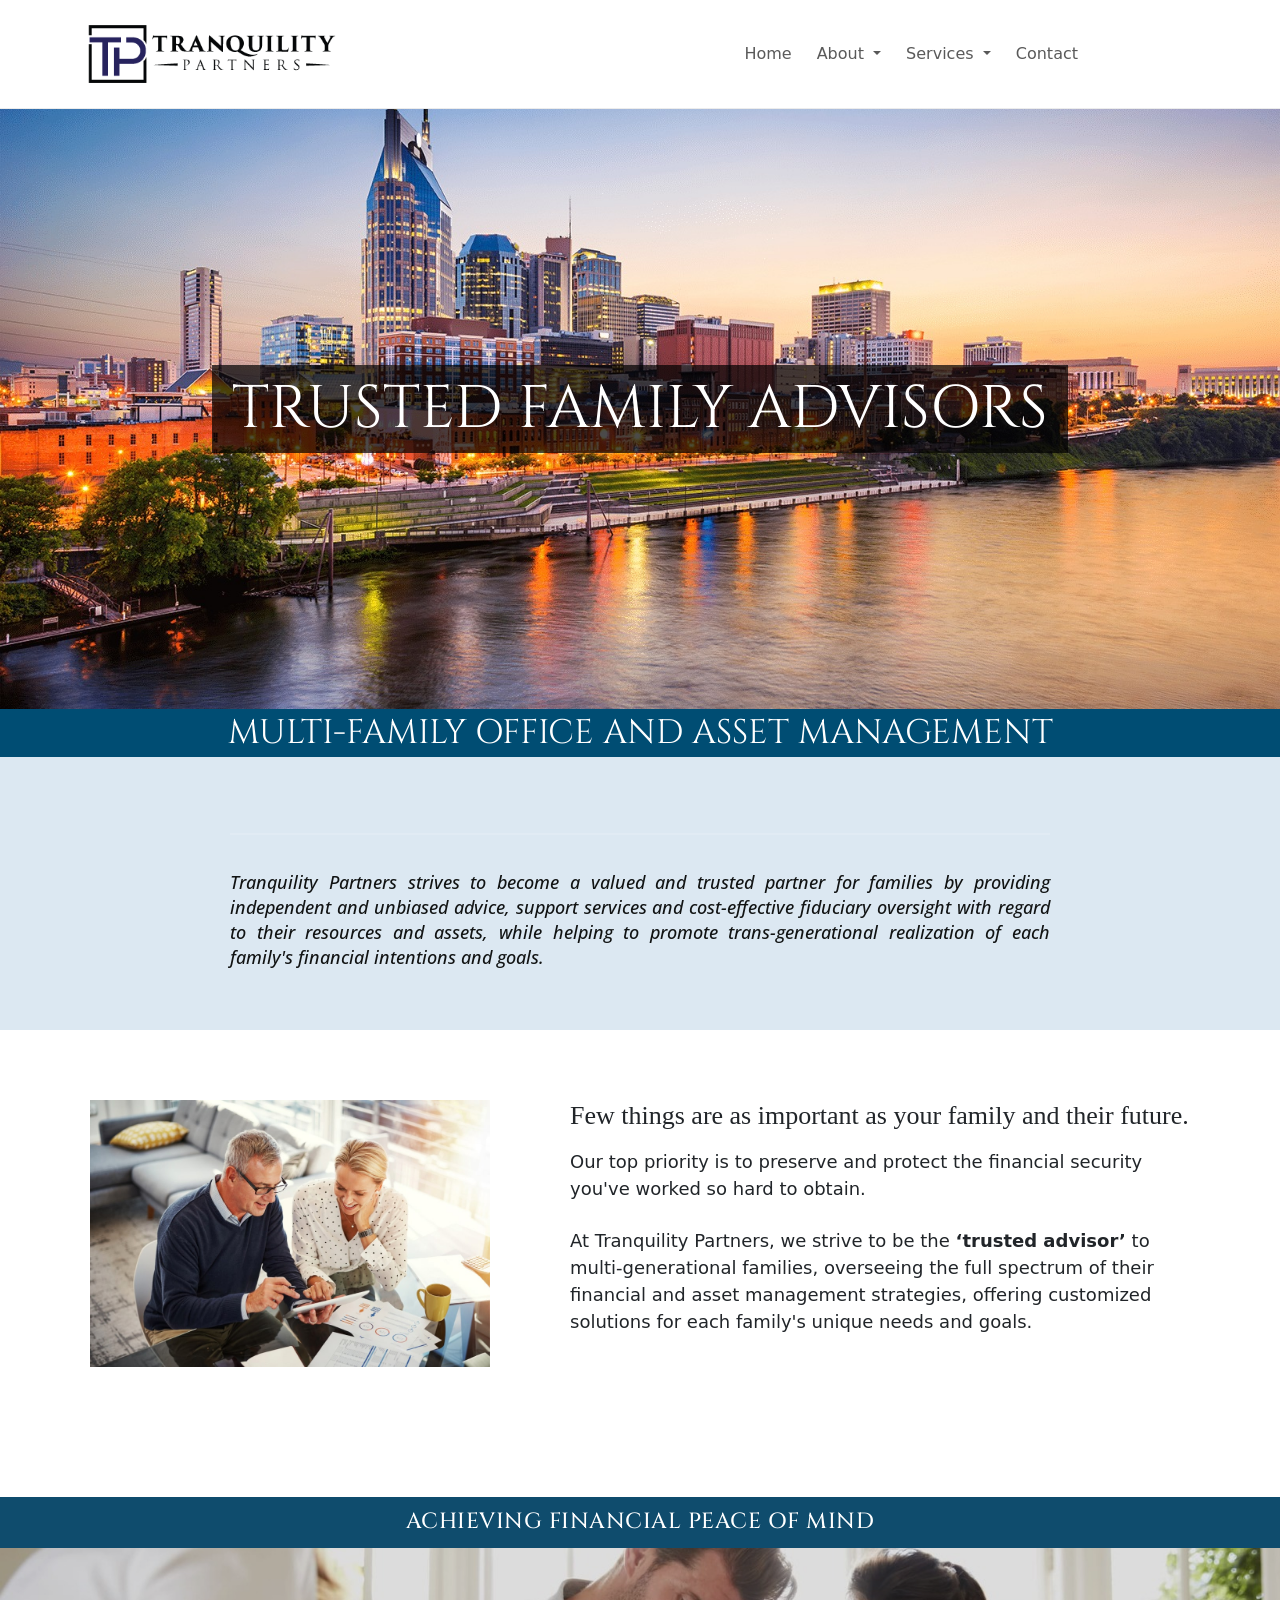
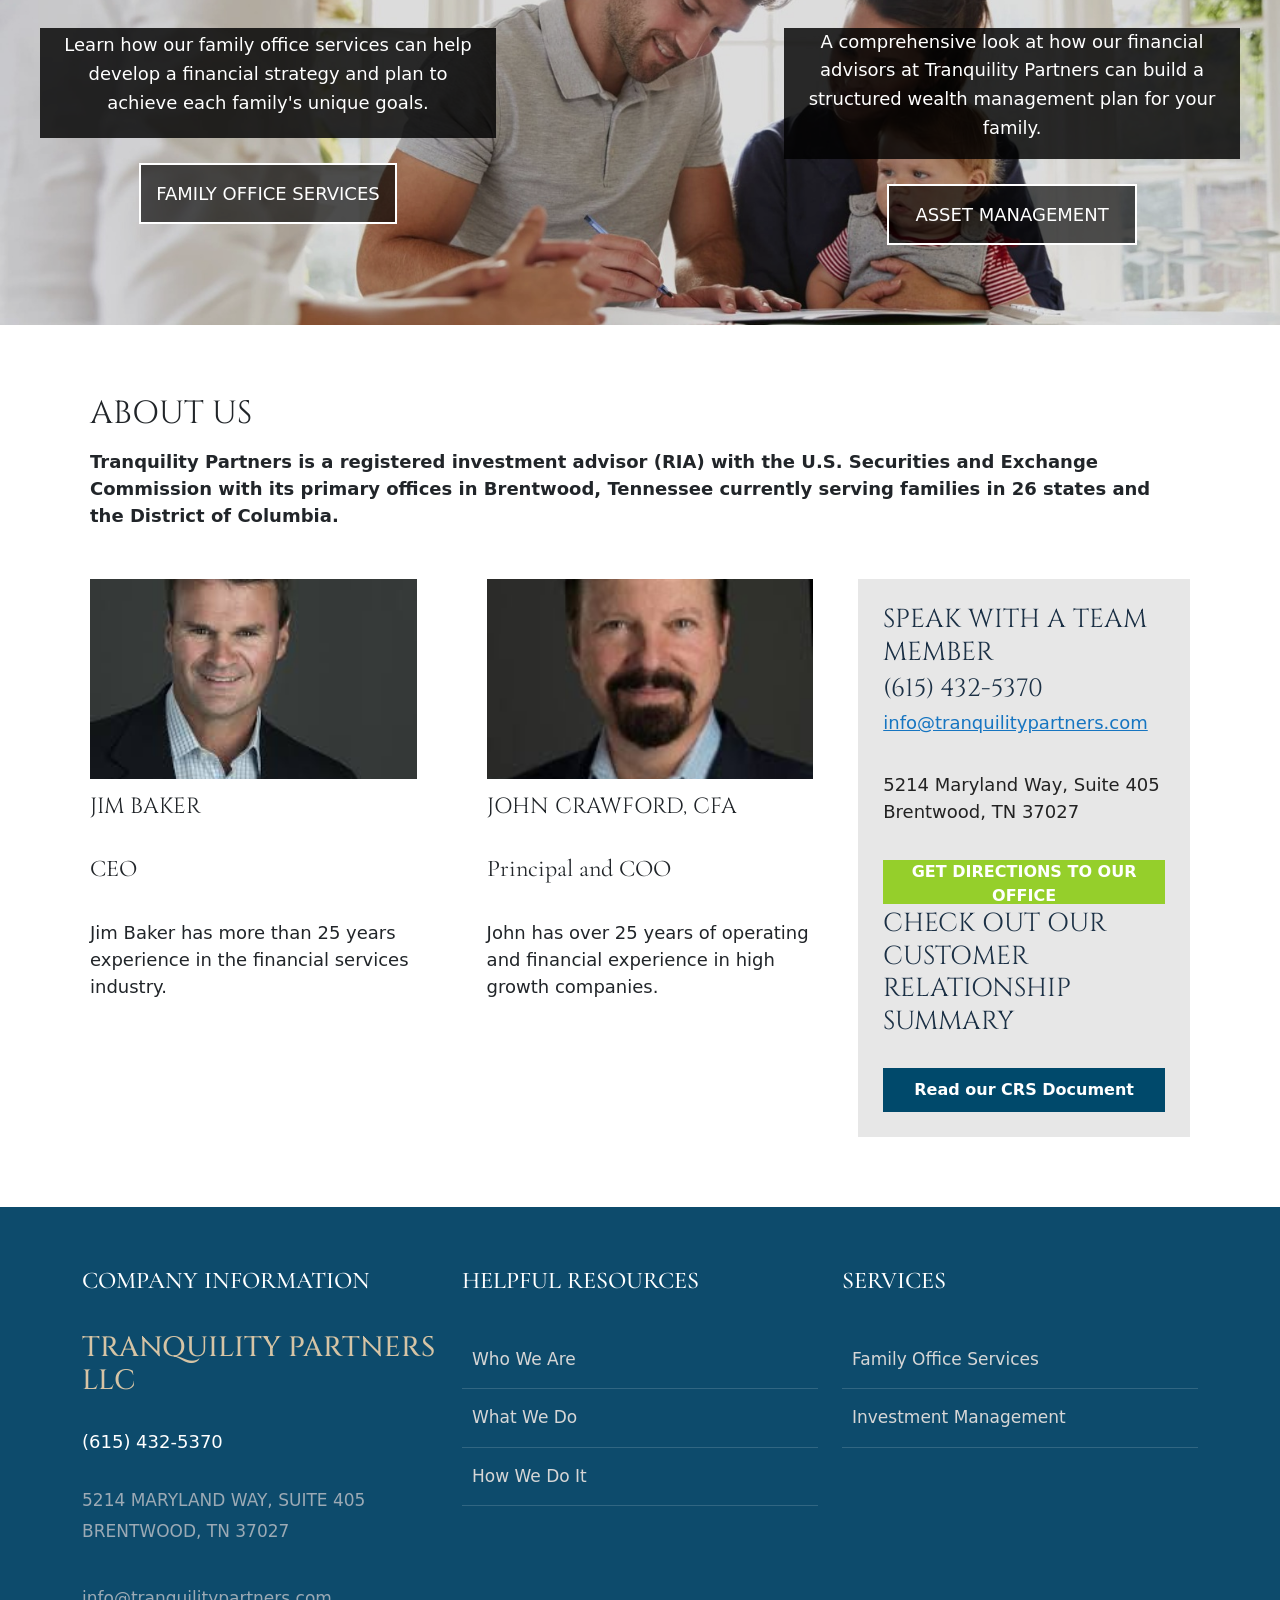
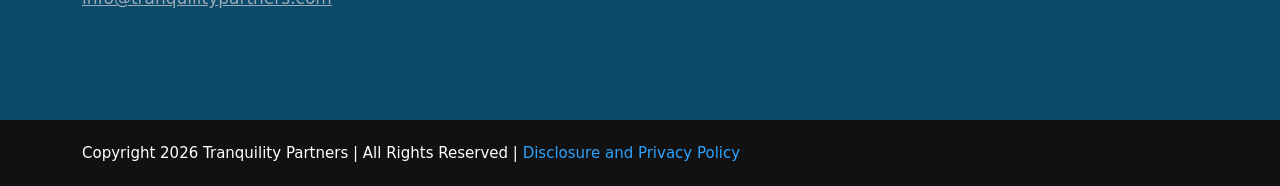
<file: index.html>
<!DOCTYPE html>
<html lang="en">
<head>
    <meta charset="UTF-8">
    <meta name="viewport" content="width=device-width, initial-scale=1.0">
    <title></title>
    <link rel="stylesheet" href="index.css">
</head>
<body>
    <div id="header"></div>
     <main>

        <!-- ==========================
      HERO SECTION
========================== -->

<section class="hero-section">

    <!-- Hero Image -->
    <div class="hero">

        <img src="./hero-section.jpeg" alt="Trusted Family Advisors">

        <div class="hero-title">
            <h1>Trusted Family Advisors</h1>
        </div>

    </div>

    <!-- Blue Heading -->
    <div class="hero-bottom">

        <div class="content-width">

            <h2>Multi-Family Office And Asset Management</h2>

        </div>

    </div>

    <!-- Intro -->
    <div class="intro">

        <div class="content-width">

            <hr>

            <p>
                Tranquility Partners strives to become a valued and trusted
                partner for families by providing independent and unbiased
                advice, support services and cost-effective fiduciary oversight
                with regard to their resources and assets, while helping to
                promote trans-generational realization of each family's
                financial intentions and goals.
            </p>

        </div>

    </div>

</section>
<!-- about section -->

<section class="about-section">

    <div class="content-width">

        <div class="about-image">
            <img src="./second-content.jpg" alt="Family">
        </div>

        <div class="about-text">

            <h2>
                Few things are as important as your family and their future.
            </h2>

            <p class="first-para">
                Our top priority is to preserve and protect the financial security you've worked so hard to obtain.
            </p>

            <p>
                At Tranquility Partners, we strive to be the <strong>‘trusted advisor’</strong> to multi-generational families, overseeing the full spectrum of their financial and asset management strategies, offering customized solutions for each family's unique needs and goals.
            </p>

        </div>

    </div>

</section>

                 <!-- short strip -->

              <section class="peace-strip">
    <div class="peace-container">
        <h2>ACHIEVING FINANCIAL PEACE OF MIND</h2>
    </div>
</section>


             <!-- service section -->
              <section class="service-section">

    <div class="service-overlay"></div>

    <div class="service-container">

        <div class="top-boxes">

            <!-- Left Service -->
            <div class="service-item">

                <div class="big-box">
                    <p>
                        Learn how our family office services can help develop a
                        financial strategy and plan to achieve each family's
                        unique goals.
                    </p>
                </div>

               
                <div class="button-wrapper">
    <button type="button" class="service-btn">
        FAMILY OFFICE SERVICES
    </button>
</div>

            </div>

            <!-- Right Service -->
            <div class="service-item">

                <div class="big-box">
                    <p>
                        A comprehensive look at how our financial advisors at
                        Tranquility Partners can build a structured wealth
                        management plan for your family.
                    </p>
                </div>

               
                <div class="button-wrapper">
    <button type="button" class="service-btn">
        ASSET MANAGEMENT
    </button>
</div>

            </div>

        </div>

    </div>

</section>
             <!-- last section -->
              <section class="about-section">

    <div class="about-container">

        <!-- Heading -->
        <h2 class="about-title">
            ABOUT US
        </h2>


        <!-- Intro Text -->
        <p class="about-intro">
            Tranquility Partners is a registered investment advisor (RIA) with the U.S.
            Securities and Exchange Commission with its primary offices in Brentwood,
            Tennessee currently serving families in 26 states and the District of Columbia.
        </p>



        <!-- Team + Contact -->

        <div class="about-content">


            <!-- Team Members -->

            <div class="team-area">


                <div class="member-card">

                    <img src="./jim-baker.jpg">

                    <h3>JIM BAKER</h3>

                    <h4>CEO</h4>

                    <p>
                        Jim Baker has more than 25 years experience
                        in the financial services industry.
                    </p>

                </div>



                <div class="member-card">

                    <img src="./jhon-crawford.jpg">

                    <h3>JOHN CRAWFORD, CFA</h3>

                    <h4>Principal and COO</h4>

                    <p>
                        John has over 25 years of operating and financial
                        experience in high growth companies.
                    </p>

                </div>


            </div>



            <!-- Contact Side -->

            <div class="contact-box">

                <h2>
                    SPEAK WITH A TEAM MEMBER
                </h2>

                <h3>
                    (615) 432-5370
                </h3>

                <a href="#">
                    info@tranquilitypartners.com
                </a>


                <p>
                    5214 Maryland Way, Suite 405<br>
                    Brentwood, TN 37027
                </p>


                <button class="green-btn">
                    GET DIRECTIONS TO OUR OFFICE
                </button>


                <h2>
                    CHECK OUT OUR CUSTOMER
                    RELATIONSHIP SUMMARY
                </h2>


                <button class="blue-btn">
                    Read our CRS Document
                </button>


            </div>


        </div>


    </div>

</section>
    </main>
    <div id="footer"></div>
    <script src="fetch.js"></script>
</body>
</html>
</file>
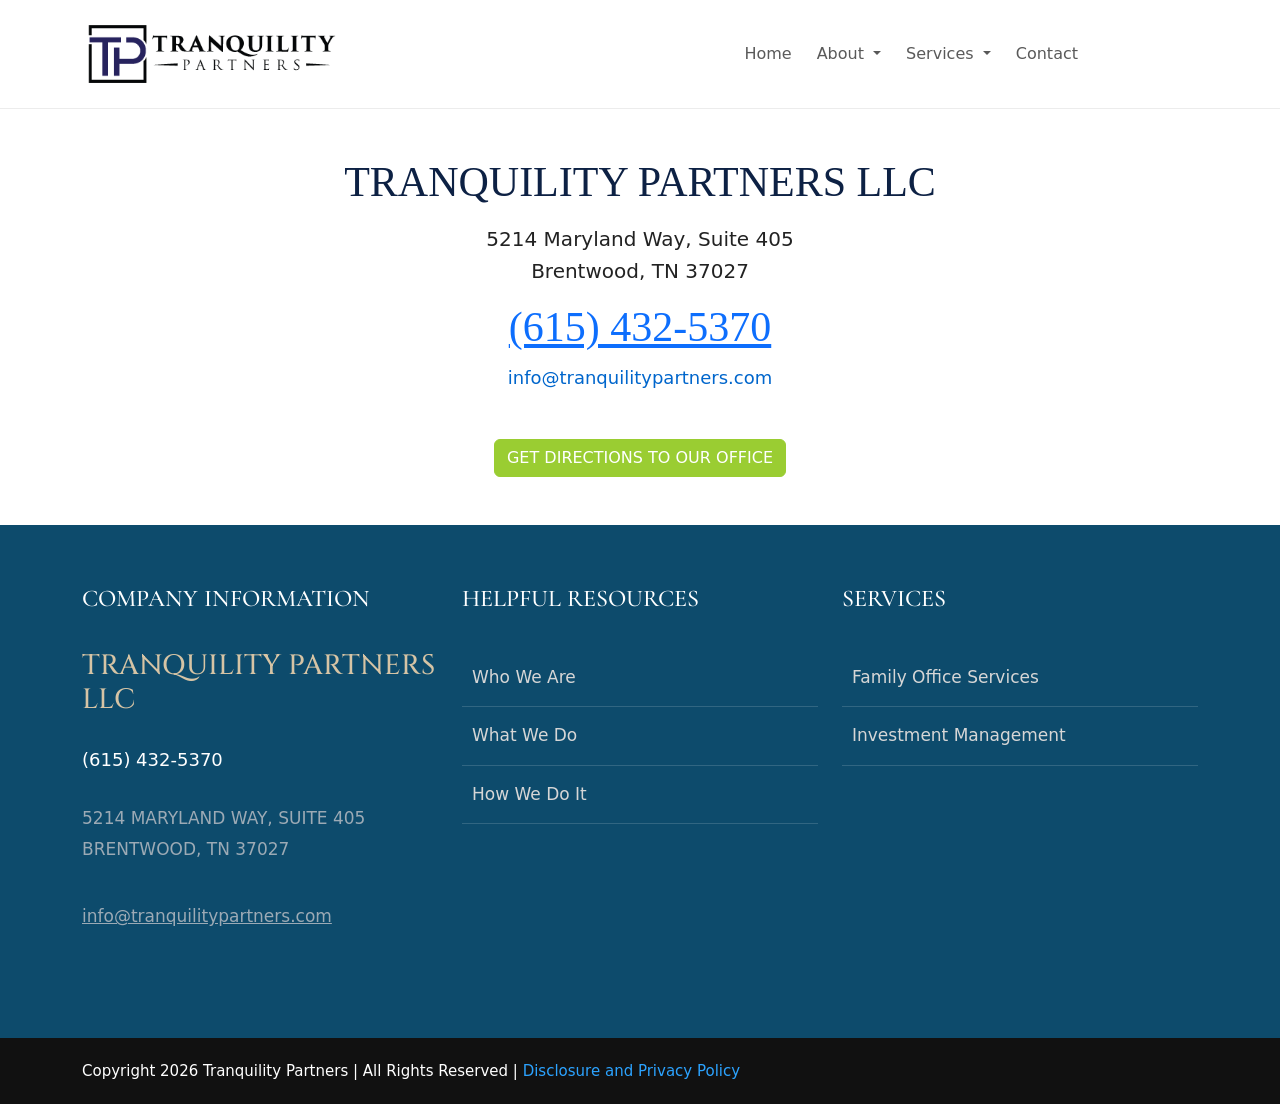
<file: contact.html>
<!DOCTYPE html>
<html lang="en">

<head>
    <meta charset="UTF-8">
    <meta name="viewport" content="width=device-width, initial-scale=1.0">

    <title>Contact | Tranquility Partners</title>

    <!-- Bootstrap CSS -->
    <link href="https://cdn.jsdelivr.net/npm/bootstrap@5.3.8/dist/css/bootstrap.min.css" rel="stylesheet">

    <!-- Custom CSS -->
    <link rel="stylesheet" href="contact.css">
</head>

<body>

    <!-- Header -->
    <div id="header"></div>

    <!-- Contact Section -->
    <section class="contact-info-section py-5">
        <div class="container text-center">

            <h1 class="contact-title">
                TRANQUILITY PARTNERS LLC
            </h1>

            <address class="address">
                5214 Maryland Way, Suite 405 <br>
                Brentwood, TN 37027
            </address>

            <h2 class="phone">
                <a href="tel:+16154325370">(615) 432-5370</a>
            </h2>

            <p class="mb-0">
                <a href="mailto:info@tranquilitypartners.com" class="email">
                    info@tranquilitypartners.com
                </a>
            </p>

            <div class="mt-5">
                <a href="https://trapar-wordpress-1899-dev.on-forge.com/wp-content/uploads/2018/08/Directions-to-Tranquility-Partners.pdf"
                   class="btn direction-btn"
                   target="_blank"
                   rel="noopener">
                    GET DIRECTIONS TO OUR OFFICE
                </a>
            </div>

        </div>
    </section>

    <!-- Footer -->
    <div id="footer"></div>

    <!-- JS -->
    <script src="fetch.js"></script>
    <script src="https://cdn.jsdelivr.net/npm/bootstrap@5.3.8/dist/js/bootstrap.bundle.min.js"></script>

</body>

</html>
</file>
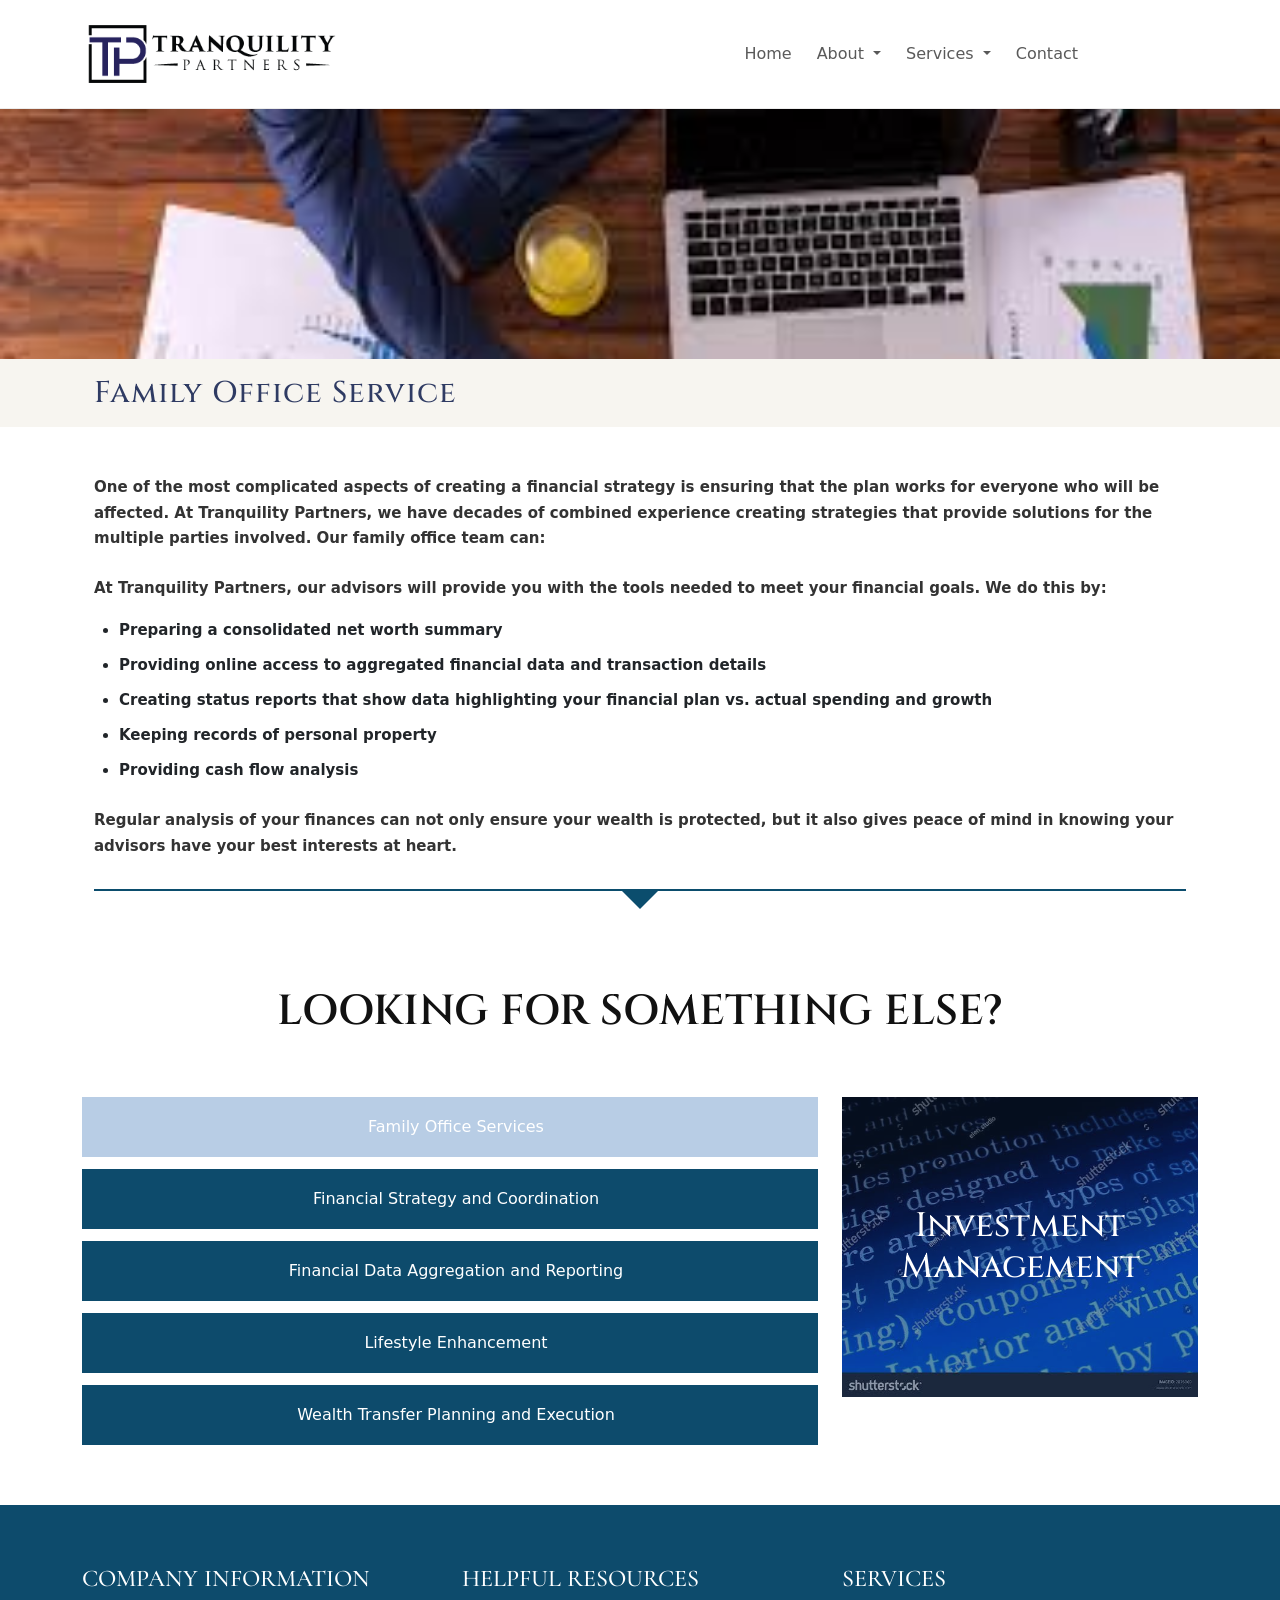
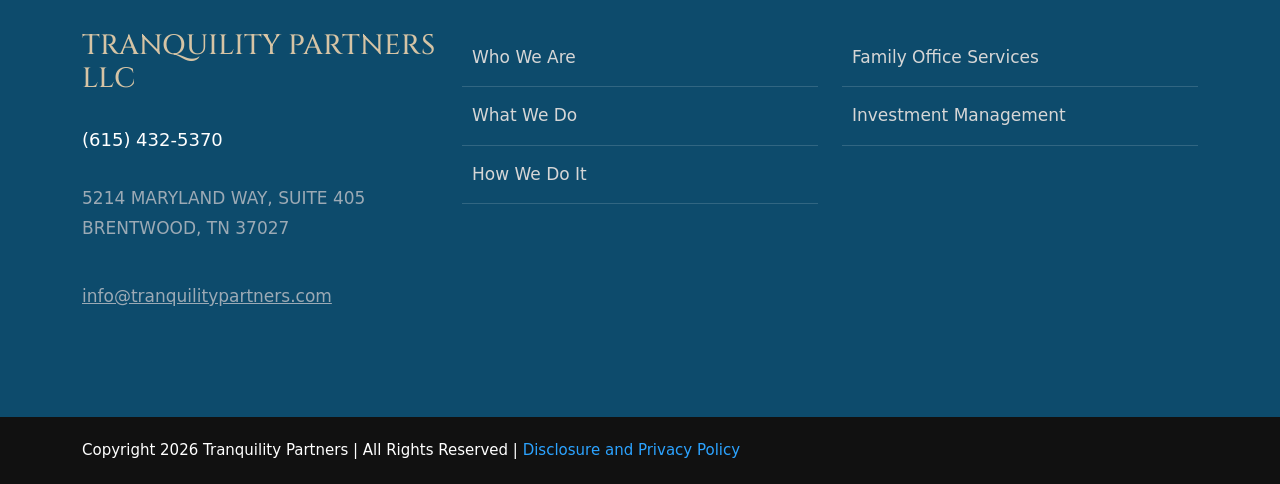
<file: family-sevices.html>
<!DOCTYPE html>
<html lang="en">

<head>
    <meta charset="UTF-8">
    <meta name="viewport" content="width=device-width, initial-scale=1.0">

    <!-- Bootstrap CSS -->
    <link href="https://cdn.jsdelivr.net/npm/bootstrap@5.3.8/dist/css/bootstrap.min.css" rel="stylesheet">

    <!-- Custom CSS -->
    <link rel="stylesheet" href="family-services.css">
    <link rel="stylesheet"
href="https://cdnjs.cloudflare.com/ajax/libs/font-awesome/6.7.2/css/all.min.css">
    <title>family-office-services </title>
</head>

<body>
<div id="header"></div>
   <!-- Hero Section -->
    <section class="hero-section">
        <div class="container-fluid px-0">

            <img src="family-office-services.jpg" class="img-fluid w-100 hero-img" alt="Hero Image">

        </div>
    </section>
    <!-- Page Title Section -->
    <section class="page-title-section py-3">
        <div class="container">

            <div class="row">
                <!-- <div class="col-12 text-center"> -->
<div class="col-12 text-start">
                    <h1 class="page-title">
                        Family Office Service
                    </h1>

                </div>
            </div>

        </div>
    </section>
    <!-- Content Section -->
    <section class="content-section py-5">

        <div class="container">

            <div class="row">

                <div class="col-lg-12">

                    <p>
                        One of the most complicated aspects of creating a financial strategy is ensuring that the plan works for everyone who will be affected. At Tranquility Partners, we have decades of combined experience creating strategies that provide solutions for the multiple parties involved. Our family office team can:
                    </p>
                    <p class="mt-4">
                        At Tranquility Partners, our advisors will provide you with the tools
                        needed to meet your financial goals. We do this by:
                    </p>

                    <ul class="mt-3">

                        <li>Preparing a consolidated net worth summary</li>

                        <li>Providing online access to aggregated financial data and transaction details</li>

                        <li>Creating status reports that show data highlighting your financial plan vs. actual spending
                            and growth</li>

                        <li>Keeping records of personal property</li>

                        <li>Providing cash flow analysis</li>

                    </ul>

                    <p class="mt-4">
                        Regular analysis of your finances can not only ensure your wealth is protected,
                        but it also gives peace of mind in knowing your advisors have your best interests at heart.
                    </p>
                    <div class="custom-divider"></div>
                </div>

            </div>

        </div>

    </section>
    <!-- ===========================
     SERVICES LINKS SECTION
=========================== -->

    <section class="services-links-section py-5">

        <div class="container">

            <div class="row">

                <div class="col-12">

                    <h2 class="services-heading text-center">
                        LOOKING FOR SOMETHING ELSE?
                    </h2>

                </div>

            </div>

            <div class="row mt-4 align-items-stretch">

                <!-- Left Side -->
                <div class="col-lg-8">

                    <a href="family-office-services.html" class="service-link active-card ">

                        <i class="bi bi-flag"></i>

                        <span>Family Office Services</span>

                    </a>

                    <a href="financial-strategy.html" class="service-link">

                        <i class="bi bi-journal-text"></i>

                        <span>Financial Strategy and Coordination</span>

                    </a>

                    <a href="financial-data.html" class="service-link">

                        <i class="bi bi-bar-chart-line"></i>

                        <span>Financial Data Aggregation and Reporting</span>

                    </a>

                    <a href="lifestyle-enhancement.html" class="service-link">

                        <i class="bi bi-heart"></i>

                        <span>Lifestyle Enhancement</span>

                    </a>

                    <a href="wealth-transfer.html" class="service-link">

                        <i class="bi bi-compass"></i>

                        <span>Wealth Transfer Planning and Execution</span>

                    </a>

                </div>

                <!-- Right Side -->
                <div class="col-lg-4">

                    <a href="https://trapar-wordpress-1899-dev.on-forge.com/wealth-management/" class="service-image">

                        <img src="blue-background.jpg" class="img-fluid" alt="Investment Management">

                        <div class="image-overlay">

                            <h3>
                                Investment
                                <br>
                                Management
                            </h3>

                        </div>

                    </a>

                </div>

            </div>

        </div>

    </section>
    
    <!-- ===========================
        FOOTER
=========================== -->

    <div id="footer"></div>


    <script src="fetch.js"></script>
    <script src="https://cdn.jsdelivr.net/npm/bootstrap@5.3.8/dist/js/bootstrap.bundle.min.js"></script>
</body>

</html>
</file>
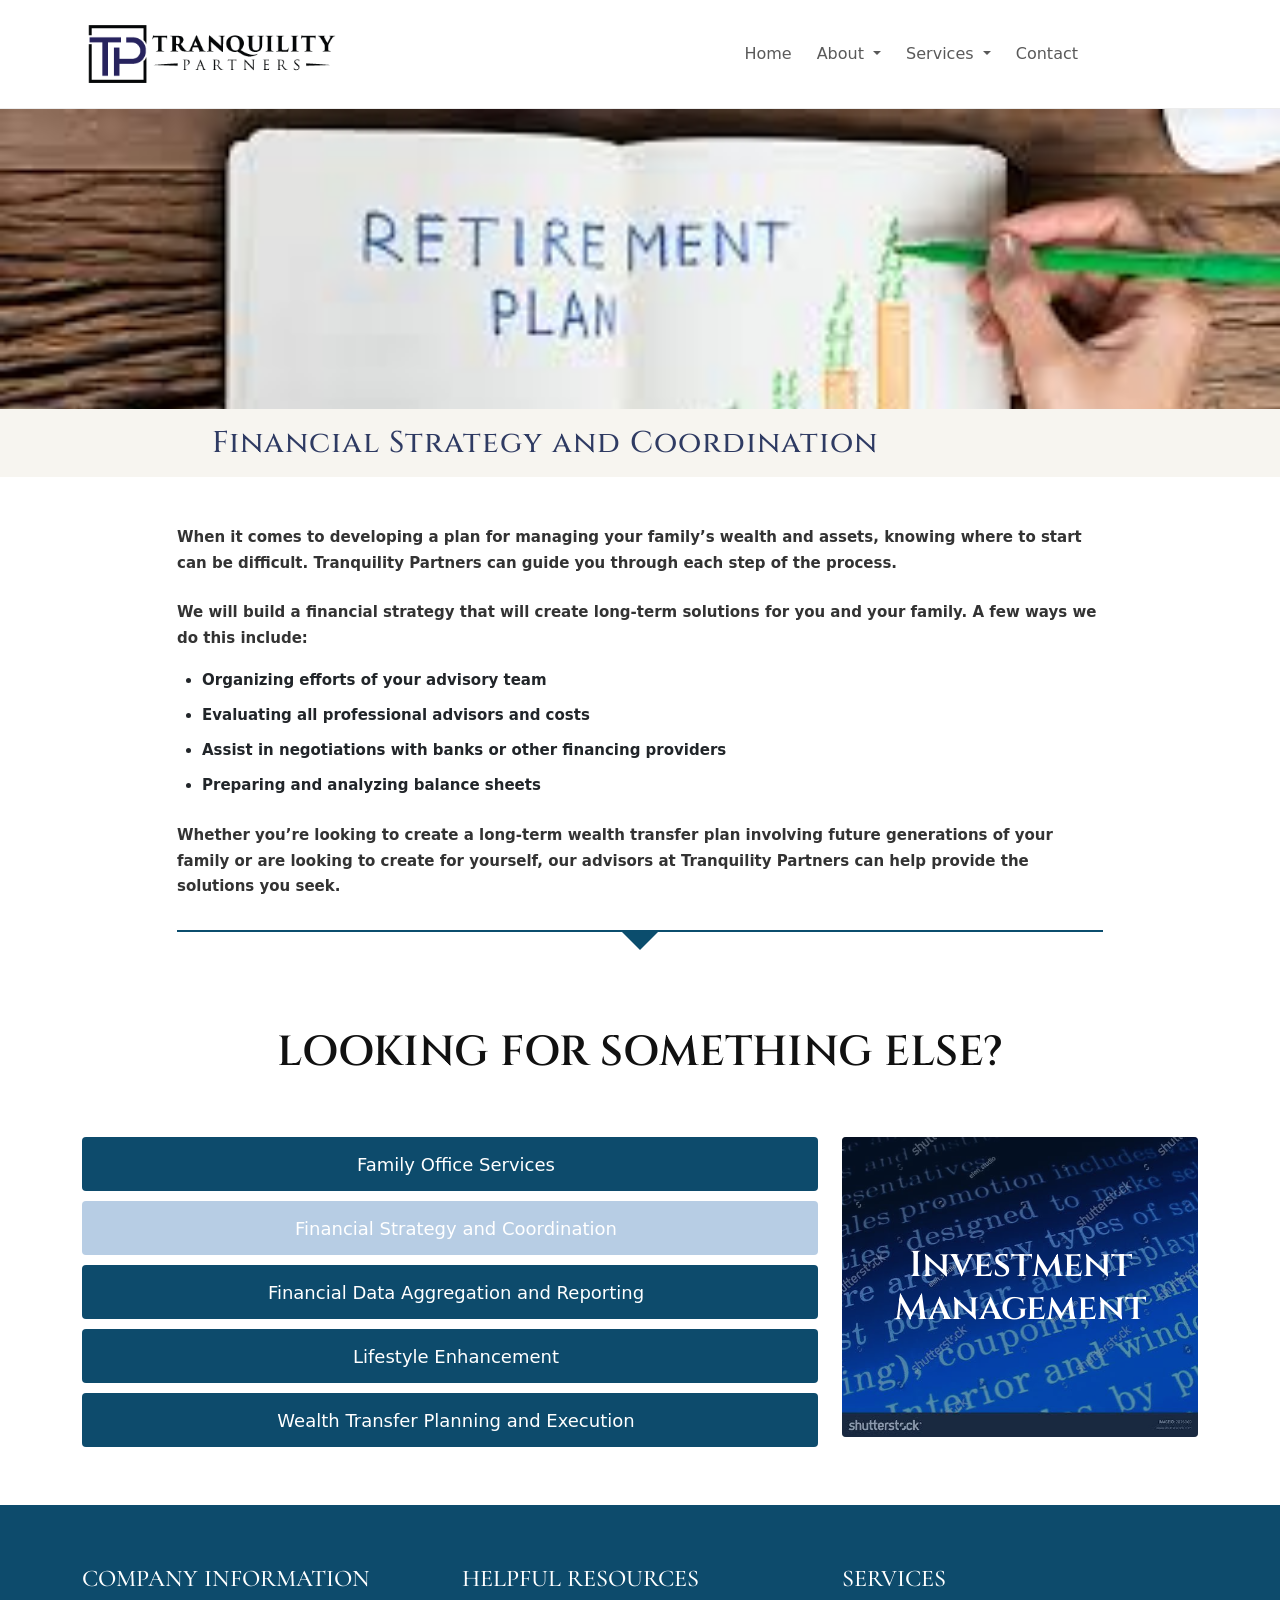
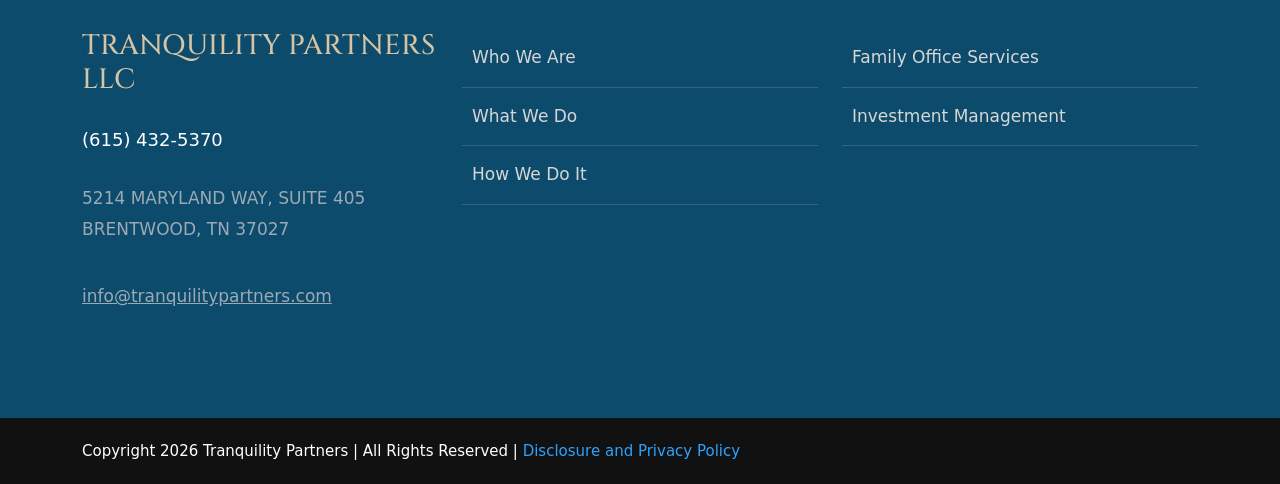
<file: financial.strategy.html>
<!DOCTYPE html>
<html lang="en">

<head>
    <meta charset="UTF-8">
    <meta name="viewport" content="width=device-width, initial-scale=1.0">

    <!-- Bootstrap CSS -->
    <link href="https://cdn.jsdelivr.net/npm/bootstrap@5.3.8/dist/css/bootstrap.min.css" rel="stylesheet">

    <!-- Custom CSS -->
    <link rel="stylesheet" href="finalcial-strategy.css">
    <link rel="stylesheet"
href="https://cdnjs.cloudflare.com/ajax/libs/font-awesome/6.7.2/css/all.min.css">
    <title>Financial Strategy and Coordination </title>
</head>

<body>
   <div id="header"></div>
    <!-- Hero Section -->
    <section class="hero-section">
        <div class="container-fluid px-0">

            <img src="./finalcial.strategy.jpg" class="img-fluid w-100 hero-img" alt="Hero Image">

        </div>
    </section>
    <!-- Page Title Section -->
    <section class="page-title-section py-3">
        <div class="container">

            <div class="row">
                <div class="col-10 text-center">

                    <h1 class="page-title">
                        Financial Strategy and Coordination
                    </h1>

                </div>
            </div>

        </div>
    </section>
    <!-- Content Section -->
    <section class="content-section py-5">

        <div class="container">

            <div class="row">

                <div class="col-lg-10">

                    <p>
                        When it comes to developing a plan for managing your family’s wealth and assets, knowing where to start can be difficult. Tranquility Partners can guide you through each step of the process.
                    </p>

                    <p class="mt-4">
                       We will build a financial strategy that will create long-term solutions for you and your family. A few ways we do this include:


                    </p>

                    <ul class="mt-3">

                        <li>Organizing efforts of your advisory team</li>

                        <li>Evaluating all professional advisors and costs</li>

                        <li>Assist in negotiations with banks or other financing providers</li>

                        <li>Preparing and analyzing balance sheets</li>

                    </ul>

                    <p class="mt-4">
                        Whether you’re looking to create a long-term wealth transfer plan involving 
                        future generations of your family or are looking to create <a href="lifestyle enhancement"></a> for yourself, our advisors at Tranquility Partners can help provide the solutions you seek.
                    </p>
                    <div class="custom-divider"></div>
                </div>

            </div>

        </div>

    </section>
    <!-- ===========================
     SERVICES LINKS SECTION
=========================== -->

    <section class="services-links-section py-5">

        <div class="container">

            <div class="row">

                <div class="col-12">

                    <h2 class="services-heading text-center">
                        LOOKING FOR SOMETHING ELSE?
                    </h2>

                </div>

            </div>

            <div class="row mt-4 align-items-stretch">

                <!-- Left Side -->
                <div class="col-lg-8">

                    <a href="family-office-services.html" class="service-link ">

                        <i class="bi bi-flag"></i>

                        <span>Family Office Services</span>

                    </a>

                    <a href="financial.strategy.html" class="service-link active-card ">

                        <i class="bi bi-journal-text"></i>

                        <span>Financial Strategy and Coordination</span>

                    </a>

                    <a href="new.html" class="service-link">

                        <i class="bi bi-bar-chart-line"></i>

                        <span>Financial Data Aggregation and Reporting</span>

                    </a>

                    <a href="lifestyle-enhancement.html" class="service-link ">

                        <i class="bi bi-heart"></i>

                        <span>Lifestyle Enhancement</span>

                    </a>

                    <a href="welth-transfer.html" class="service-link">

                        <i class="bi bi-compass"></i>

                        <span>Wealth Transfer Planning and Execution</span>

                    </a>

                </div>

                <!-- Right Side -->
                <div class="col-lg-4">

                    <a href="https://trapar-wordpress-1899-dev.on-forge.com/wealth-management/" class="service-image">

                        <img src="blue-background.jpg" class="img-fluid" alt="Investment Management">

                        <div class="image-overlay">

                            <h3>
                                Investment
                                <br>
                                Management
                            </h3>

                        </div>

                    </a>

                </div>

            </div>

        </div>

    </section>

    <!-- ===========================
        FOOTER
=========================== -->

   <div id="footer"></div>

    <script src="fetch.js"></script>
    <script src="https://cdn.jsdelivr.net/npm/bootstrap@5.3.8/dist/js/bootstrap.bundle.min.js"></script>
</body>

</html>
</file>
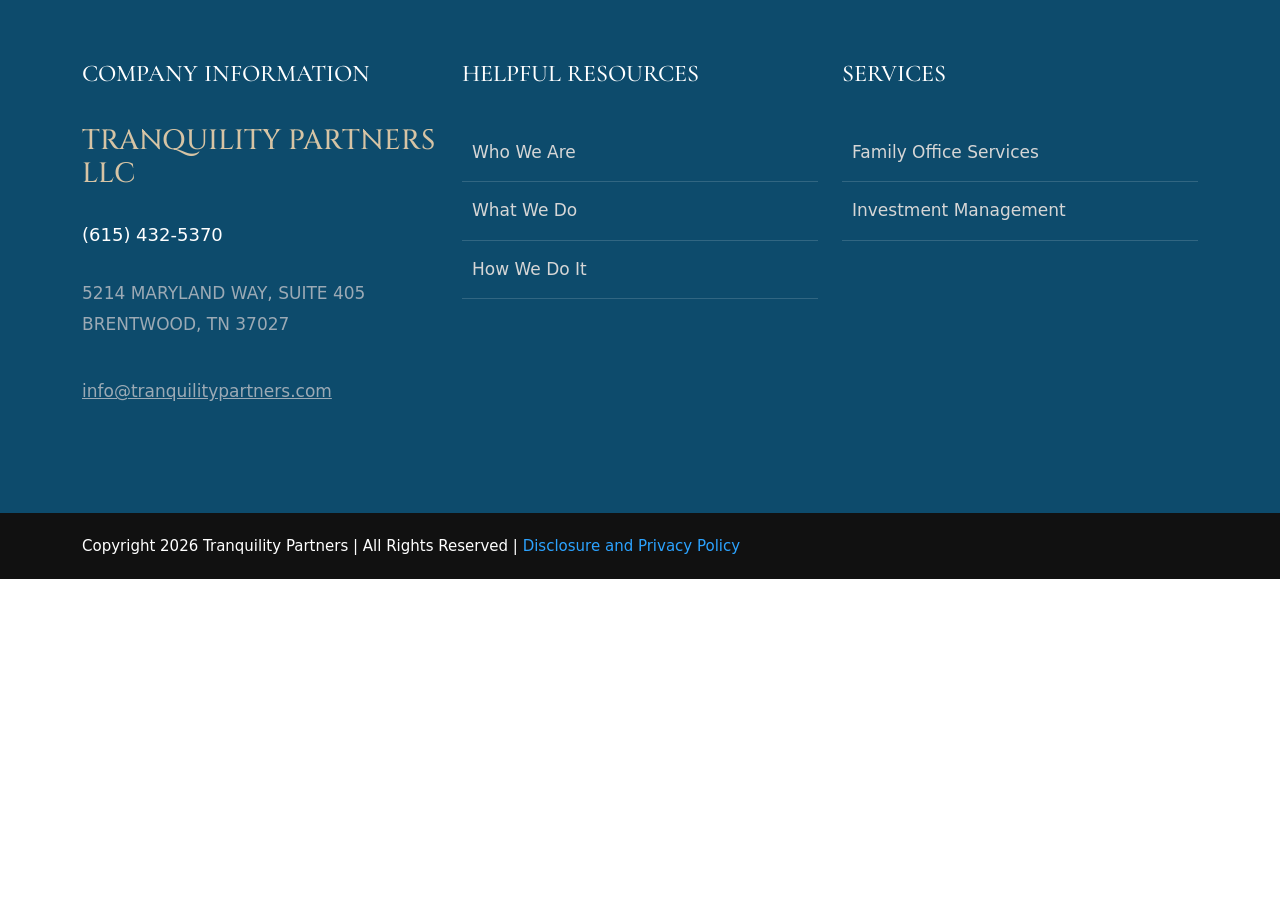
<file: footer.html>
<!DOCTYPE html>
<html lang="en">
<head>
    <meta charset="UTF-8">
    <meta name="viewport" content="width=device-width, initial-scale=1.0">
    <link rel="stylesheet" href="style.css">
            <link href="https://cdn.jsdelivr.net/npm/bootstrap@5.3.8/dist/css/bootstrap.min.css" rel="stylesheet">

    <title>footer</title>
</head>
<body>
     <!-- ===========================
        FOOTER
=========================== -->

    <footer class="footer">

        <div class="container">

            <div class="row">

                <!-- Company Information -->
                <div class="col-lg-4 col-md-6 mb-5">

                    <h4 class="footer-title">
                        COMPANY INFORMATION
                    </h4>

                    <h5 class="company-name">
                        TRANQUILITY PARTNERS LLC
                    </h5>

                    <p class="footer-phone">
                        (615) 432-5370
                    </p>

                    <p class="footer-address">
                        5214 MARYLAND WAY, SUITE 405<br>
                        BRENTWOOD, TN 37027
                    </p>

                    <a href="mailto:info@tranquilitypartners.com" class="footer-email">
                        info@tranquilitypartners.com
                    </a>

                </div>

                <!-- Helpful Resources -->
                <div class="col-lg-4 col-md-6 mb-5">

                    <h4 class="footer-title">
                        HELPFUL RESOURCES
                    </h4>

                    <ul class="footer-links">

                        <li>
                            <a href="Who We Are.html">
                                <i class="bi bi-chevron-right"></i>
                                Who We Are
                            </a>
                        </li>

                        <li>
                            <a href="what-we-do.html">
                                <i class="bi bi-chevron-right"></i>
                                What We Do
                            </a>
                        </li>

                        <li>
                            <a href="how-we-do-it.html">
                                <i class="bi bi-chevron-right"></i>
                                How We Do It
                            </a>
                        </li>

                    </ul>

                </div>

                <!-- Services -->
                <div class="col-lg-4 col-md-12">

                    <h4 class="footer-title">
                        SERVICES
                    </h4>

                    <ul class="footer-links">

                        <li>
                            <a href="family-sevices.html">
                                <i class="bi bi-chevron-right"></i>
                                Family Office Services
                            </a>
                        </li>

                        <li>
                            <a href="investment-management.html">
                                <i class="bi bi-chevron-right"></i>
                                Investment Management
                            </a>
                        </li>

                    </ul>

                </div>

            </div>

        </div>

        <!-- Copyright -->

        <div class="footer-bottom">

            <div class="container">

                <div class="row">

                    <div class="col-12">

                        <p>
                            Copyright 2026 Tranquility Partners |
                            All Rights Reserved |
                            <a href="#">
                                Disclosure and Privacy Policy
                            </a>
                        </p>

                    </div>

                </div>

            </div>

        </div>

    </footer>
    <script src="script.js"></script>
        <script src="https://cdn.jsdelivr.net/npm/bootstrap@5.3.8/dist/js/bootstrap.bundle.min.js"></script>

</body>
</html>
</file>
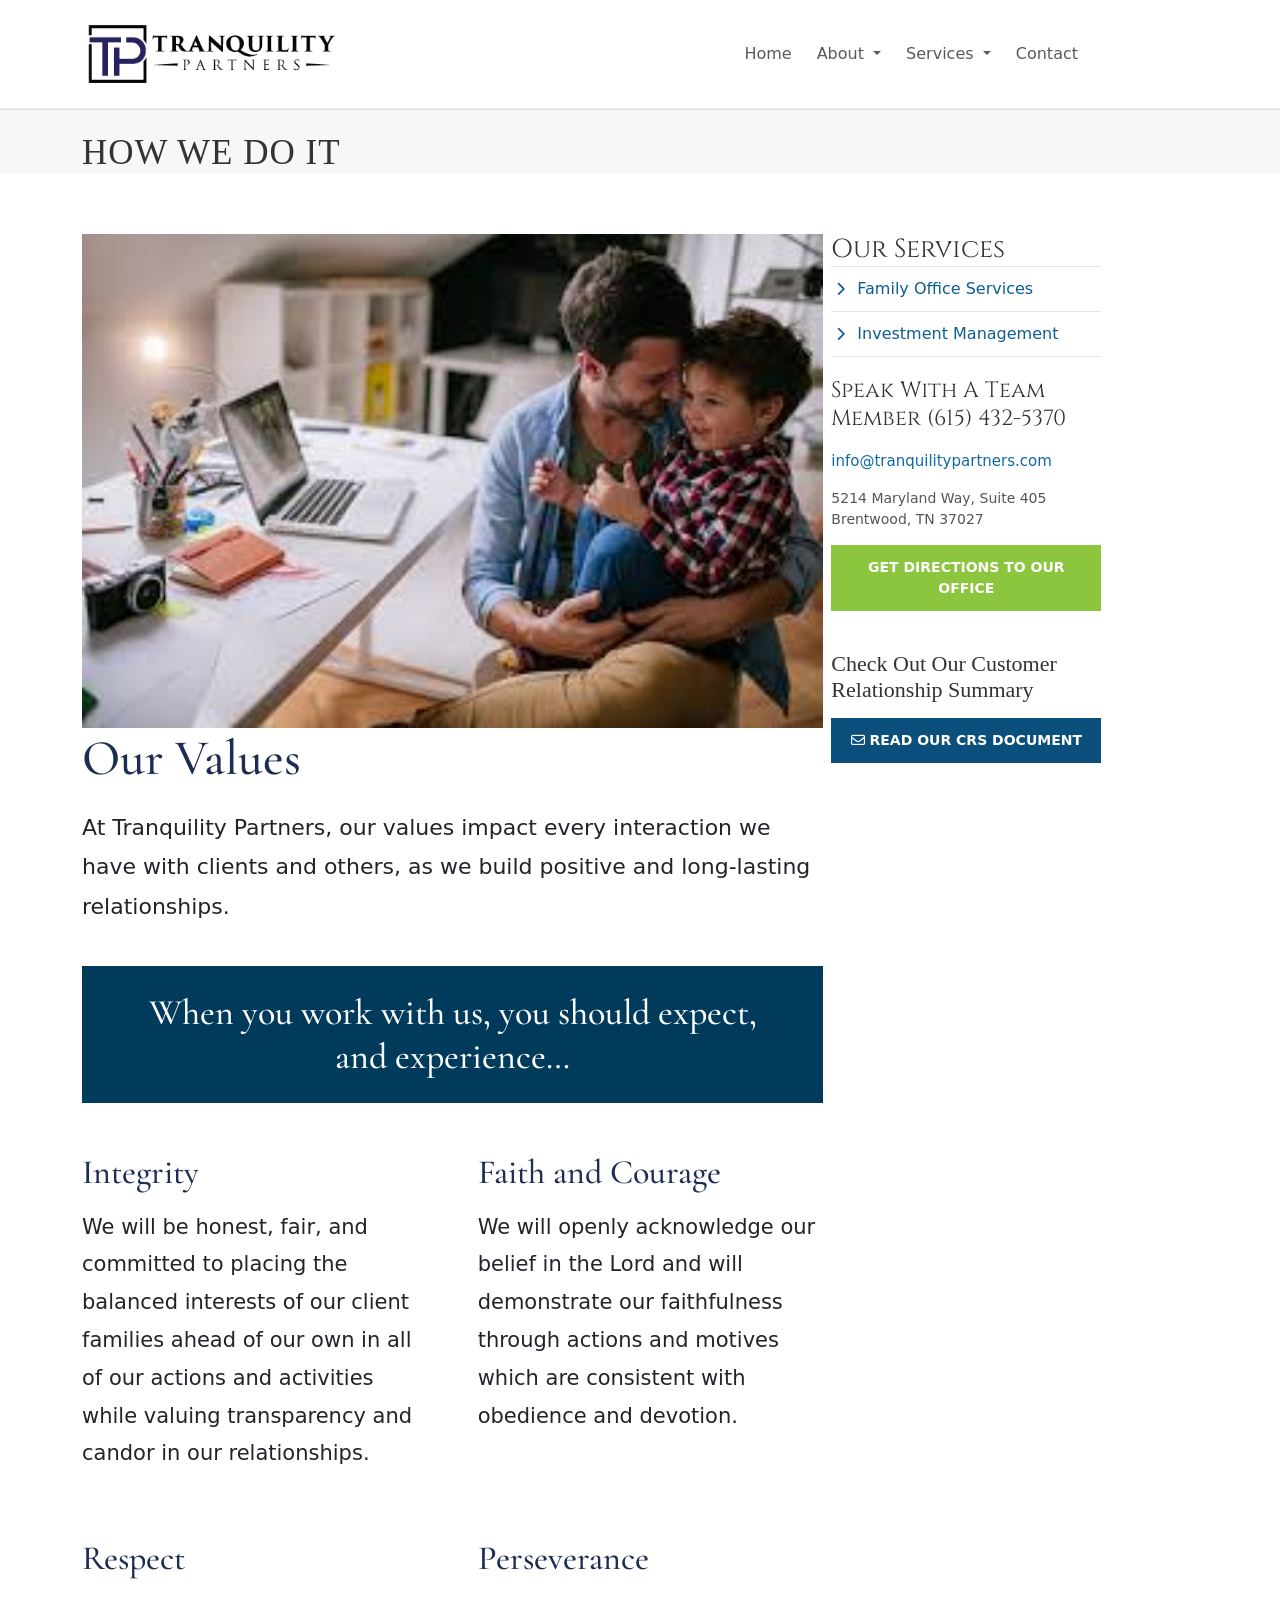
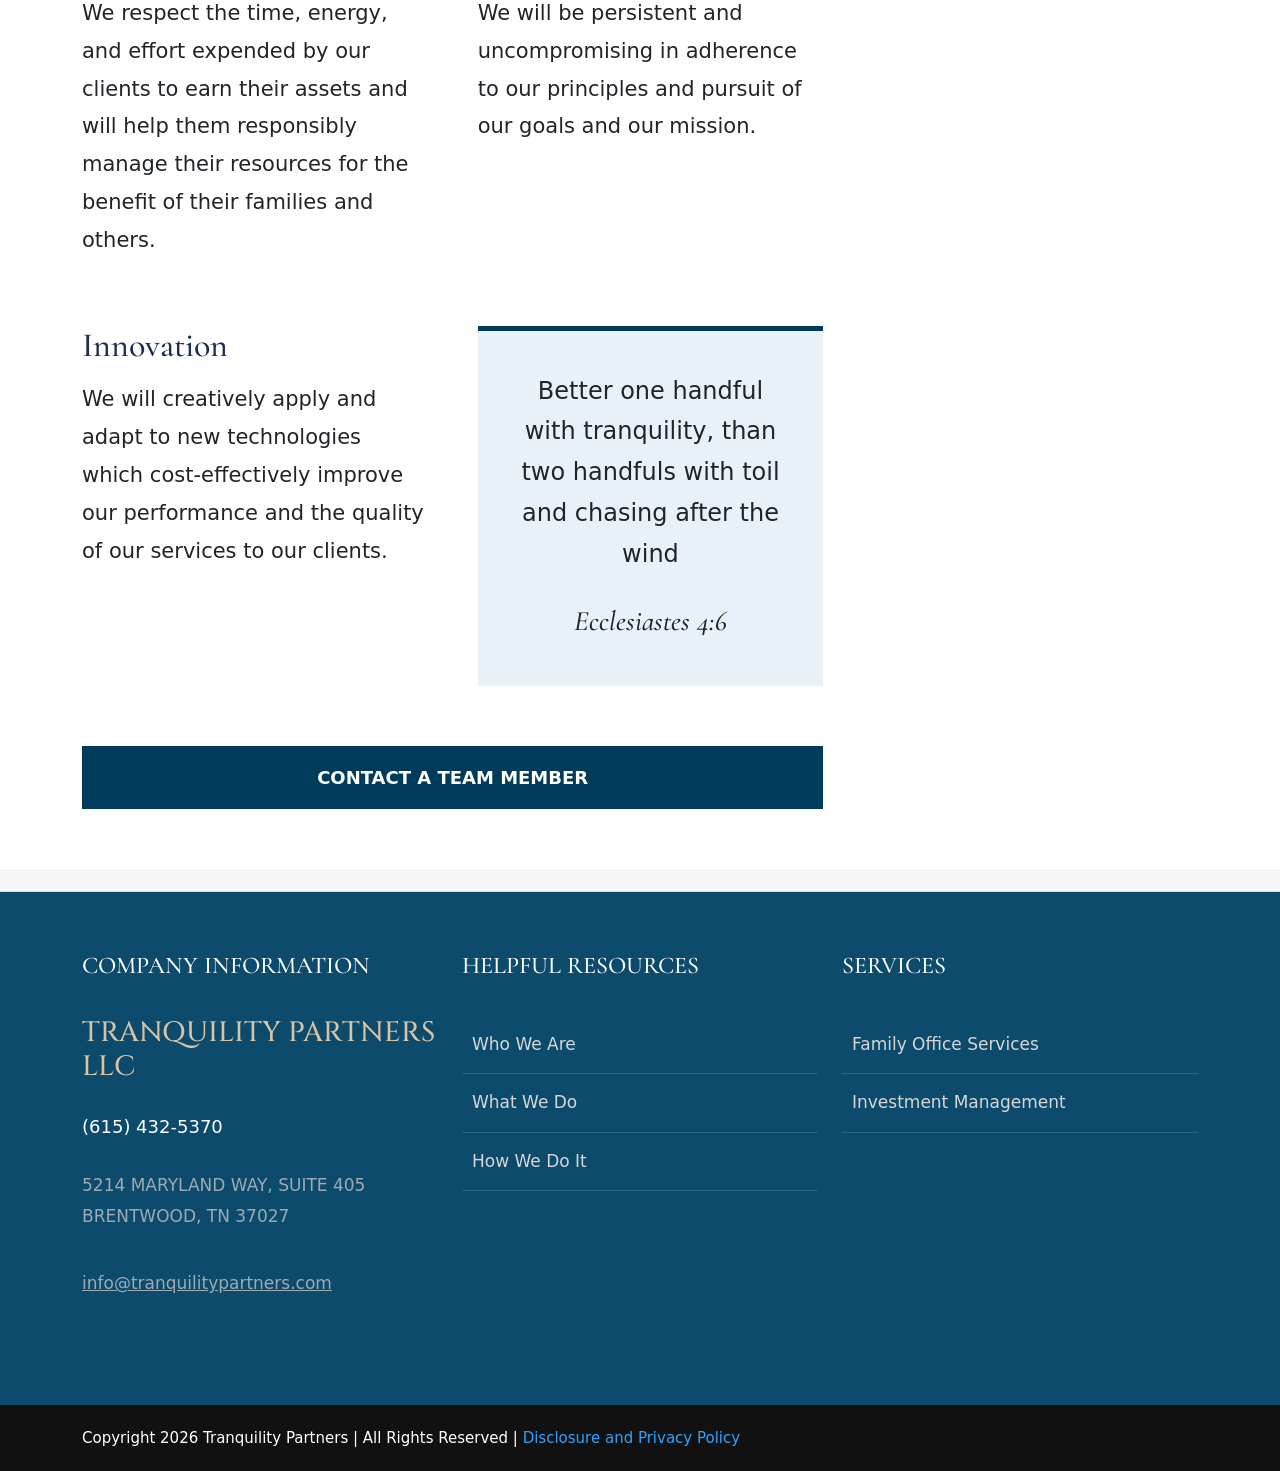
<file: how-we-do-it.html>
<!DOCTYPE html>
<html lang="en">

<head>

    <meta charset="UTF-8">

    <meta name="viewport" content="width=device-width, initial-scale=1.0">

    <title>how we do it</title>

    <!-- Bootstrap CSS -->
    <link href="https://cdn.jsdelivr.net/npm/bootstrap@5.3.3/dist/css/bootstrap.min.css" rel="stylesheet">

    <!-- Custom CSS -->
    <!-- <link rel="stylesheet" href="style.css"> -->
    <link rel="stylesheet" href="how-we-do-it.css">
    <link rel="stylesheet" href="https://cdnjs.cloudflare.com/ajax/libs/font-awesome/6.7.2/css/all.min.css">

</head>

<body>

  <body>

<!-- Header -->
 <div id="header"></div>
<!-- ===========================
      WHO WE ARE PAGE TITLE
=========================== -->
<main>
<section class="page-title-section">
    <div class="container">
        <h1 class="page-title">How we do it</h1>
    </div>
    <!-- =====================================
        PART 2 : IMAGE + SIDEBAR
====================================== -->

<section class="about-top-section">
    <div class="container">

        <div class="row g-2">

            <!-- Left Side -->
            <div class="col-lg-8">

                <div class="about-banner">
                    <img src="./how we do it (1).jpg"
                         alt="Who We Are"
                         class="img-fluid">
                </div>
                <div class="values-section">

    <h2 class="values-title">Our Values</h2>

    <p class="values-intro">
        At Tranquility Partners, our values impact every interaction we have with
        clients and others, as we build positive and long-lasting relationships.
    </p>

    <!-- Blue Heading -->
    <div class="values-banner">
        <h3>
            When you work with us, you should expect,<br>
            and experience…
        </h3>
    </div>

    <!-- Values Grid -->
    <div class="values-grid">

        <div class="value-item">
            <h3>Integrity</h3>
            <p>
                We will be honest, fair, and committed to placing the balanced
                interests of our client families ahead of our own in all of our
                actions and activities while valuing transparency and candor in
                our relationships.
            </p>
        </div>

        <div class="value-item">
            <h3>Faith and Courage</h3>
            <p>
                We will openly acknowledge our belief in the Lord and will
                demonstrate our faithfulness through actions and motives which are
                consistent with obedience and devotion.
            </p>
        </div>

        <div class="value-item">
            <h3>Respect</h3>
            <p>
                We respect the time, energy, and effort expended by our clients
                to earn their assets and will help them responsibly manage their
                resources for the benefit of their families and others.
            </p>
        </div>

        <div class="value-item">
            <h3>Perseverance</h3>
            <p>
                We will be persistent and uncompromising in adherence to our
                principles and pursuit of our goals and our mission.
            </p>
        </div>

        <div class="value-item">
            <h3>Innovation</h3>
            <p>
                We will creatively apply and adapt to new technologies which
                cost-effectively improve our performance and the quality of our
                services to our clients.
            </p>
        </div>

        <!-- Quote Box -->
        <div class="quote-box">
            <p>
                Better one handful with tranquility, than two handfuls with toil
                and chasing after the wind
            </p>

            <h4>Ecclesiastes 4:6</h4>
        </div>

    </div>

    <!-- Contact Button -->
    <a href="#" class="contact-btn">
        CONTACT A TEAM MEMBER
    </a>

</div>

</div>






 <!-- Right Sidebar -->
<div class="col-lg-4">

    <!-- Normal Heading -->
    <h2 class="service-title">Our Services</h2>

    <!-- Sticky Content -->
    <div class="sidebar-sticky">

        <!-- Services -->
        <ul class="service-list">

            <li>
                <a href="#">
                    <i class="fa-solid fa-chevron-right"></i>
                    Family Office Services
                </a>
            </li>

            <li>
                <a href="#">
                    <i class="fa-solid fa-chevron-right"></i>
                    Investment Management
                </a>
            </li>

        </ul>

        <!-- Contact -->
        <div class="contact-sidebar">

            <h3>
                Speak With A Team Member (615) 432-5370
            </h3>

            <a href="mailto:info@tranquilitypartners.com" class="email-link">
                info@tranquilitypartners.com
            </a>

            <p class="address">
                5214 Maryland Way, Suite 405 Brentwood, TN 37027
            </p>

            <a href="#" class="direction-btn">
                GET DIRECTIONS TO OUR OFFICE
            </a>

        </div>

        <!-- CRS -->
        <div class="crs-box">

            <h3>
                Check Out Our Customer
                Relationship Summary
            </h3>

            <a href="#" class="crs-btn">
                <i class="fa-regular fa-envelope"></i>
                READ OUR CRS DOCUMENT
            </a>

        </div>

    </div>

 

</div>

</div>
</section>
</main>
<div id="footer"></div>
 
<!-- Bootstrap JS -->

<script src="https://cdn.jsdelivr.net/npm/bootstrap@5.3.3/dist/js/bootstrap.bundle.min.js"></script>

<!-- Header & Footer Include -->

<script src="fetch.js"></script>

</body>

</html>
</file>
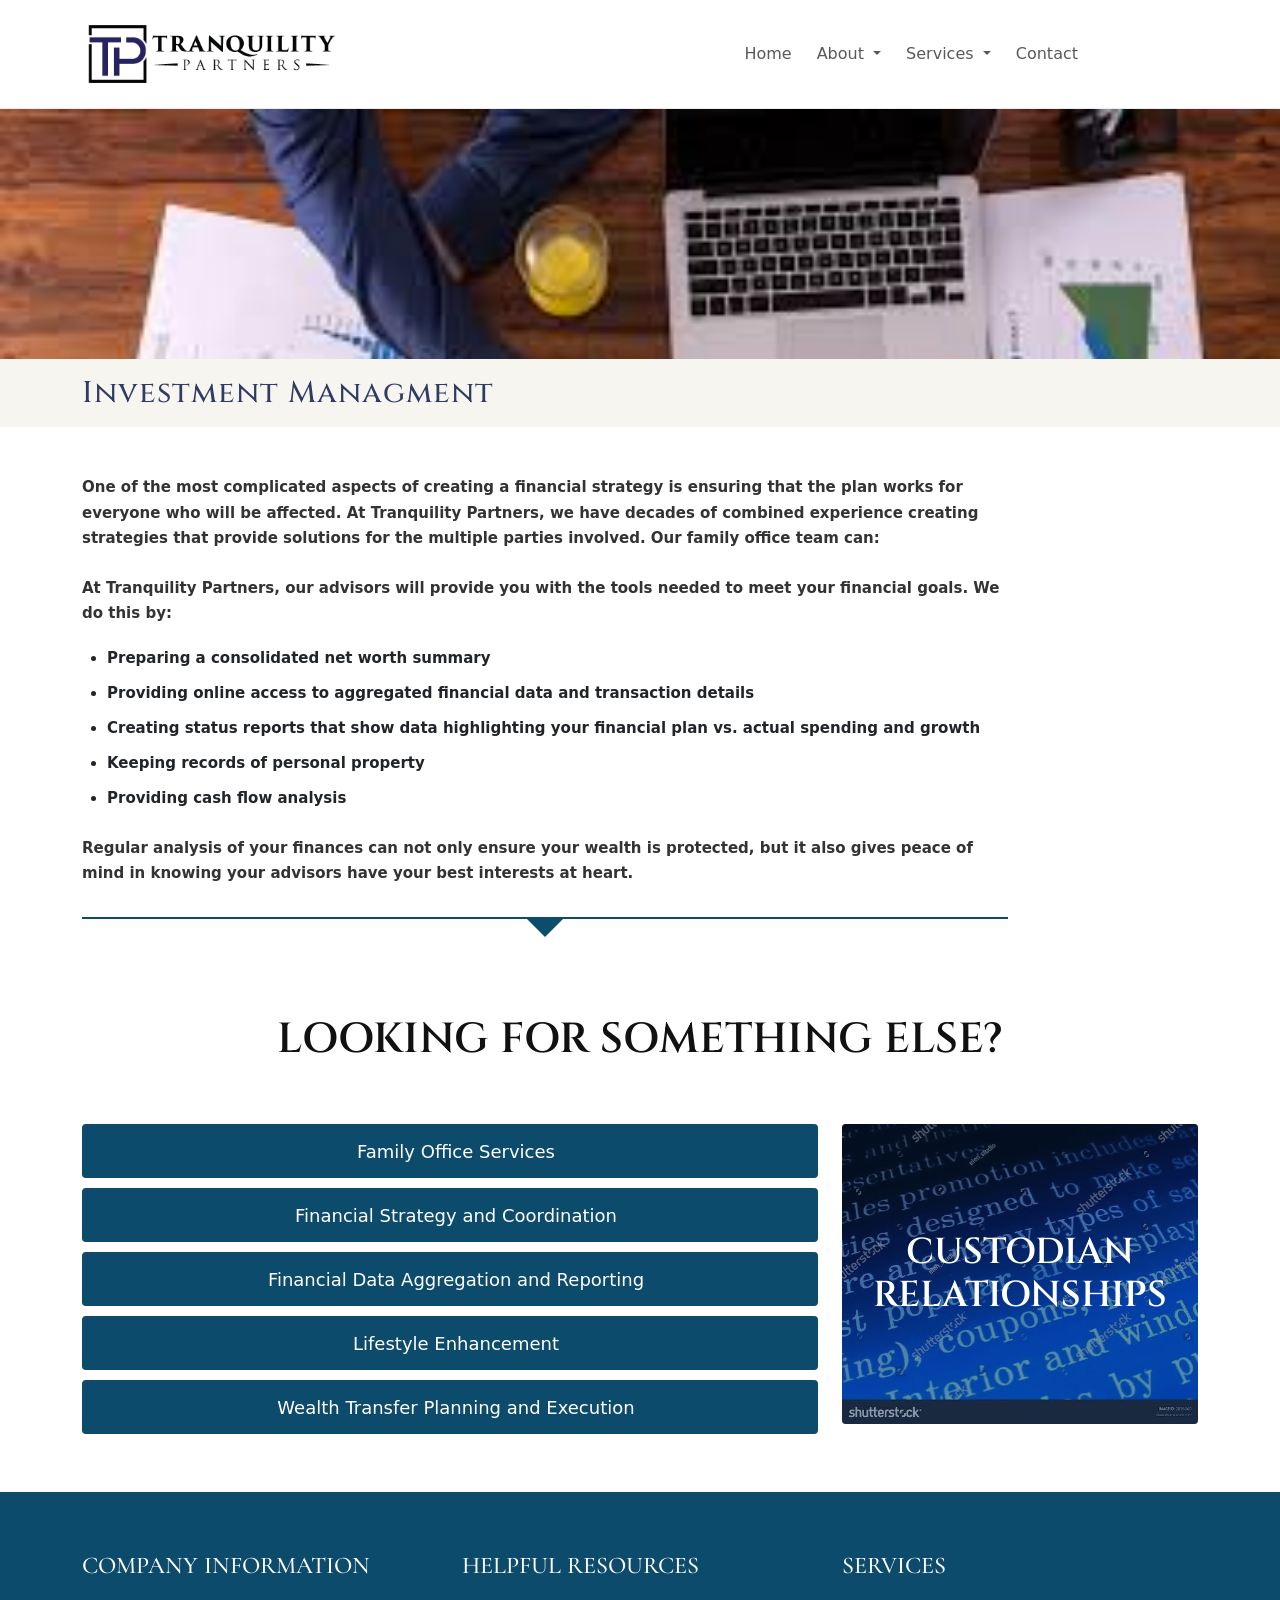
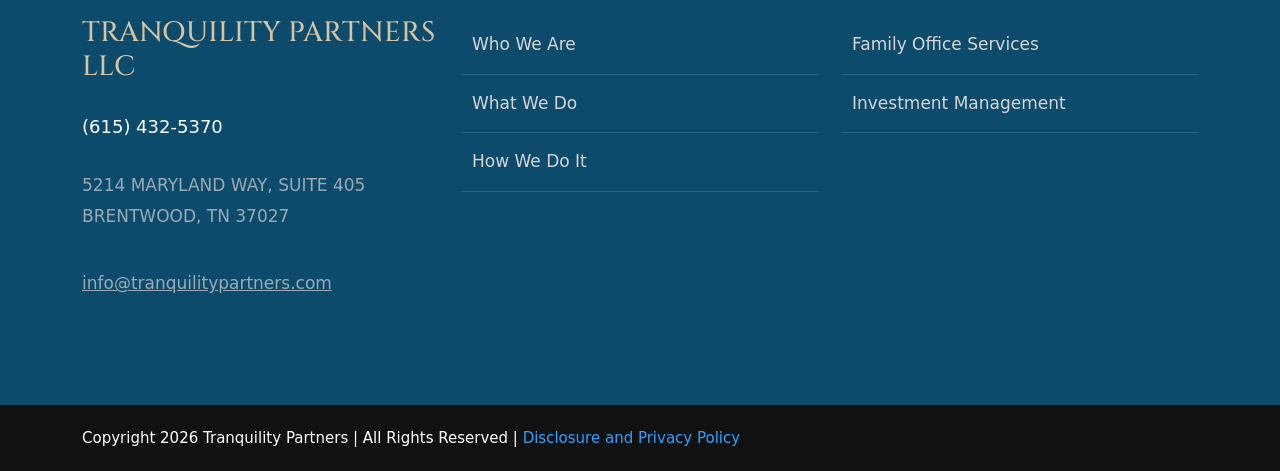
<file: investment-managment.html>
<!DOCTYPE html>
<html lang="en">

<head>
    <meta charset="UTF-8">
    <meta name="viewport" content="width=device-width, initial-scale=1.0">

    <!-- Bootstrap CSS -->
    <link href="https://cdn.jsdelivr.net/npm/bootstrap@5.3.8/dist/css/bootstrap.min.css" rel="stylesheet">

    <!-- Custom CSS -->
    <link rel="stylesheet" href="investment.css">
    <link rel="stylesheet"
href="https://cdnjs.cloudflare.com/ajax/libs/font-awesome/6.7.2/css/all.min.css">
    <title>Investment-menagment </title>
</head>

<body>
<div id="header"></div>
   <!-- Hero Section -->
    <section class="hero-section">
        <div class="container-fluid px-0">

            <img src="family-office-services.jpg" class="img-fluid w-100 hero-img" alt="Hero Image">

        </div>
    </section>
    <!-- Page Title Section -->
    <section class="page-title-section py-3">
        <div class="container">

            <div class="row">
                <div class="col-6 text-center">

                    <h1 class="page-title">
                        Investment Managment
                    </h1>

                </div>
            </div>

        </div>
    </section>
    <!-- Content Section -->
    <section class="content-section py-5">

        <div class="container">

            <div class="row">

                <div class="col-lg-10">

                    <p>
                        One of the most complicated aspects of creating a financial strategy is ensuring that the plan works for everyone who will be affected. At Tranquility Partners, we have decades of combined experience creating strategies that provide solutions for the multiple parties involved. Our family office team can:
                    </p>
                    <p class="mt-4">
                        At Tranquility Partners, our advisors will provide you with the tools
                        needed to meet your financial goals. We do this by:
                    </p>

                    <ul class="mt-3">

                        <li>Preparing a consolidated net worth summary</li>

                        <li>Providing online access to aggregated financial data and transaction details</li>

                        <li>Creating status reports that show data highlighting your financial plan vs. actual spending
                            and growth</li>

                        <li>Keeping records of personal property</li>

                        <li>Providing cash flow analysis</li>

                    </ul>

                    <p class="mt-4">
                        Regular analysis of your finances can not only ensure your wealth is protected,
                        but it also gives peace of mind in knowing your advisors have your best interests at heart.
                    </p>
                    <div class="custom-divider"></div>
                </div>

            </div>

        </div>

    </section>
    <!-- ===========================
     SERVICES LINKS SECTION
=========================== -->

    <section class="services-links-section py-5">

        <div class="container">

            <div class="row">

                <div class="col-12">

                    <h2 class="services-heading text-center">
                        LOOKING FOR SOMETHING ELSE?
                    </h2>

                </div>

            </div>

            <div class="row mt-4 align-items-stretch">

                <!-- Left Side -->
                <div class="col-lg-8">

                    <a href="family-office-services.html" class="service-link  ">

                        <i class="bi bi-flag"></i>

                        <span>Family Office Services</span>

                    </a>

                    <a href="financial-strategy.html" class="service-link">

                        <i class="bi bi-journal-text"></i>

                        <span>Financial Strategy and Coordination</span>

                    </a>

                    <a href="new.html" class="service-link">

                        <i class="bi bi-bar-chart-line"></i>

                        <span>Financial Data Aggregation and Reporting</span>

                    </a>

                    <a href="lifestyle-enhancement.html" class="service-link">

                        <i class="bi bi-heart"></i>

                        <span>Lifestyle Enhancement</span>

                    </a>

                    <a href="welth-transfer.html" class="service-link">

                        <i class="bi bi-compass"></i>

                        <span>Wealth Transfer Planning and Execution</span>

                    </a>

                </div>

                <!-- Right Side -->
                <div class="col-lg-4">

                    <a href="https://trapar-wordpress-1899-dev.on-forge.com/wealth-management/" class="service-image">

                        <img src="blue-background.jpg" class="img-fluid" alt="Investment Management">

                        <div class="image-overlay">

                            <h3>
                                CUSTODIAN
                                <br>
                                RELATIONSHIPS
                            </h3>

                        </div>

                    </a>

                </div>

            </div>

        </div>

    </section>
    
    <!-- ===========================
        FOOTER
=========================== -->

    <div id="footer"></div>


    <script src="fetch.js"></script>
    <script src="https://cdn.jsdelivr.net/npm/bootstrap@5.3.8/dist/js/bootstrap.bundle.min.js"></script>
</body>

</html>
</file>
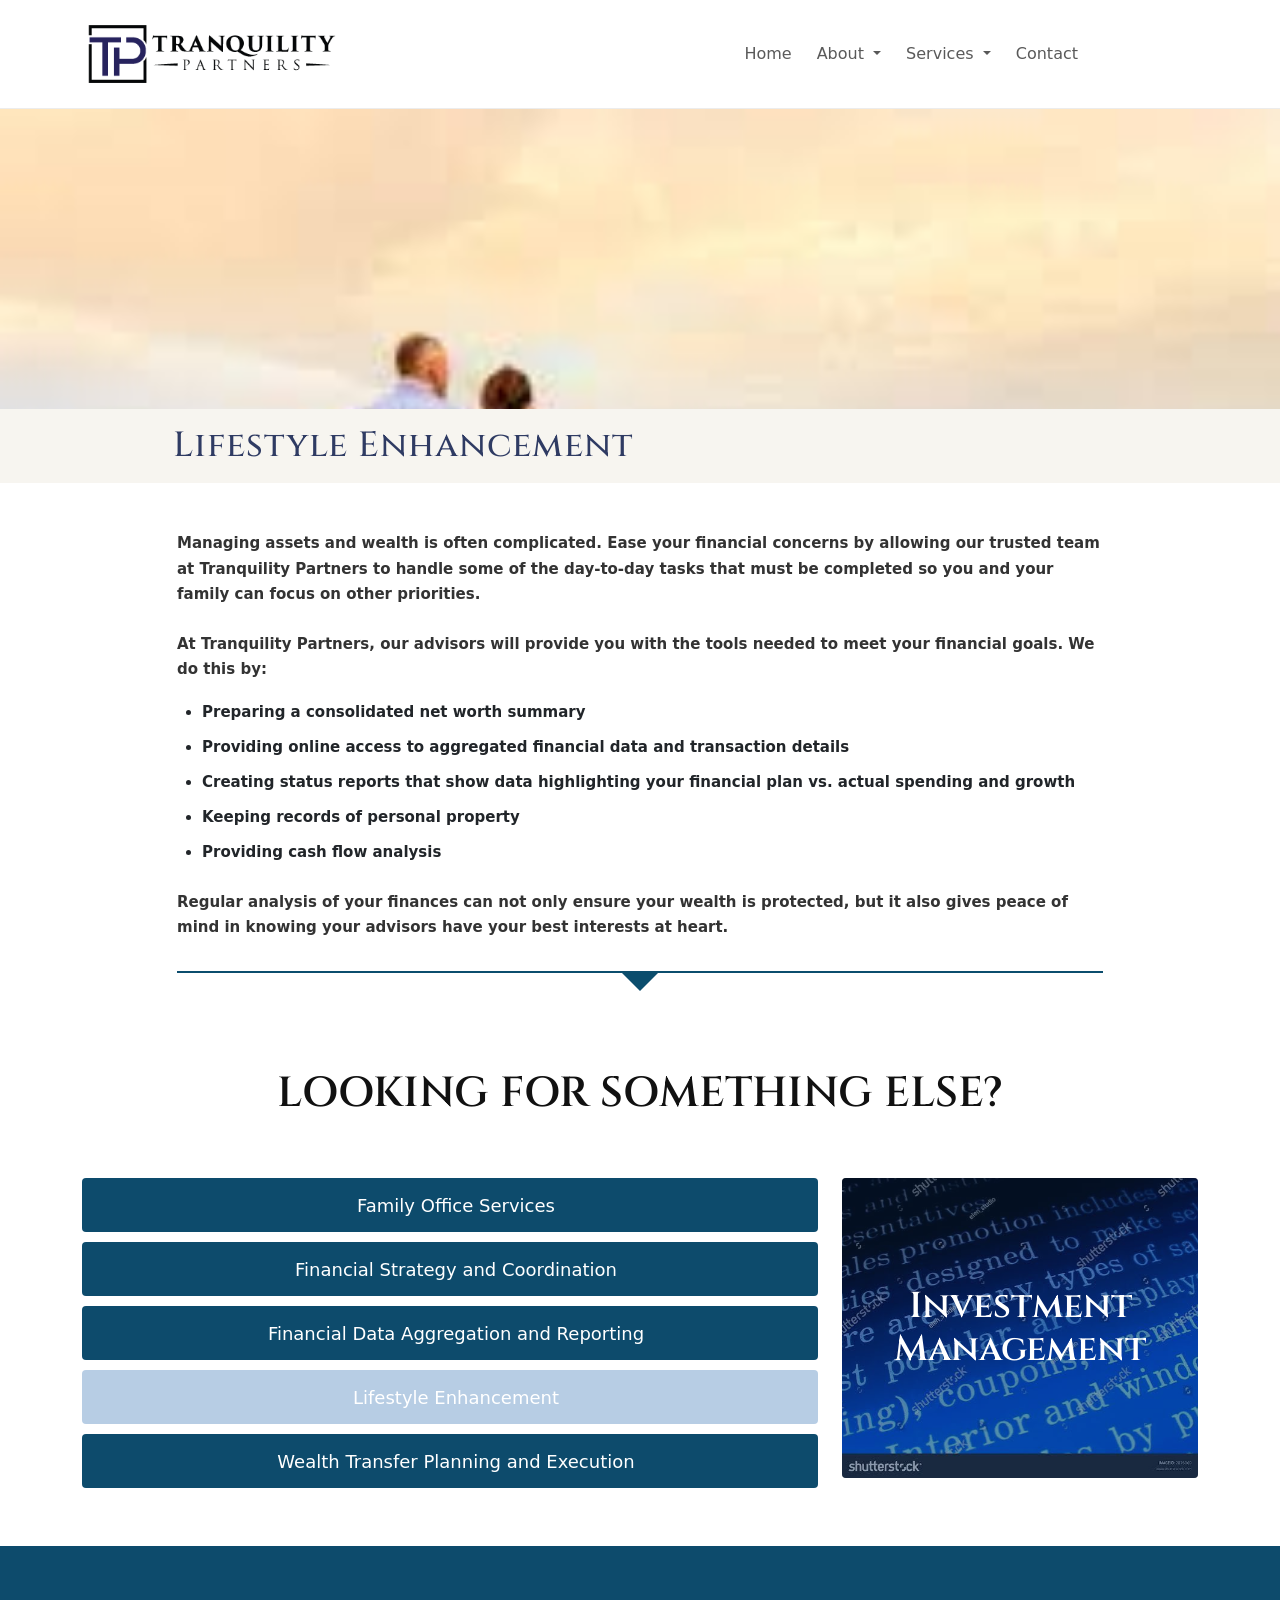
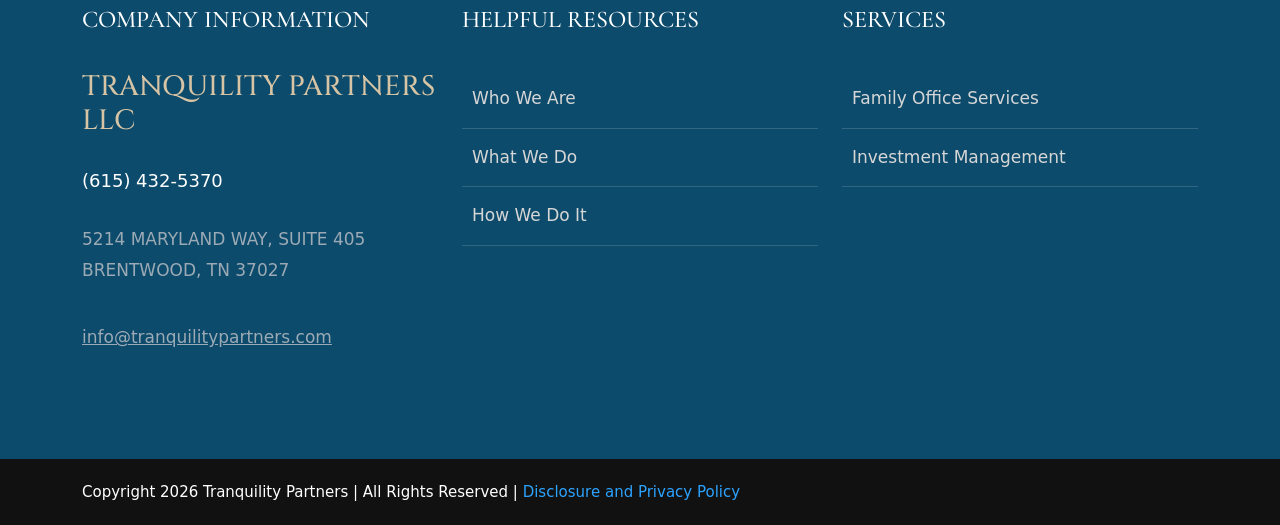
<file: lifestyle-enhancement.html>
<!DOCTYPE html>
<html lang="en">

<head>
    <meta charset="UTF-8">
    <meta name="viewport" content="width=device-width, initial-scale=1.0">

    <!-- Bootstrap CSS -->
    <link href="https://cdn.jsdelivr.net/npm/bootstrap@5.3.8/dist/css/bootstrap.min.css" rel="stylesheet">

    <!-- Custom CSS -->
    <link rel="stylesheet" href="lifestyle.css">
    <link rel="stylesheet"
href="https://cdnjs.cloudflare.com/ajax/libs/font-awesome/6.7.2/css/all.min.css">
    <title>LifeStyle-Enhacement </title>
</head>

<body>
    <div id="header"></div>
    <!-- Hero Section -->
    <section class="hero-section">
        <div class="container-fluid px-0">

            <img src="./lifestyle-enhancement.jpg" class="img-fluid w-100 hero-img" alt="Hero Image">

        </div>
    </section>
    <!-- Page Title Section -->
    <section class="page-title-section py-3">
        <div class="container">

            <div class="row">
                <div class="col-7 text-center">

                    <h1 class="page-title">
                        Lifestyle Enhancement
                    </h1>

                </div>
            </div>

        </div>
    </section>
    <!-- Content Section -->
    <section class="content-section py-5">

        <div class="container">

            <div class="row">

                <div class="col-lg-10">

                    <p>
                       Managing assets and wealth is often complicated. Ease your financial concerns by allowing our trusted team at Tranquility Partners to handle some of the day-to-day tasks that must be completed so you and your family can focus on other priorities.
                    </p>

                    <p class="mt-4">
                        At Tranquility Partners, our advisors will provide you with the tools
                        needed to meet your financial goals. We do this by:
                    </p>

                    <ul class="mt-3">

                        <li>Preparing a consolidated net worth summary</li>

                        <li>Providing online access to aggregated financial data and transaction details</li>

                        <li>Creating status reports that show data highlighting your financial plan vs. actual spending
                            and growth</li>

                        <li>Keeping records of personal property</li>

                        <li>Providing cash flow analysis</li>

                    </ul>

                    <p class="mt-4">
                        Regular analysis of your finances can not only ensure your wealth is protected,
                        but it also gives peace of mind in knowing your advisors have your best interests at heart.
                    </p>
                    <div class="custom-divider"></div>
                </div>

            </div>

        </div>

    </section>
    <!-- ===========================
     SERVICES LINKS SECTION
=========================== -->

    <section class="services-links-section py-5">

        <div class="container">

            <div class="row">

                <div class="col-12">

                    <h2 class="services-heading text-center">
                        LOOKING FOR SOMETHING ELSE?
                    </h2>

                </div>

            </div>

            <div class="row mt-4 align-items-stretch">

                <!-- Left Side -->
                <div class="col-lg-8">

                    <a href="family-office-services.html" class="service-link ">

                        <i class="bi bi-flag"></i>

                        <span>Family Office Services</span>

                    </a>

                    <a href="new.html" class="service-link ">

                        <i class="bi bi-journal-text"></i>

                        <span>Financial Strategy and Coordination</span>

                    </a>

                    <a href="new.html" class="service-link">

                        <i class="bi bi-bar-chart-line"></i>

                        <span>Financial Data Aggregation and Reporting</span>

                    </a>

                    <a href="lifestyle-enhancement.html" class="service-link active-card">

                        <i class="bi bi-heart"></i>

                        <span>Lifestyle Enhancement</span>

                    </a>

                    <a href="welth-transfer.html" class="service-link">

                        <i class="bi bi-compass"></i>

                        <span>Wealth Transfer Planning and Execution</span>

                    </a>

                </div>

                <!-- Right Side -->
                <div class="col-lg-4">

                    <a href="https://trapar-wordpress-1899-dev.on-forge.com/wealth-management/" class="service-image">

                        <img src="blue-background.jpg" class="img-fluid" alt="Investment Management">

                        <div class="image-overlay">

                            <h3>
                                Investment
                                <br>
                                Management
                            </h3>

                        </div>

                    </a>

                </div>

            </div>

        </div>

    </section>

    <!-- ===========================
        FOOTER
=========================== -->
<div id="footer"></div>

    <script src="fetch.js"></script>
    <script src="https://cdn.jsdelivr.net/npm/bootstrap@5.3.8/dist/js/bootstrap.bundle.min.js"></script>
</body>

</html>
</file>
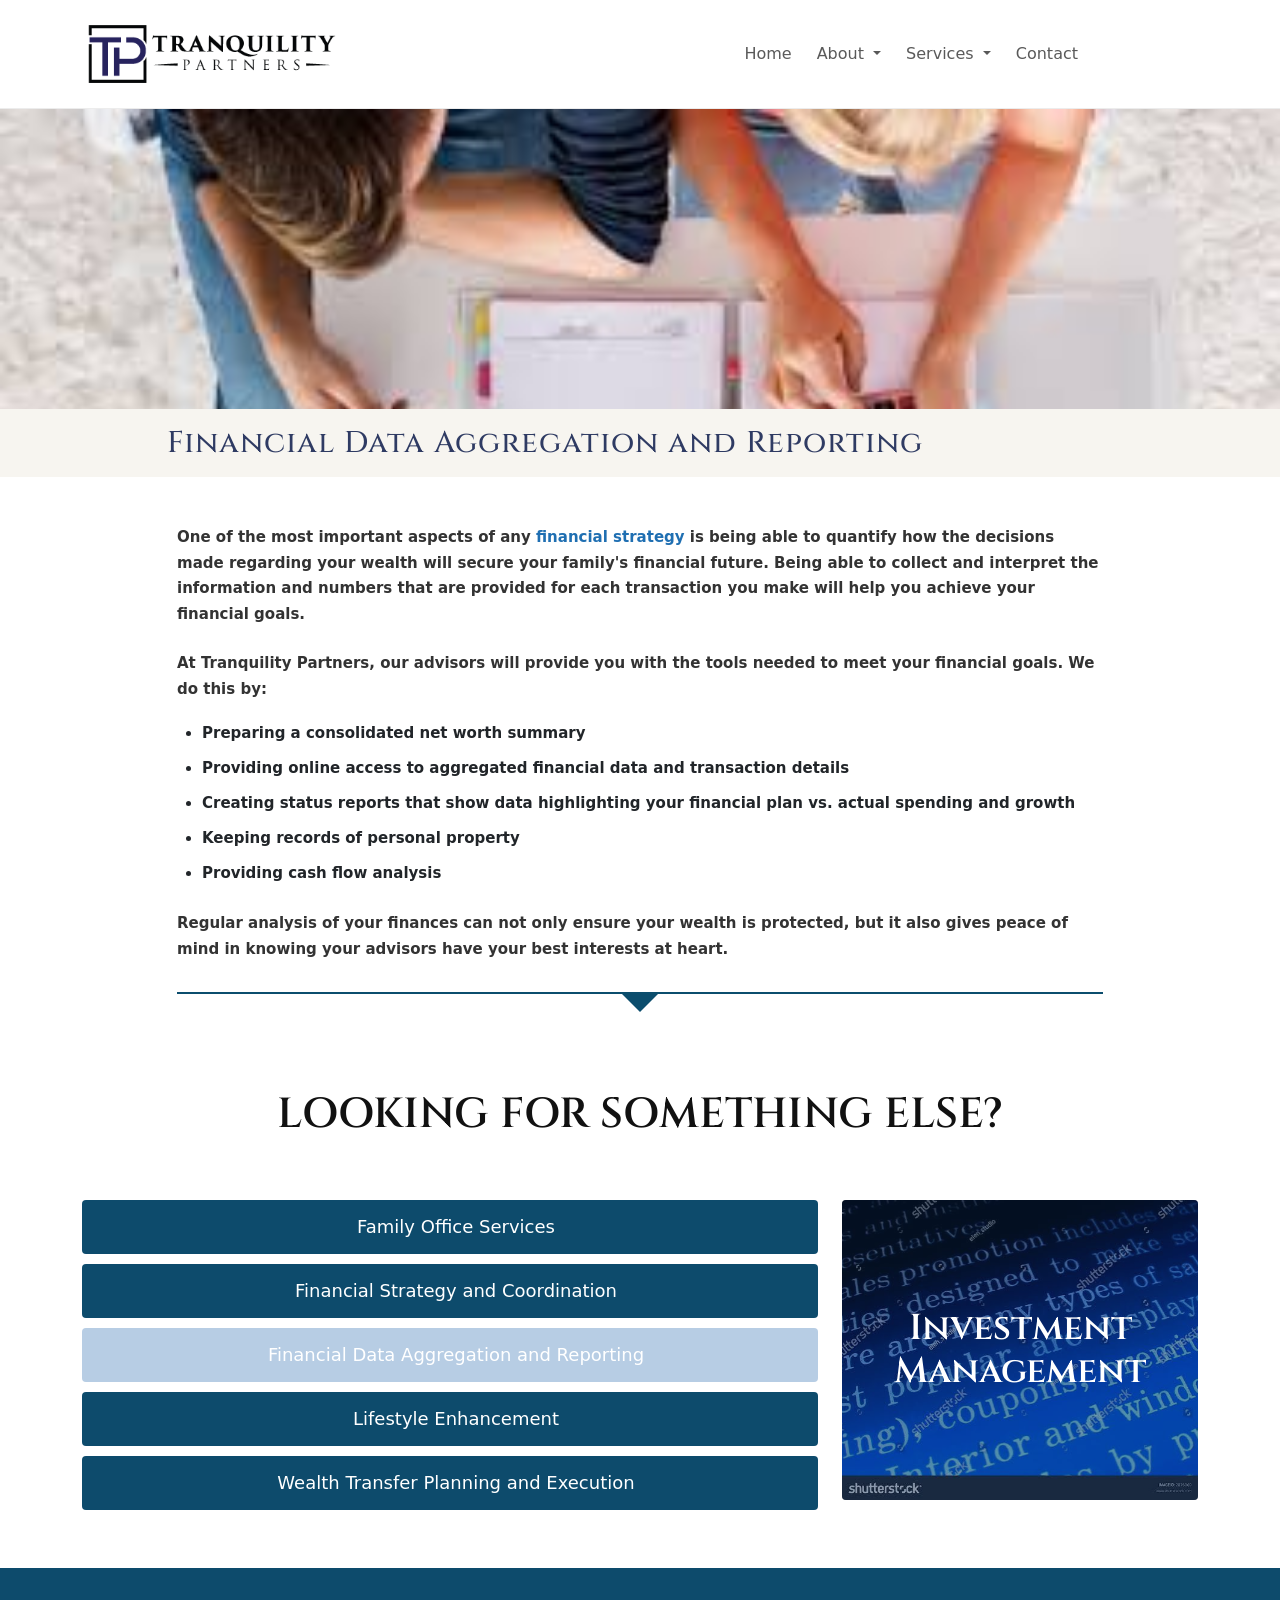
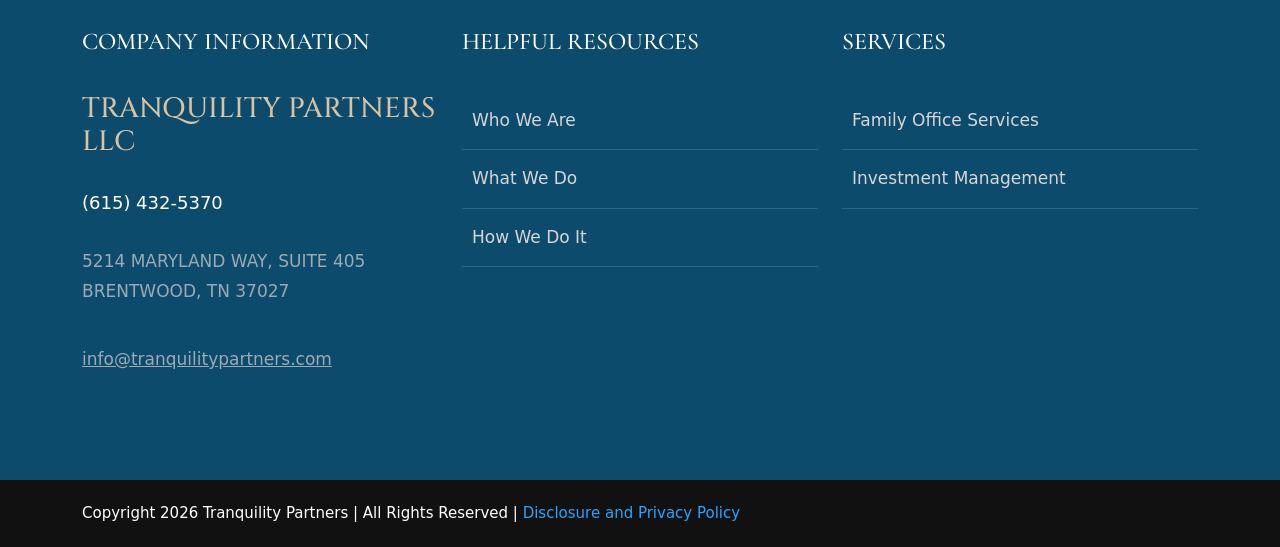
<file: new.html>
<!DOCTYPE html>
<html lang="en">

<head>
    <meta charset="UTF-8">
    <meta name="viewport" content="width=device-width, initial-scale=1.0">

    <!-- Bootstrap CSS -->
    <link href="https://cdn.jsdelivr.net/npm/bootstrap@5.3.8/dist/css/bootstrap.min.css" rel="stylesheet">

    <!-- Custom CSS -->
    <link rel="stylesheet" href="new.css">
    <title>Financial Data Aggregation and Reporting </title>
</head>

<body>
    <div id="header"></div>
    <!-- Hero Section -->
    <section class="hero-section">
        <div class="container-fluid px-0">

            <img src="financial1.jpg" class="img-fluid w-100 hero-img" alt="Hero Image">

        </div>
    </section>
    <!-- Page Title Section -->
    <section class="page-title-section py-3">
        <div class="container">

            <div class="row">
                <div class="col-10 text-center">

                    <h1 class="page-title">
                        Financial Data Aggregation and Reporting
                    </h1>

                </div>
            </div>

        </div>
    </section>
    <!-- Content Section -->
    <section class="content-section py-5">

        <div class="container">

            <div class="row">

                <div class="col-lg-10">

                    <p>
                        One of the most important aspects of any
                        <a href="financial.strategy.html">financial strategy</a>
                        is being able to quantify how the decisions made regarding your wealth
                        will secure your family's financial future. Being able to collect and
                        interpret the information and numbers that are provided for each
                        transaction you make will help you achieve your financial goals.
                    </p>

                    <p class="mt-4">
                        At Tranquility Partners, our advisors will provide you with the tools
                        needed to meet your financial goals. We do this by:
                    </p>

                    <ul class="mt-3">

                        <li>Preparing a consolidated net worth summary</li>

                        <li>Providing online access to aggregated financial data and transaction details</li>

                        <li>Creating status reports that show data highlighting your financial plan vs. actual spending
                            and growth</li>

                        <li>Keeping records of personal property</li>

                        <li>Providing cash flow analysis</li>

                    </ul>

                    <p class="mt-4">
                        Regular analysis of your finances can not only ensure your wealth is protected,
                        but it also gives peace of mind in knowing your advisors have your best interests at heart.
                    </p>
                    <div class="custom-divider"></div>
                </div>

            </div>

        </div>

    </section>
    <!-- ===========================
     SERVICES LINKS SECTION
=========================== -->

    <section class="services-links-section py-5">

        <div class="container">

            <div class="row">

                <div class="col-12">

                    <h2 class="services-heading text-center">
                        LOOKING FOR SOMETHING ELSE?
                    </h2>

                </div>

            </div>

            <div class="row mt-4 align-items-stretch">

                <!-- Left Side -->
                <div class="col-lg-8">

                    <a href="family-office-services.html" class="service-link ">

                        <i class="bi bi-flag"></i>

                        <span>Family Office Services</span>

                    </a>

                    <a href="financial.strategy.html" class="service-link ">

                        <i class="bi bi-journal-text"></i>

                        <span>Financial Strategy and Coordination</span>

                    </a>

                    <a href="new.html" class="service-link active-card">

                        <i class="bi bi-bar-chart-line"></i>

                        <span>Financial Data Aggregation and Reporting</span>

                    </a>

                    <a href="lifestyle-enhancement.html" class="service-link">

                        <i class="bi bi-heart"></i>

                        <span>Lifestyle Enhancement</span>

                    </a>

                    <a href="welth-transfer.html" class="service-link">

                        <i class="bi bi-compass"></i>

                        <span>Wealth Transfer Planning and Execution</span>

                    </a>

                </div>

                <!-- Right Side -->
                <div class="col-lg-4">

                    <a href="https://trapar-wordpress-1899-dev.on-forge.com/wealth-management/" class="service-image">

                        <img src="blue-background.jpg" class="img-fluid" alt="Investment Management">

                        <div class="image-overlay">

                            <h3>
                                Investment
                                <br>
                                Management
                            </h3>

                        </div>

                    </a>

                </div>

            </div>

        </div>

    </section>

    <!-- ===========================
        FOOTER
=========================== -->

   <div id="footer"></div>

    <script src="fetch.js"></script>
    <script src="https://cdn.jsdelivr.net/npm/bootstrap@5.3.8/dist/js/bootstrap.bundle.min.js"></script>
</body>

</html>
</file>
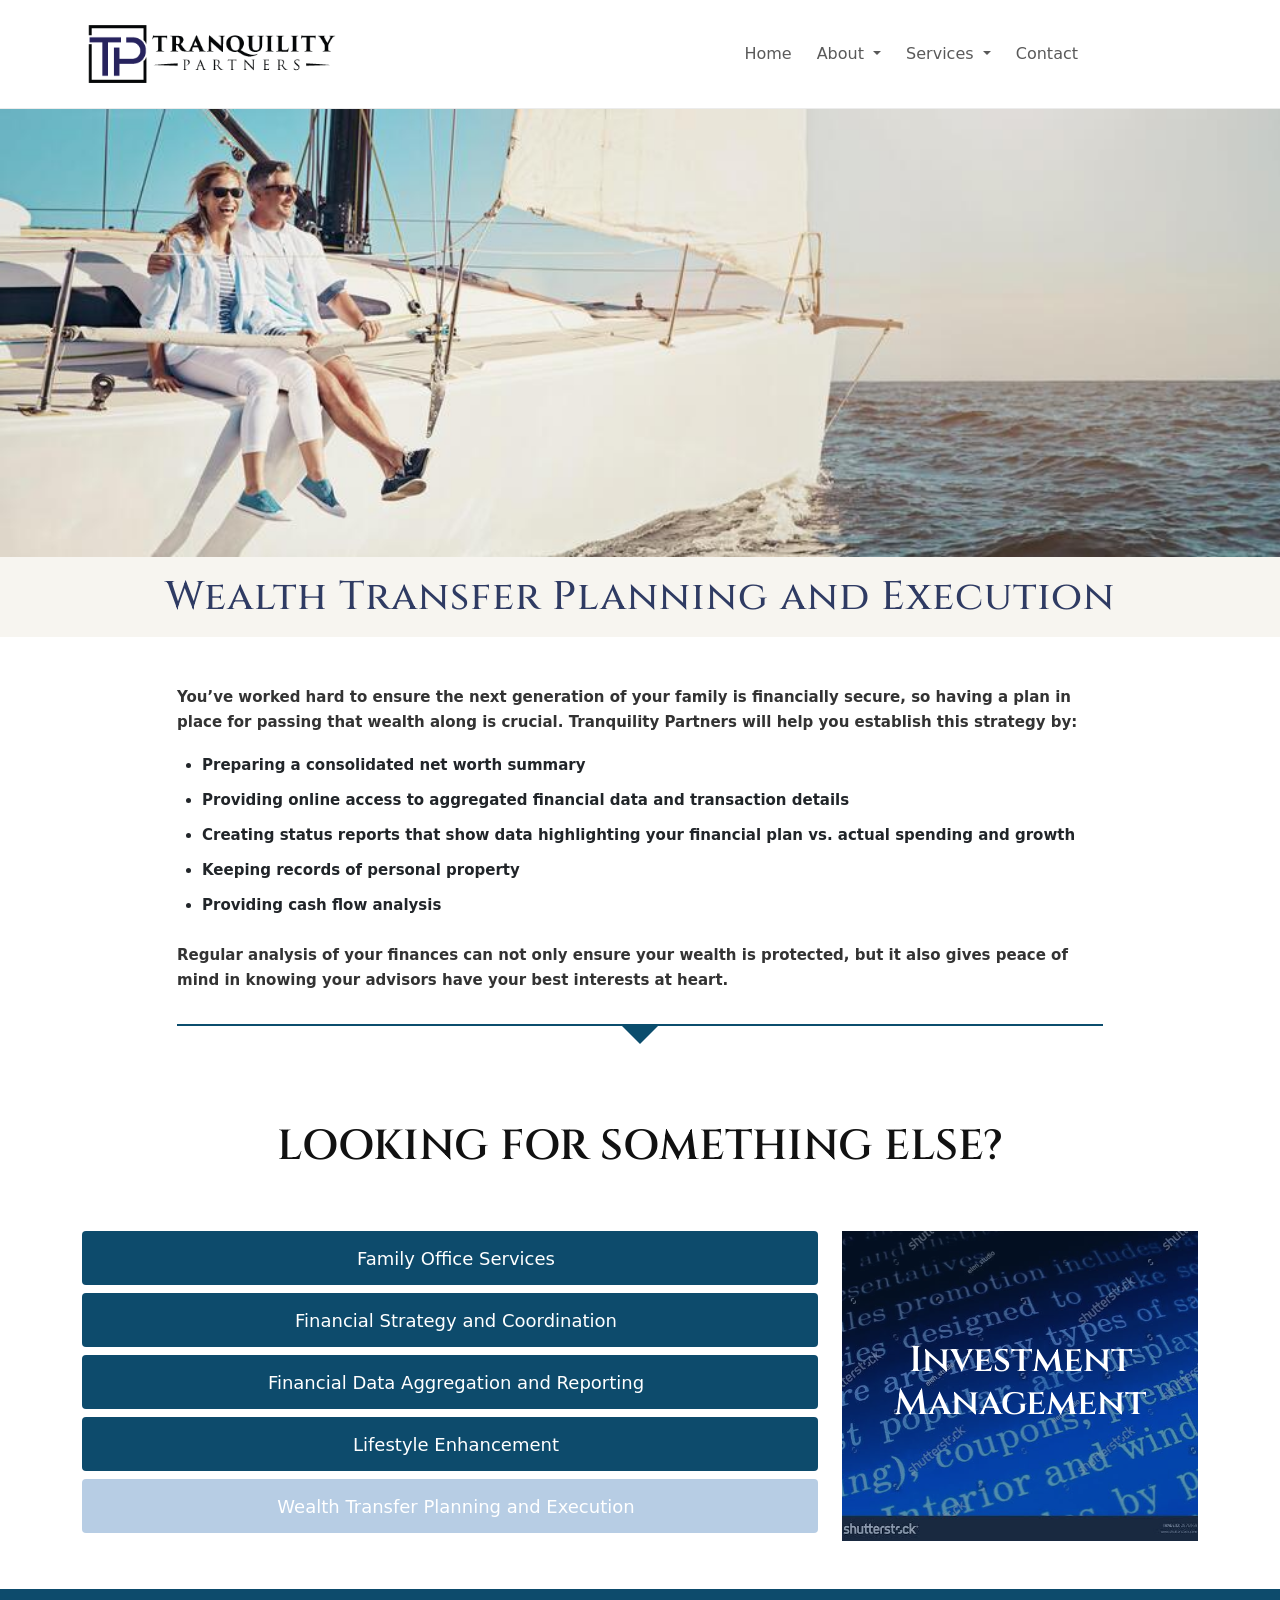
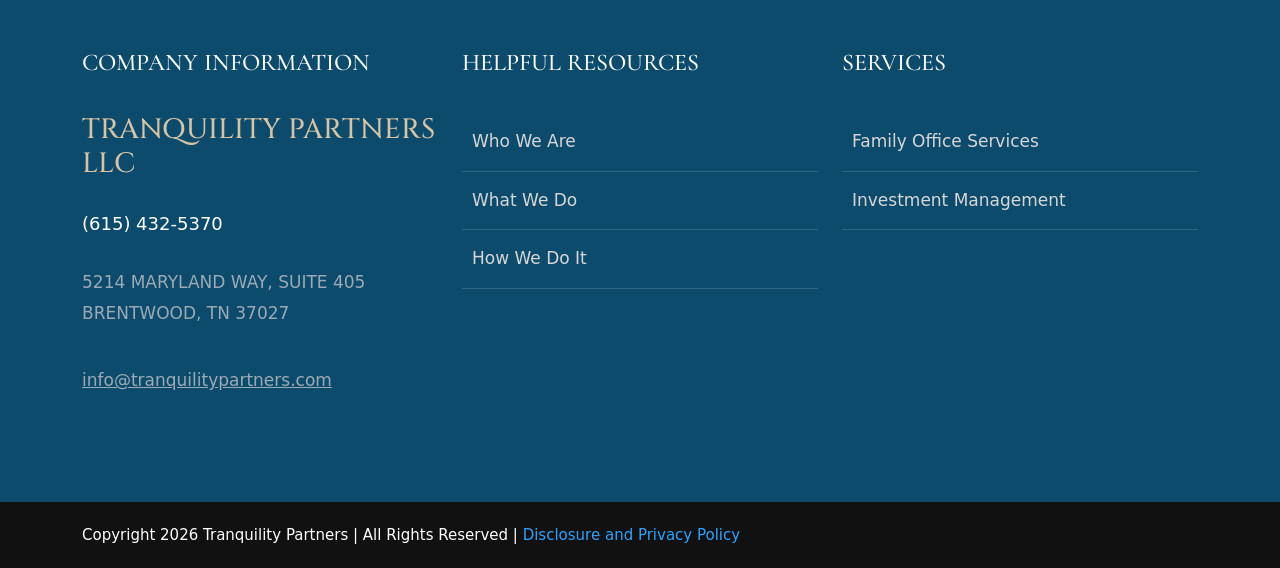
<file: welth-transfer.html>
<!DOCTYPE html>
<html lang="en">

<head>
    <meta charset="UTF-8">
    <meta name="viewport" content="width=device-width, initial-scale=1.0">

    <!-- Bootstrap CSS -->
    <link href="https://cdn.jsdelivr.net/npm/bootstrap@5.3.8/dist/css/bootstrap.min.css" rel="stylesheet">

    <!-- Custom CSS -->
    <link rel="stylesheet" href="welth.css">
    <link rel="stylesheet"href="https://cdnjs.cloudflare.com/ajax/libs/font-awesome/6.7.2/css/all.min.css">
    <title>Wealth Transfer Planning and Execution </title>
</head>

<body>
    <div id="header"></div>
    <!-- Hero Section -->
    <section class="hero-section">
        <div class="container-fluid px-0">

            <img src="./welth-transfer.jpg" class="img-fluid w-100 hero-img" alt="Hero Image">

        </div>
    </section>
    <!-- Page Title Section -->
    <section class="page-title-section py-3">
        <div class="container">

            <div class="row">
                <div class="col-12 text-center">

                    <h1 class="page-title">
                        Wealth Transfer Planning and Execution
                    </h1>

                </div>
            </div>

        </div>
    </section>
    <!-- Content Section -->
    <section class="content-section py-5">

        <div class="container">

            <div class="row">

                <div class="col-lg-10">

                    <p>
                     You’ve worked hard to ensure the next generation of your family is financially secure, so having a plan in place for passing that 
                     wealth along is crucial. Tranquility Partners will help you establish this strategy by:                   
                 </p>

                    <!-- <p class="mt-4">
                        At Tranquility Partners, our advisors will provide you with the tools
                        needed to meet your financial goals. We do this by:
                    </p> -->

                    <ul class="mt-3">

                        <li>Preparing a consolidated net worth summary</li>

                        <li>Providing online access to aggregated financial data and transaction details</li>

                        <li>Creating status reports that show data highlighting your financial plan vs. actual spending
                            and growth</li>

                        <li>Keeping records of personal property</li>

                        <li>Providing cash flow analysis</li>

                    </ul>

                    <p class="mt-4">
                        Regular analysis of your finances can not only ensure your wealth is protected,
                        but it also gives peace of mind in knowing your advisors have your best interests at heart.
                    </p>
                    <div class="custom-divider"></div>
                </div>

            </div>

        </div>

    </section>
    <!-- ===========================
     SERVICES LINKS SECTION
=========================== -->

    <section class="services-links-section py-5">

        <div class="container">

            <div class="row">

                <div class="col-12">

                    <h2 class="services-heading text-center">
                        LOOKING FOR SOMETHING ELSE?
                    </h2>

                </div>

            </div>

            <div class="row mt-4 align-items-stretch">

                <!-- Left Side -->
                <div class="col-lg-8">

                    <a href="family-office-services.html" class="service-link ">

                        <i class="bi bi-flag"></i>

                        <span>Family Office Services</span>

                    </a>

                    <a href="financial.strategy.html" class="service-link ">

                        <i class="bi bi-journal-text"></i>

                        <span>Financial Strategy and Coordination</span>

                    </a>

                    <a href="new.html" class="service-link">

                        <i class="bi bi-bar-chart-line"></i>

                        <span>Financial Data Aggregation and Reporting</span>

                    </a>

                    <a href="lifestyle-enhancement.html" class="service-link ">

                        <i class="bi bi-heart"></i>

                        <span>Lifestyle Enhancement</span>

                    </a>

                    <a href="welth-transfer.html" class="service-link active-card">

                        <i class="bi bi-compass"></i>

                        <span>Wealth Transfer Planning and Execution</span>

                    </a>

                </div>

                <!-- Right Side -->
                <div class="col-lg-4">

                    <a href="https://trapar-wordpress-1899-dev.on-forge.com/wealth-management/" class="service-image">

                        <img src="blue-background.jpg" class="img-fluid" alt="Investment Management">

                        <div class="image-overlay">

                            <h3>
                                Investment
                                <br>
                                Management
                            </h3>

                        </div>

                    </a>

                </div>

            </div>

        </div>

    </section>

    <!-- ===========================
        FOOTER
=========================== -->

    <div id="footer"></div>

    <script src="fetch.js"></script>
    <script src="https://cdn.jsdelivr.net/npm/bootstrap@5.3.8/dist/js/bootstrap.bundle.min.js"></script>
</body>

</html>
</file>
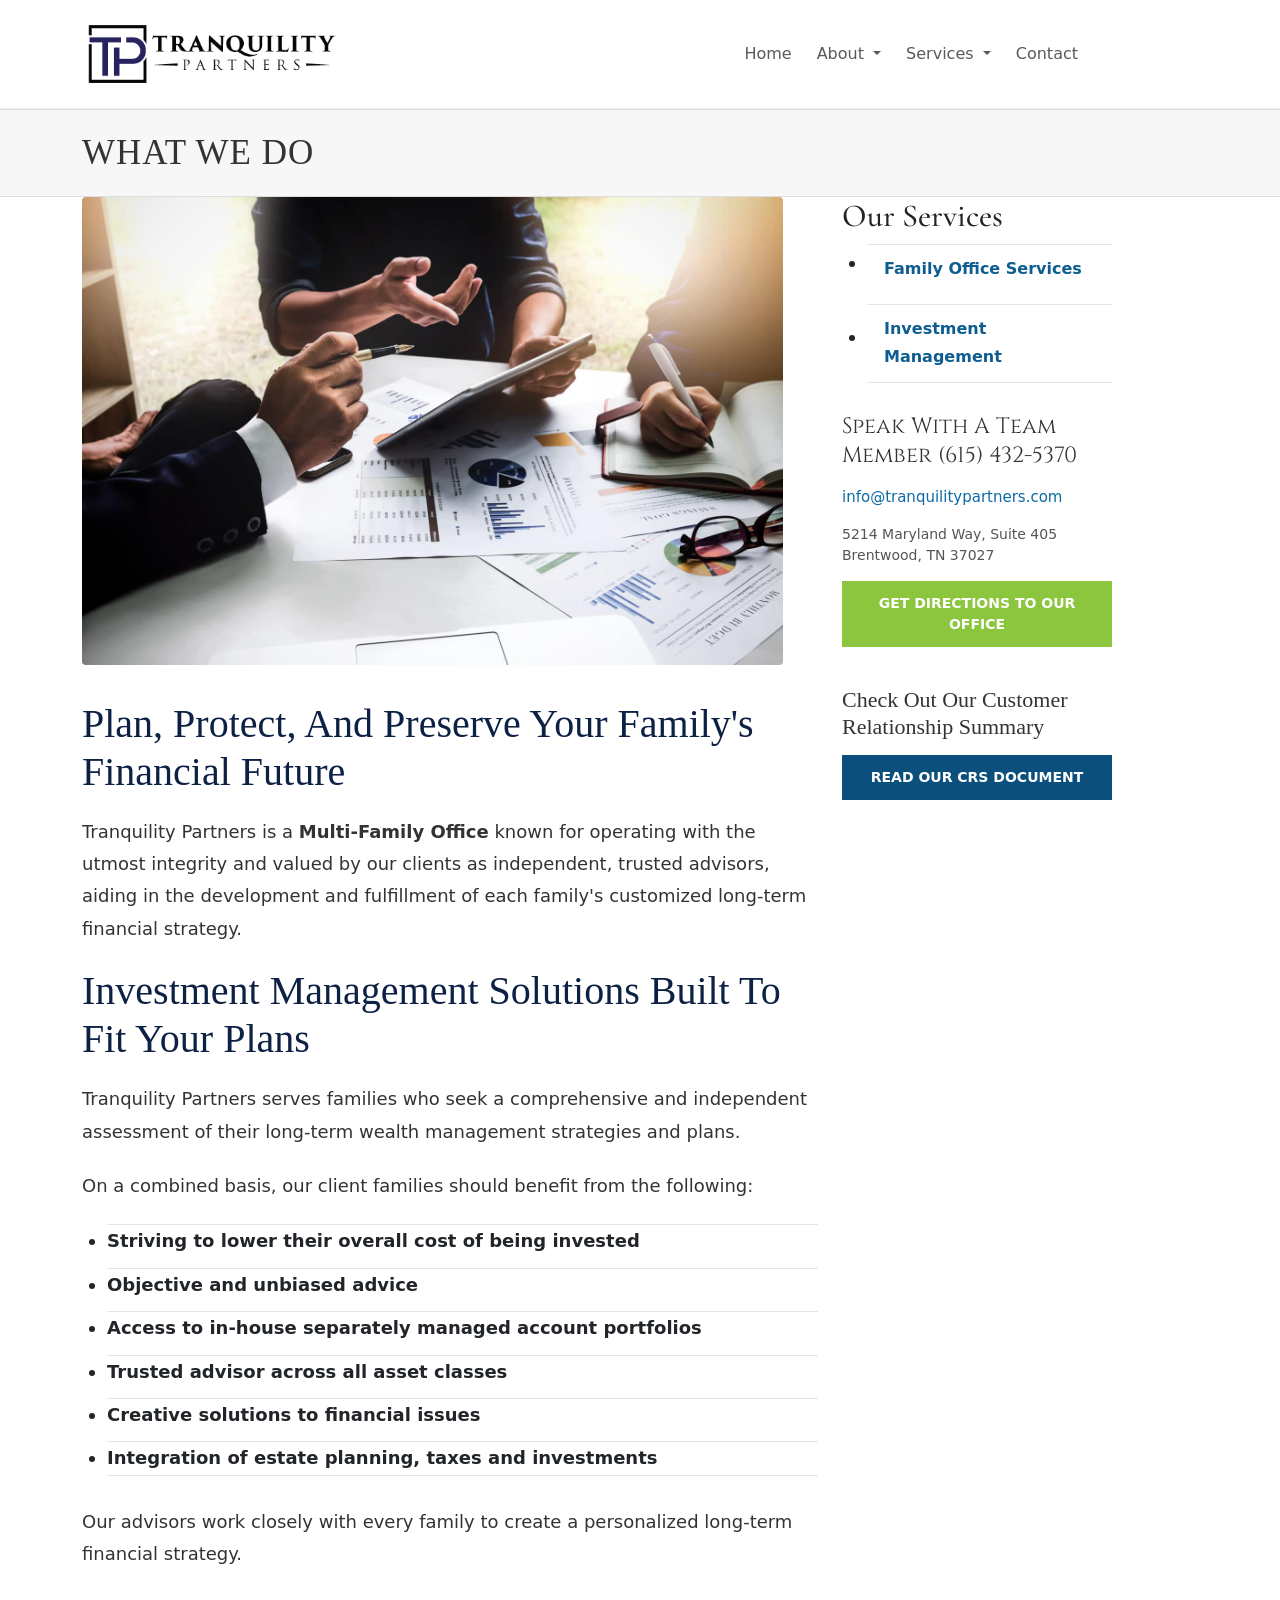
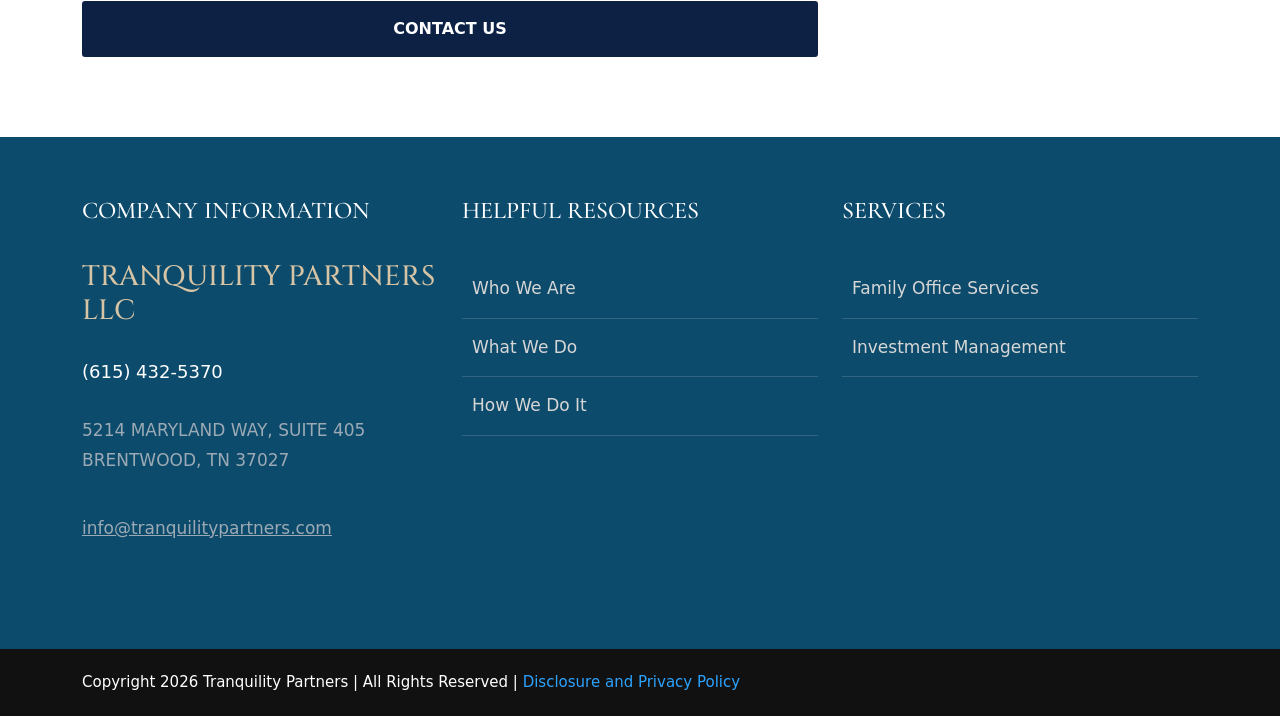
<file: what-we-do.html>
<!DOCTYPE html>
<html lang="en">

<head>
    <meta charset="UTF-8">
    <meta name="viewport" content="width=device-width, initial-scale=1.0">

    <!-- Bootstrap CSS -->
    <link href="https://cdn.jsdelivr.net/npm/bootstrap@5.3.8/dist/css/bootstrap.min.css" rel="stylesheet">
    <link href="https://fonts.googleapis.com/css2?family=Cinzel:wght@400;500;600;700&display=swap" rel="stylesheet">
    <!-- Custom CSS -->
    <link rel="stylesheet" href="what-we-do.css">
    <title>What-We-Do</title>
</head>

<body>
    <div id="header"></div>
 <!-- What We Do Heading -->
    <section class="what-we-do-heading">
        <div class="container">

            <div class="row">
                <div class="col-12 text-center">

                    <h1 class="page-title">
                        WHAT WE DO
                    </h1>

                </div>
            </div>

        </div>
    </section>
    <section class="what-we-do-content">
        <div class="container">

            <div class="row">

                <!-- Left Side -->
                <div class="col-lg-8">

                    <div class="left-content">

                        <img src="what-we-do.jpg" alt="What We Do" class="img-fluid what-img">

                    </div>
                    <div class="content-area">

                        <h2 class="content-heading">
                            Plan, Protect, And Preserve Your Family's Financial Future
                        </h2>

                        <p>
                            Tranquility Partners is a <strong>Multi-Family Office</strong> known for
                            operating with the utmost integrity and valued by our clients as
                            independent, trusted advisors, aiding in the development and
                            fulfillment of each family's customized long-term financial strategy.
                        </p>

                        <h2 class="content-heading">
                            Investment Management Solutions Built To Fit Your Plans
                        </h2>

                        <p>
                            Tranquility Partners serves families who seek a comprehensive and
                            independent assessment of their long-term wealth management strategies
                            and plans.
                        </p>

                        <p>
                            On a combined basis, our client families should benefit from the
                            following:
                        </p>

                        <ul class="service-list">

                            <li>Striving to lower their overall cost of being invested</li>

                            <li>Objective and unbiased advice</li>

                            <li>Access to in-house separately managed account portfolios</li>

                            <li>Trusted advisor across all asset classes</li>

                            <li>Creative solutions to financial issues</li>

                            <li>Integration of estate planning, taxes and investments</li>

                        </ul>

                        <p>
                            Our advisors work closely with every family to create a personalized
                            long-term financial strategy.
                        </p>

                        <!-- Contact Button -->

                        <a href="contact.html" class="contact-btn">
                            CONTACT US
                        </a>

                    </div>

                </div>

                <!-- Right Side -->
                <!-- <div class="col-lg-4">
                    <h2 class="h3 mb-4 service-title">Our Services</h2>




                    <div class="sticky-top pt-3">
                        <div class="mb-3">



                            <a href="family-office-services.html" class="service-link">
                                <i class="fa-solid fa-chevron-right me-2"></i>
                                Family Office Services
                            </a>

                            <a href="investment-managment.html" class="service-link">
                                <i class="fa-solid fa-chevron-right me-2"></i>
                                Investment Management
                            </a>

                        </div>
                        <h2 class="contact-title mb-4">
                            Speak With A Team Member (615) 432-5370
                        </h2>

                        <a href="mailto:info@tranquilitypartners.com" class="d-block mb-4 email-link">
                            info@tranquilitypartners.com
                        </a>

                        <p class="mb-4">
                            5214 Maryland Way, Suite 405 <br>
                            Brentwood, TN 37027
                        </p>


                        <a href="#" class="btn w-100 green-btn">
                            GET DIRECTIONS TO OUR OFFICE
                        </a>

                        <h2 class="crs-title mb-4">
                            Check Out Our Customer Relationship Summary
                        </h2>


                        <a href="#" class="btn w-100 blue-btn">
                            <i class="fa-regular fa-envelope me-2"></i>
                            READ OUR CRS DOCUMENT
                        </a>

                    </div>

                </div> -->
                
           <!-- Right Sidebar -->
<div class="col-lg-4">

    <!-- Normal Heading -->
    <h2 class="service-title">Our Services</h2>

    <!-- Sticky Content -->
    <div class="sidebar-sticky">

        <!-- Services -->
        <ul class="service-list">

            <li>
                <a href="#">
                    <i class="fa-solid fa-chevron-right"></i>
                    Family Office Services
                </a>
            </li>

            <li>
                <a href="#">
                    <i class="fa-solid fa-chevron-right"></i>
                    Investment Management
                </a>
            </li>

        </ul>

        <!-- Contact -->
        <div class="contact-sidebar">

            <h3>
                Speak With A Team Member (615) 432-5370
            </h3>

            <a href="mailto:info@tranquilitypartners.com" class="email-link">
                info@tranquilitypartners.com
            </a>

            <p class="address">
                5214 Maryland Way, Suite 405 Brentwood, TN 37027
            </p>

            <a href="#" class="direction-btn">
                GET DIRECTIONS TO OUR OFFICE
            </a>

        </div>

        <!-- CRS -->
        <div class="crs-box">

            <h3>
                Check Out Our Customer
                Relationship Summary
            </h3>

            <a href="#" class="crs-btn">
                <i class="fa-regular fa-envelope"></i>
                READ OUR CRS DOCUMENT
            </a>

        </div>

    </div>

            </div>

        </div>

        </div>
    </section>
    <div id="footer"></div>
    <script src="fetch.js"></script>
    <script src="https://cdn.jsdelivr.net/npm/bootstrap@5.3.8/dist/js/bootstrap.bundle.min.js"></script>
</body>

</html>
</file>
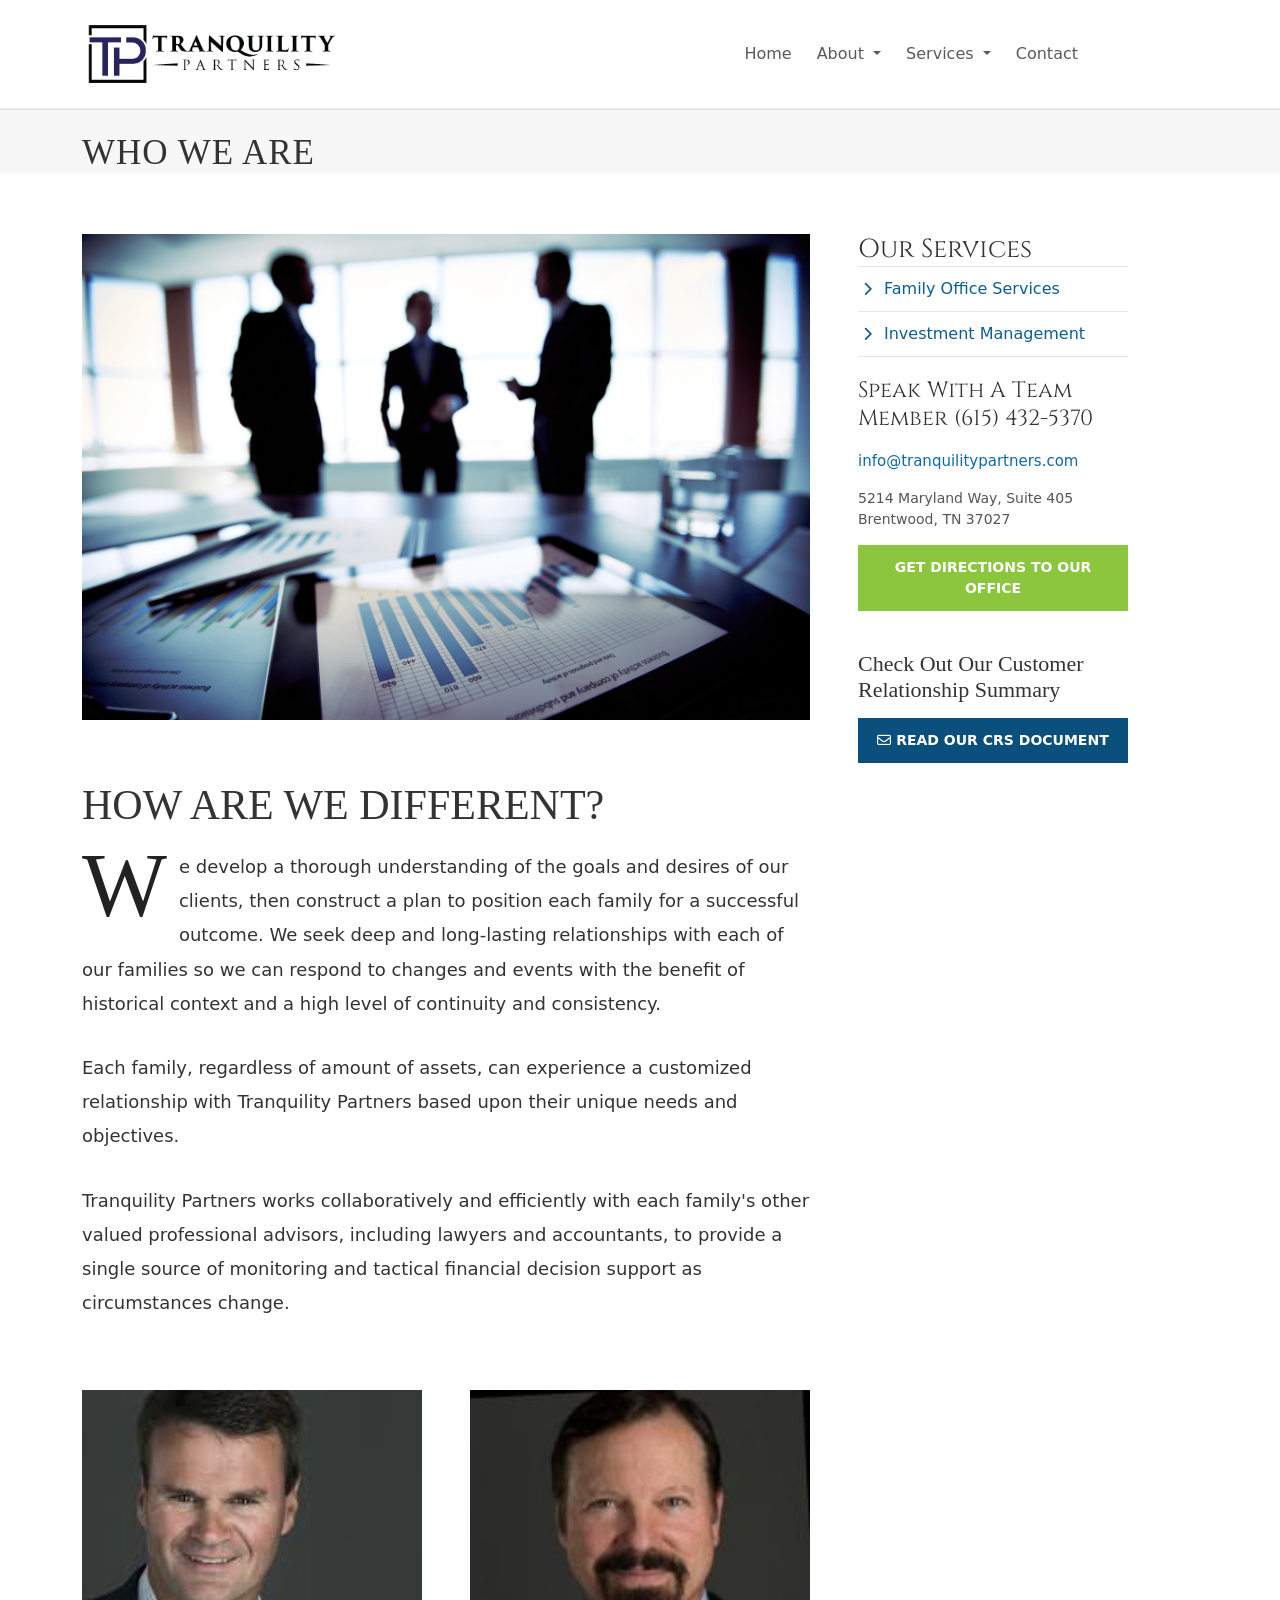
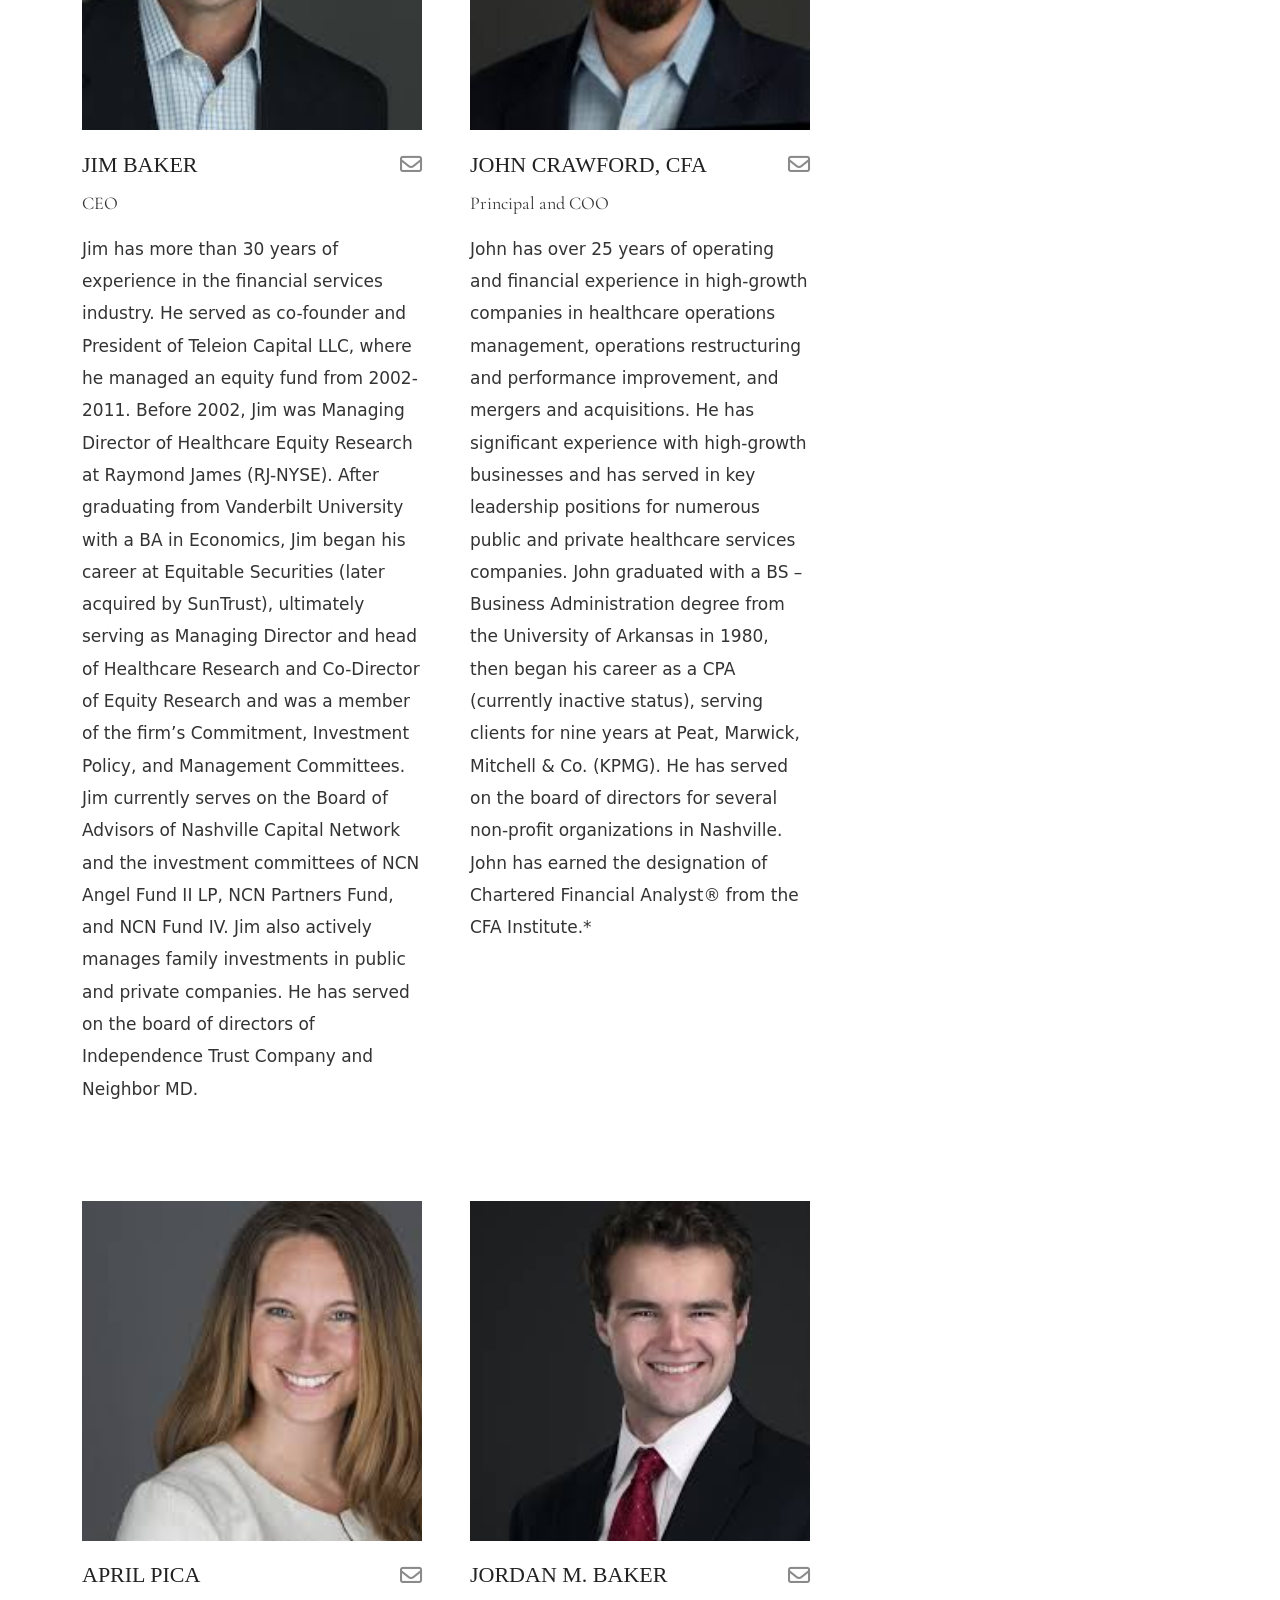
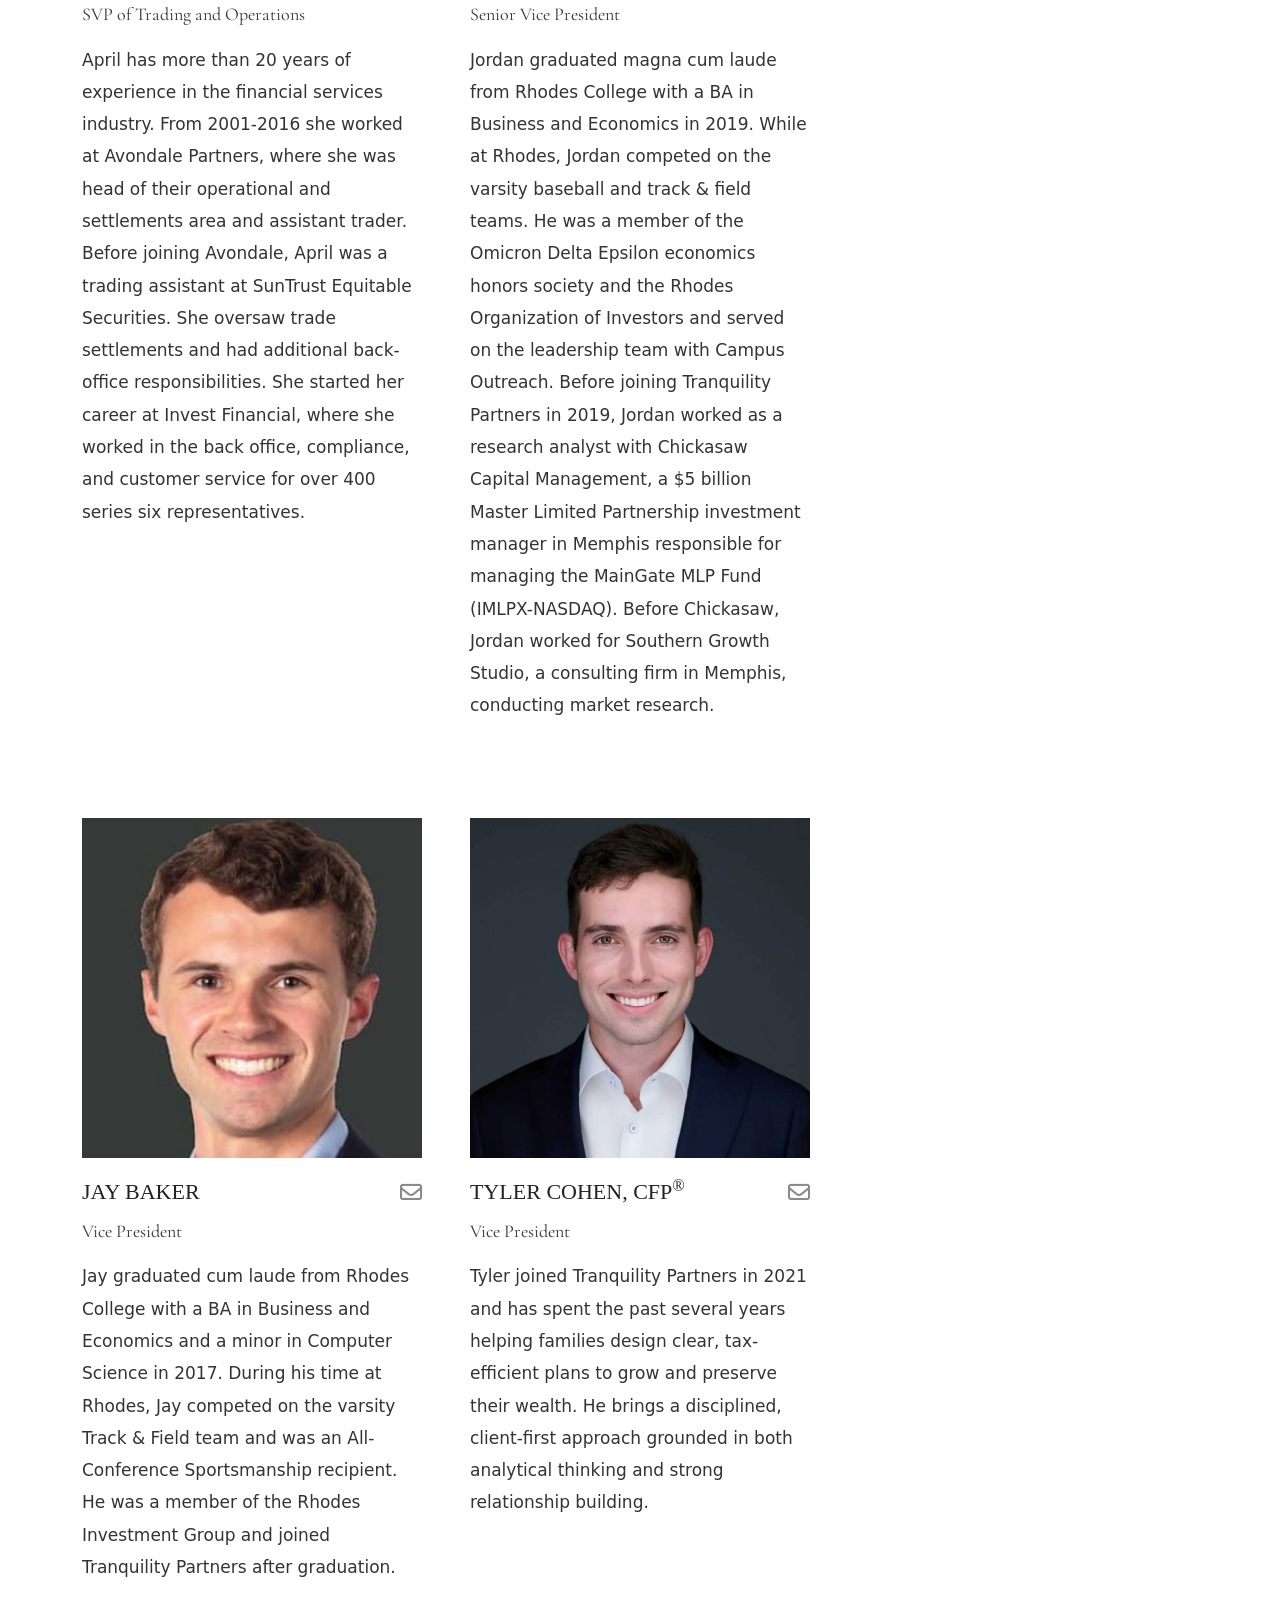
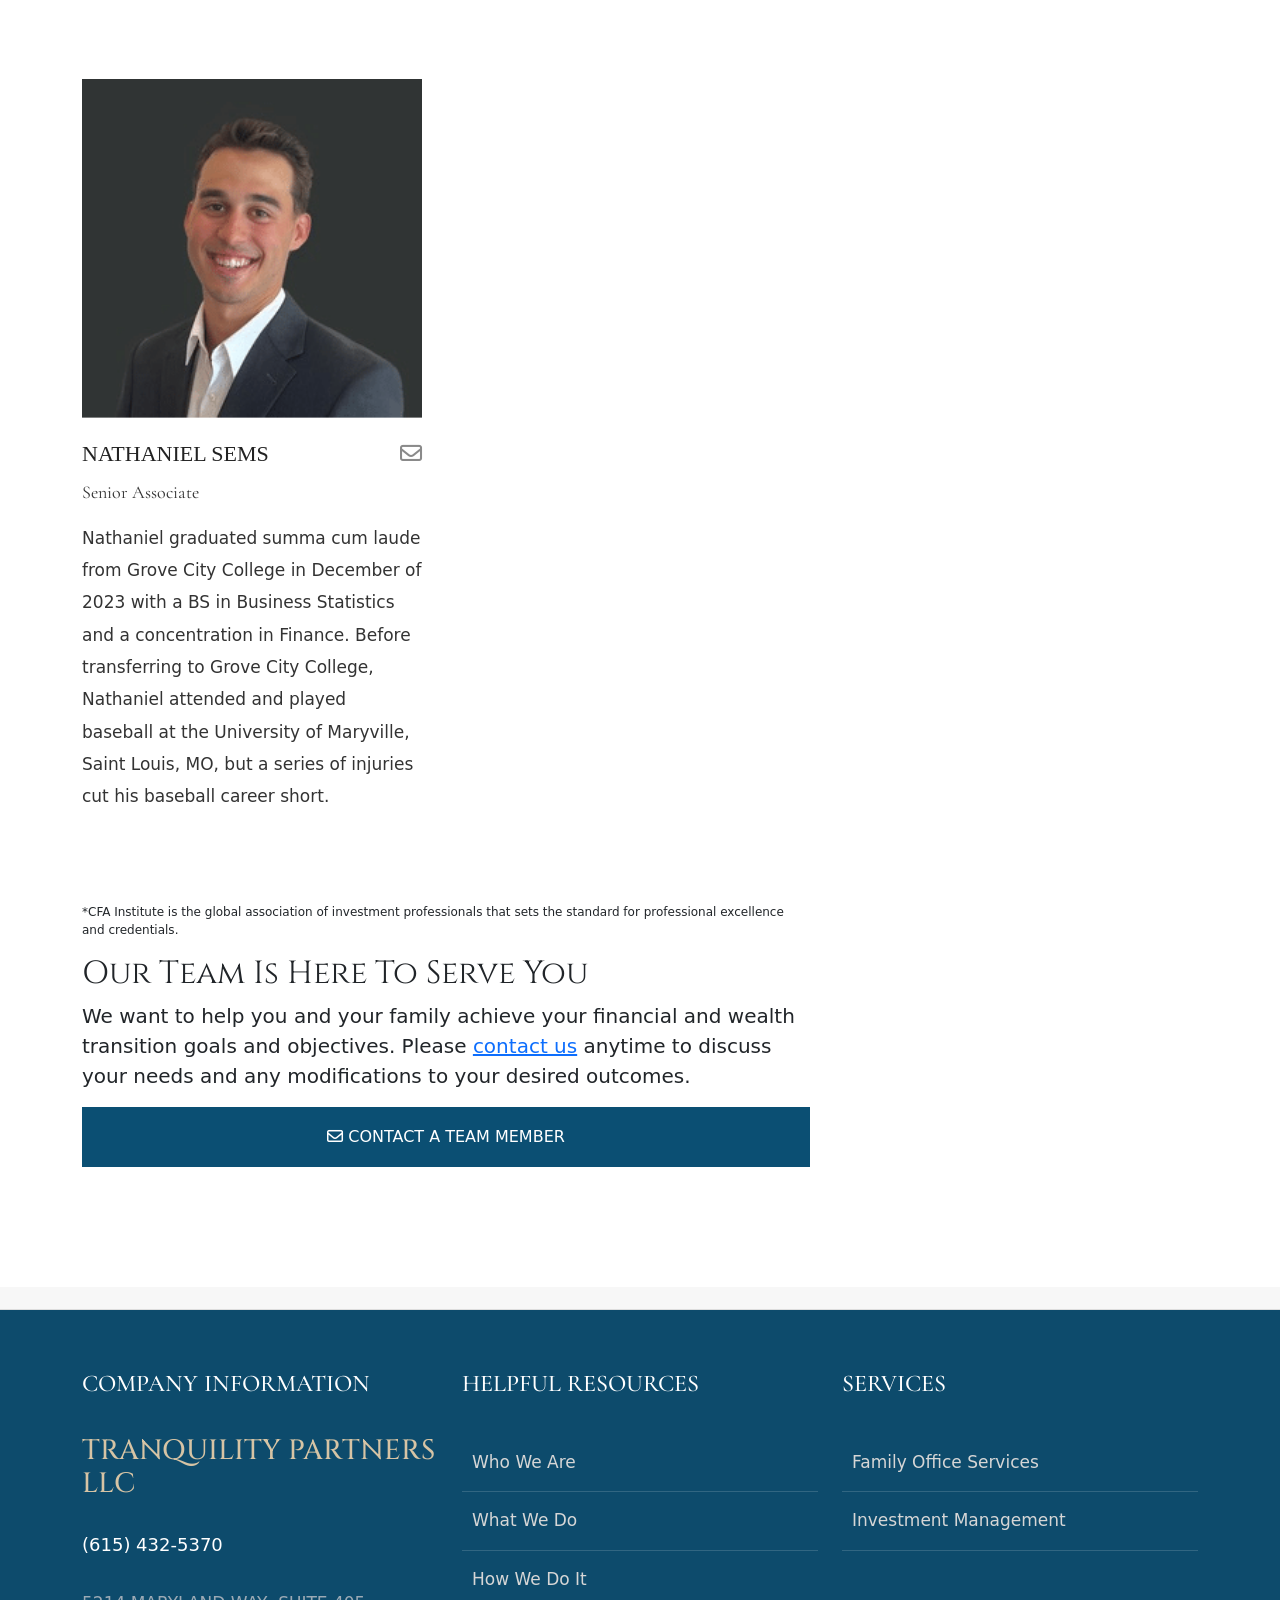
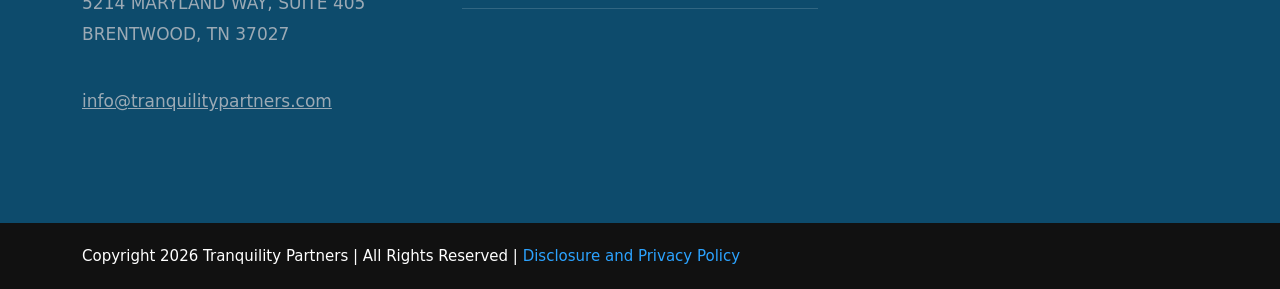
<file: Who We Are.html>
<!DOCTYPE html>
<html lang="en">

<head>

    <meta charset="UTF-8">

    <meta name="viewport" content="width=device-width, initial-scale=1.0">

    <title>Who We Are</title>

    <!-- Bootstrap CSS -->
    <link href="https://cdn.jsdelivr.net/npm/bootstrap@5.3.3/dist/css/bootstrap.min.css" rel="stylesheet">

    <!-- Custom CSS -->
    <!-- <link rel="stylesheet" href="style.css"> -->
    <link rel="stylesheet" href="who we are.css">
    <link rel="stylesheet" href="https://cdnjs.cloudflare.com/ajax/libs/font-awesome/6.7.2/css/all.min.css">

</head>


  <body>

<!-- Header -->
 <div id="header"></div>
<!-- ===========================
      WHO WE ARE PAGE TITLE
=========================== -->
<main>
<section class="page-title-section">
    <div class="container">
        <h1 class="page-title">Who We Are</h1>
    </div>
    <!-- =====================================
        PART 2 : IMAGE + SIDEBAR
====================================== -->

<section class="about-top-section">
    <div class="container">

        <div class="row g-5">

            <!-- Left Side -->
            <div class="col-lg-8">

                <div class="about-banner">
                    <img src="./who.png"
                         alt="Who We Are"
                         class="img-fluid">
                </div>
                <!--=========================================
        HOW ARE WE DIFFERENT
==========================================-->

<section class="difference-section">

    <h2 class="difference-title">
        How Are We Different?
    </h2>

    <p class="first-paragraph">
        <span class="drop-cap">W</span>
        e develop a thorough understanding of the goals and desires of our clients,
        then construct a plan to position each family for a successful outcome.
        We seek deep and long-lasting relationships with each of our families so we
        can respond to changes and events with the benefit of historical context
        and a high level of continuity and consistency.
    </p>

    <p>
        Each family, regardless of amount of assets, can experience a customized
        relationship with Tranquility Partners based upon their unique needs and objectives.
    </p>

    <p>
        Tranquility Partners works collaboratively and efficiently with each family's
        other valued professional advisors, including lawyers and accountants, to
        provide a single source of monitoring and tactical financial decision support
        as circumstances change.
    </p>
    <!--=========================================
            TEAM SECTION
==========================================-->

<section class="team-section">

    <div class="row g-5">

        <!-- Team Member -->
        <div class="col-lg-6 col-md-6">

            <div class="team-card">

                <img src="./jim-baker.jpg"
                     alt="Jim Baker"
                     class="img-fluid">

                <div class="team-content">

                    <div class="team-header">

                        <h3>Jim Baker</h3>

                        <a href="#">
                            <i class="fa-regular fa-envelope"></i>
                        </a>

                    </div>

                    <h5>CEO</h5>

                    <p>
                        Jim has more than 30 years of experience in the financial services industry. He served as co-founder and President of Teleion Capital LLC, where he managed an equity fund from 2002-2011. Before 2002, Jim was Managing Director of Healthcare Equity Research at Raymond James (RJ-NYSE). After graduating from Vanderbilt University with a BA in Economics, Jim began his career at Equitable Securities (later acquired by SunTrust), ultimately serving as Managing Director and head of Healthcare Research and Co-Director of Equity Research and was a member of the firm’s Commitment, Investment Policy, and Management Committees. Jim currently serves on the Board of Advisors of Nashville Capital Network and the investment committees of NCN Angel Fund II LP, NCN Partners Fund, and NCN Fund IV. Jim also actively manages family investments in public and private companies. He has served on the board of directors of Independence Trust Company and Neighbor MD.


                    </p>

                </div>

            </div>

        </div>

        <!-- Team Member -->
        <div class="col-lg-6 col-md-6">

            <div class="team-card">

                <img src="./jhon-crawford.jpg"
                     alt="John Crawford"
                     class="img-fluid">

                <div class="team-content">

                    <div class="team-header">

                        <h3>John Crawford, CFA</h3>

                        <a href="#">
                            <i class="fa-regular fa-envelope"></i>
                        </a>

                    </div>

                    <h5>Principal and COO</h5>

                    <p>
                        John has over 25 years of operating and financial experience in high-growth companies in healthcare operations management, operations restructuring and performance improvement, and mergers and acquisitions. He has significant experience with high-growth businesses and has served in key leadership positions for numerous public and private healthcare services companies. John graduated with a BS – Business Administration degree from the University of Arkansas in 1980, then began his career as a CPA (currently inactive status), serving clients for nine years at Peat, Marwick, Mitchell & Co. (KPMG). He has served on the board of directors for several non-profit organizations in Nashville.

John has earned the designation of Chartered Financial Analyst® from the CFA Institute.*
                    </p>

                </div>

            </div>

        </div>

    </div>
 <div class="row g-5 mt-2">

        <!-- Card 3 (April Pica) -->
        <div class="col-lg-6 col-md-6">

            <div class="team-card">

                <img src="./person3.jpg"
                     alt="April Pica"
                     class="img-fluid">

                <div class="team-content">

                    <div class="team-header">

                        <h3>April Pica</h3>

                        <a href="#">
                            <i class="fa-regular fa-envelope"></i>
                        </a>

                    </div>

                    <h5>SVP of Trading and Operations</h5>

                    <p>
                       April has more than 20 years of experience in the financial services industry. From 2001-2016 she worked at Avondale Partners, where she was head of their operational and settlements area and assistant trader. Before joining Avondale, April was a trading assistant at SunTrust Equitable Securities. She oversaw trade settlements and had additional back-office responsibilities. She started her career at Invest Financial, where she worked in the back office, compliance, and customer service for over 400 series six representatives.
                    </p>

                </div>

            </div>

        </div>

        <!-- Card 4 (Jordan Baker) -->
        <div class="col-lg-6 col-md-6">

            <div class="team-card">

                <img src="./person4.jpg"
                     alt="Jordan Baker"
                     class="img-fluid">

                <div class="team-content">

                    <div class="team-header">

                        <h3>Jordan M. Baker</h3>

                        <a href="#">
                            <i class="fa-regular fa-envelope"></i>
                        </a>

                    </div>

                    <h5>Senior Vice President</h5>

                    <p>
                        Jordan graduated magna cum laude from Rhodes College with a BA in Business and Economics in 2019. While at Rhodes, Jordan competed on the varsity baseball and track & field teams. He was a member of the Omicron Delta Epsilon economics honors society and the Rhodes Organization of Investors and served on the leadership team with Campus Outreach.

Before joining Tranquility Partners in 2019, Jordan worked as a research analyst with Chickasaw Capital Management, a $5 billion Master Limited Partnership investment manager in Memphis responsible for managing the MainGate MLP Fund (IMLPX-NASDAQ). Before Chickasaw, Jordan worked for Southern Growth Studio, a consulting firm in Memphis, conducting market research.
                    </p>

                </div>

            </div>

        </div>

    </div> <!-- Row 2 End -->
    <!-- ==========================
        Row 3
========================== -->

<div class="row g-5 mt-2">

    <!-- Card 5 -->
    <div class="col-lg-6 col-md-6">

        <div class="team-card">

            <img src="./person5.jpg"
                 alt="Jay Baker"
                 class="img-fluid">

            <div class="team-content">

                <div class="team-header">

                    <h3>Jay Baker</h3>

                    <a href="#">
                        <i class="fa-regular fa-envelope"></i>
                    </a>

                </div>

                <h5>Vice President</h5>

                <p>
                    Jay graduated cum laude from Rhodes College with a BA in Business
                    and Economics and a minor in Computer Science in 2017. During his
                    time at Rhodes, Jay competed on the varsity Track & Field team and
                    was an All-Conference Sportsmanship recipient. He was a member of
                    the Rhodes Investment Group and joined Tranquility Partners after
                    graduation.
                </p>

            </div>

        </div>

    </div>

    <!-- Card 6 -->
    <div class="col-lg-6 col-md-6">

        <div class="team-card">

            <img src="./person6.jpg"
                 alt="Tyler Cohen"
                 class="img-fluid">

            <div class="team-content">

                <div class="team-header">

                    <h3>Tyler Cohen, CFP<sup>®</sup></h3>

                    <a href="#">
                        <i class="fa-regular fa-envelope"></i>
                    </a>

                </div>

                <h5>Vice President</h5>

                <p>
                    Tyler joined Tranquility Partners in 2021 and has spent the past
                    several years helping families design clear, tax-efficient plans
                    to grow and preserve their wealth. He brings a disciplined,
                    client-first approach grounded in both analytical thinking and
                    strong relationship building.
                </p>

            </div>

        </div>

    </div>

</div>
<!-- ==========================
        Row 4
========================== -->

<div class="row g-5 mt-2">

    <div class="col-lg-6 col-md-6">

        <div class="team-card">

            <img src="./person7.png"
                 alt="Nathaniel Sems"
                 class="img-fluid">

            <div class="team-content">

                <div class="team-header">

                    <h3>Nathaniel Sems</h3>

                    <a href="#">
                        <i class="fa-regular fa-envelope"></i>
                    </a>

                </div>

                <h5>Senior Associate</h5>

                <p>
                    Nathaniel graduated summa cum laude from Grove City College in
                    December of 2023 with a BS in Business Statistics and a
                    concentration in Finance. Before transferring to Grove City
                    College, Nathaniel attended and played baseball at the University
                    of Maryville, Saint Louis, MO, but a series of injuries cut his
                    baseball career short.
                </p>

            </div>

        </div>

    </div>

</div>

</section>

</section>

 <!-- Team CTA (YAHAN ADD KARNA HAI) -->
            <section class="team-cta">

                <p class="cfa-note">
                    *CFA Institute is the global association of investment professionals that sets the standard for professional excellence and credentials.
                </p>

                <h2>Our Team Is Here To Serve You</h2>

                <p class="cta-text">
                   We want to help you and your family achieve your financial and wealth transition goals and objectives. Please <a href="#">contact us</a>  anytime to discuss your needs and any modifications to your desired outcomes. 
                </p>

                <a href="#" class="cta-button">
                    <i class="fa-regular fa-envelope"></i>
                    CONTACT A TEAM MEMBER
                </a>

            </section>

        </div>
            










           <!-- Right Sidebar -->
<div class="col-lg-4">

    <!-- Normal Heading -->
    <h2 class="service-title">Our Services</h2>

    <!-- Sticky Content -->
    <div class="sidebar-sticky">

        <!-- Services -->
        <ul class="service-list">

            <li>
                <a href="#">
                    <i class="fa-solid fa-chevron-right"></i>
                    Family Office Services
                </a>
            </li>

            <li>
                <a href="#">
                    <i class="fa-solid fa-chevron-right"></i>
                    Investment Management
                </a>
            </li>

        </ul>

        <!-- Contact -->
        <div class="contact-sidebar">

            <h3>
                Speak With A Team Member (615) 432-5370
            </h3>

            <a href="mailto:info@tranquilitypartners.com" class="email-link">
                info@tranquilitypartners.com
            </a>

            <p class="address">
                5214 Maryland Way, Suite 405 Brentwood, TN 37027
            </p>

            <a href="#" class="direction-btn">
                GET DIRECTIONS TO OUR OFFICE
            </a>

        </div>

        <!-- CRS -->
        <div class="crs-box">

            <h3>
                Check Out Our Customer
                Relationship Summary
            </h3>

            <a href="#" class="crs-btn">
                <i class="fa-regular fa-envelope"></i>
                READ OUR CRS DOCUMENT
            </a>

        </div>

    </div>

</div>

</section>
</section>
</main>
<!-- <div id="footer"></div> -->
 <div id="footer"></div>
<!-- Bootstrap JS -->

<script src="https://cdn.jsdelivr.net/npm/bootstrap@5.3.3/dist/js/bootstrap.bundle.min.js"></script>

<!-- Header & Footer Include -->

<script src="fetch.js"></script>

</body>

</html>
</file>
<file: index.css>
/* ==========================
   COMMON CONTAINER
========================== */

.content-width{
    width:90%;
    max-width:1100px;
    margin:0 auto;
}



/* ==========================
   HERO TITLE
========================== */
.hero{
    height:600px;   /* Pehle agar 380px thi to ise kam kar do */
}

.hero img{
    width:100%;
    height:100%;
    object-fit:cover;
}
.hero{
    position:relative;
}

/* .hero-title{
    position:absolute;
    top:300px;               
    left:50%;
    transform:translateX(-50%);

    display:inline-block;
    background:rgba(0,0,0,.7);
    padding:8px 25px;
    z-index:10;
} */
 .hero-title{
    position:absolute;
    top:50%;
    left:50%;
    transform:translate(-50%, -50%);
    background:rgba(0,0,0,.7);
    padding:8px 20px;
    z-index:10;
    text-align:center;
}

.hero-title h1{
    margin:0;
    color:#fff;
    font-family:'Cinzel', serif;
    font-size:60px;
    line-height:72px;
    font-weight:400;
    text-transform:uppercase;
    white-space:nowrap;
}

/* ==========================
   BLUE BAR
========================== */

.hero-bottom{
    background:#004d73;
    padding:4px 0;
}

.hero-bottom h2{
    margin:0;
    padding:0;

    text-align:center;

    font-family:'Cinzel', serif;
    font-size:34px;
    line-height:40px;
    font-weight:400;

    color:#fff;
    text-transform:uppercase;
}

/* ==========================
   INTRO
========================== */

.intro{
    background:#dce8f2;
    padding:60px 0;
}

.intro .content-width{
    max-width:820px;
    margin:auto;
}

.intro hr{
    border:none;
    height:2px;
    background:#edf3f6;
    margin-bottom:35px;
}

.intro p{
    margin:0;

    font-family:'Open Sans', sans-serif;
    font-size:18px;
    line-height:25px;
    font-weight:500;

    color:#111313;

    font-style:italic;
    text-align:justify;
}




/* ==========================
   TABLET
========================== */

@media(max-width:992px){

.hero{
    height:450px;
}

.hero-title h1{
    font-size:30px;
    line-height:50px;
    text-align: center;
    white-space: nowrape;
}

.hero-bottom h2{
    font-size:28px;
    text-align: center;
    
}

}

/* ==========================
   MOBILE
========================== */

@media(max-width:767px){

.hero{
    height:450px;
}

.hero-title{
    margin:0 auto;
    top:250px;
    padding:8px 15px;
    width:290px;
    max-width:90%;
}

.hero-title h1{
    font-size:20px;
    line-height:30px;
    white-space:nowrape;
    text-align: center;
}

.hero-bottom .content-width{
    padding:10px 15px;
}

.hero-bottom h2{
     width:220px;
        margin:0 auto;

        font-size:22px;
        line-height:32px;

        text-align:center;
        white-space:normal;

        word-break:normal;
}

.intro{
    padding:40px 0;
}

.intro .content-width{
    width:90%;
}

.intro p{
    font-size:16px;
    line-height:28px;
}

}












  /*==========================
        ABOUT SECTION
==========================*/
.about-section .content-width{
    display:flex;
    align-items:flex-start;
    gap:80px;
}


/* .about-image{
    width:400px;
    flex:none;
} */
.about-image{
    flex:0 0 400px;
}

.about-image img{
    width:100%;
    display:block;
}

.about-text{
    width:auto;
    flex:1;
    display:block !important;
}


.about-text h2{
    display:block;
    width:100%;

    font-family:"Times New Roman", serif;
    font-size:26px;
    font-weight:400;
    line-height:1.25;

    margin:0 0 15px;
}


.about-text p{
    display:block;
    width:100%;

    font-size:18px;
    line-height:1.5;

    margin:0 0 25px;
}
/* ==========================
   TABLET
========================== */

@media (max-width: 992px){

    .about-section{
        padding:60px 0;
    }

    .about-section .content-width{
        flex-direction:column;
        gap:40px;
        text-align:center;
    }

    .about-image{
        flex:none;
        width:100%;
        max-width:500px;
    }

    .about-image img{
        width:100%;
        height:auto;
    }

    .about-content{
        width:100%;
    }

    .about-content h2{
        font-size:32px;
    }

    .about-content p{
        font-size:18px;
        line-height:1.7;
    }

}


/* ==========================
   MOBILE
========================== */
/* Mobile */
@media (max-width: 768px){

    .about-section{
        display: flex;
        flex-direction: column;
        padding: 20px;
        gap: 20px;
    }

    .about-image{
        width: 100%;
    }

    .about-image img{
        width: 100%;
        display: block;
        height: auto;
        object-fit: cover;
    }

    .about-content{
        width: 100%;
    }

    .about-content h2{
        font-size: 24px;
        line-height: 1.3;
        margin-bottom: 15px;
        text-align: left;
    }

    .about-content p{
        font-size: 16px;
        line-height: 1.7;
        text-align: justify;
    }

}


/* ==========================
   SMALL MOBILE
========================== */

@media (max-width:480px){

    .about-section{
        padding:40px 15px;
    }

    .about-content h2{
        font-size:22px;
        line-height:1.4;
    }

    .about-content p{
        font-size:16px;
        line-height:1.7;
    }

}


/* short Strip */
/*==========================
      PEACE STRIP
==========================*/

.peace-strip{
    width:100%;
    background:#0f4c6d;   /* Dark Blue */
    padding:12px 20px;
    margin-top:60px;      /* About section ke baad gap */
}

.peace-container{
    max-width:1200px;
    margin:auto;
    display:flex;
    justify-content:center;
    align-items:center;
}

.peace-strip h2{
    color:#fff;
    font-family:'Cinzel', serif;
    font-size:22px;
    font-weight:500;
    letter-spacing:.5px;
    text-align:center;
    margin:0;
}
@media (max-width:768px){

    .peace-strip{
        padding:15px 20px;
    }

    .peace-container{
        width:100%;
    }

    .peace-container h2{
        font-size:24px;
        line-height:1.3;
        text-align:center;
        font-family:'Cinzel', serif;
        font-weight:400;
        color:#fff;
    }
    

}


/*==========================
    SERVICE SECTION
==========================*/

.service-section{
    position: relative;
    width: 100%;
    padding: 80px 20px;
    background: url("./service-img.jpeg") center center/cover no-repeat;
}

.service-overlay{
    position: absolute;
    inset: 0;
    background: rgba(0,0,0,0.12);
}

.service-container{
    position: relative;
    max-width: 1200px;
    margin: auto;
}

/*==========================
      TOP BOXES
==========================*/

.top-boxes{
    display: flex;
    justify-content: space-between;
    gap: 10px;
}

.service-item{
    width: 38%;
    text-align: center;
}

.big-box{
    background: rgba(0,0,0,0.82);
    min-height: 110px;
    padding-left:20px;
    padding-right: 20px;

    display: flex;
    justify-content: center;
    align-items: center;

    transition: .4s;
}

.big-box p{
    color: #fff;
    font-size: 18px;
    line-height: 1.6;
}



/*==========================
        BUTTON
==========================*/

.service-btn{
    display:inline-block;
    margin-top:25px;
    padding:15px 15px;
    min-width:250px;

    background:rgba(0,0,0,.65);

    border:2px solid #fff;
    color:#fff;

    font-size:18px;
    text-transform:uppercase;
    text-align:center;

    transition:all .4s ease;
}

/* Hover on whole service box */

.service-btn:hover{

    background:#2b6585;

    border-color:#fff;

    color:#fff;

}
/*==========================
      SMALL BOXES
==========================*/

.small-boxes{
    display:flex;
    justify-content:space-between;
    gap:25px;
    margin-top:70px;
    flex-wrap:wrap;
}

.small-box{

    flex:1;
    min-width:220px;

    padding:22px;

    background:rgba(0,0,0,.55);

    border:2px solid #fff;

    color:#fff;

    text-align:center;

    font-size:17px;

    text-transform:uppercase;

    transition:all .4s ease;
}

/* Hover */

.small-box:hover{

    background:#6ea8cf;   /* Only background changes */

    border-color:#fff;    /* Border stays white */

    color:#fff;           /* Text stays white */

}

/* Optional: Box gets slightly darker */

.service-item:hover .big-box{

    background: rgba(0,0,0,.88);

}


/*==========================
      MOBILE RESPONSIVE
==========================*/

@media (max-width:768px){

    .service-section{
        padding:60px 20px;
        background-position:center;
        background-size:cover;
    }

    .service-container{
        width:100%;
        max-width:100%;
    }

    .top-boxes{
        display:flex;
        flex-direction:column;
        align-items:center;
        gap:30px;
    }

    .service-item{
        width:100%;
        max-width:360px;
    }

    .big-box{
        width:100%;
        min-height:170px;
        padding:25px 20px;
        background:rgba(0,0,0,.78);
    }

    .big-box p{
        font-size:17px;
        line-height:1.6;
        text-align:center;
    }

    .service-btn{
    display:inline-block;

    padding:15px 18px;   /* Top-Bottom 10px | Left-Right 18px */

    background:rgba(0,0,0,.55);
    border:2px solid #fff;
    color:#fff;

    font-size:16px;
    font-weight:500;
    text-align:center;

    min-width:unset;      /* Remove fixed width */
    width:auto;           /* Text ke hisaab se width */

    transition:.3s ease;
}

.button-wrapper{
    display:flex;
    justify-content:center;   /* Button center mein */
    margin-top:15px;
}

    .service-btn:hover{
        background:#2b6585;
        border-color:#fff;
        color:#fff;
    }

}



/* last section */

.about-section{
    padding:70px 20px;
}


.about-container{
    max-width:1100px;
    margin:auto;
}


.about-title{
    font-family:'Cinzel',serif;
    font-size:32px;
    font-weight:400;
}


.about-intro{
    margin-top:15px;
    font-size:18px;
    font-weight:600;
    line-height:1.5;
}



.about-content{

    display:flex;
    gap:45px;
    margin-top:50px;
     align-items:flex-start;

}



.team-area{

    width:70%;
    display:flex;
    gap:70px;

}



.member-card{

      width:50%;
    transition:.3s ease;

}
.member-card:hover{

    transform:translateY(-10px);

    box-shadow:0 10px 25px rgba(0,0,0,.15);

}

.member-card img{

    width:100%;
    height:200px;
    object-fit:cover;

}


.member-card h3{

    font-family:'Cinzel',serif;
    font-size:22px;
    font-weight:400;
    margin-top:15px;

}


.member-card h4{

    margin-top:35px;
    font-weight:400;

}


.member-card p{

    margin-top:35px;
    font-size:18px;
    line-height:1.5;

}



/* Contact */
/* RIGHT CONTACT CARD */

.contact-box{

    width:350px;

    background:#e7e7e7;

    padding:25px;

    align-self:flex-start;

}


/* Main heading */

.contact-box h2{

    font-family:'Cinzel', serif;

    font-size:26px;

    font-weight:400;

    line-height:1.25;

    color:#1b3045;

    margin:0 0 5px;

}


/* Phone */

.contact-box h3{

    font-family:'Cinzel', serif;

    font-size:25px;

    font-weight:400;

    color:#1b3045;

    margin:0;

}


/* Email */

.contact-box a{

    display:block;

    margin-top:5px;

    color:#1675c1;

    font-size:18px;

    text-decoration:underline;

}



/* Address */

.contact-box p{

    margin-top:35px;

    margin-bottom:35px;

    font-size:18px;

    line-height:1.5;

    color:#222;

}



/* Green button */

.green-btn{

    width:100%;

    height:44px;

    background:#95cf2b;

    color:white;

    border:none;

    font-weight:bold;

    cursor:pointer;

    transition:.3s;

}


.green-btn:hover{

    background:#00496b;

}



/* Customer heading */

.customer-title{

    margin-top:35px !important;

    font-size:23px !important;

    line-height:1.3 !important;

}



/* Blue button */

.blue-btn{

    width:100%;

    height:44px;

    margin-top:25px;

    background:#00496b;

    color:white;

    border:none;

    font-weight:bold;

    cursor:pointer;

    transition:.3s;

}


.blue-btn:hover{

    background:#95cf2b;

}




@media (max-width: 767px){

    .team-area{
        display: flex;
        flex-direction: column;
        gap: 20px;
    }

    .member-card{
        width: 100%;
    }

    .contact-box{
        width: 100%;
        margin-top: 25px;
    }

}
@media (max-width: 991px){

    .about-content{
        display: flex;
        flex-direction: column;
    }

    .team-area{
        width: 100%;
        order: 1;
    }

    .contact-box{
        width: 100%;
        order: 2;
        margin-top: 30px;
    }

    .member-card{
        width: 100%;
        margin-bottom: 20px;
    }
}
</file>
<file: contact.css>
/*==================================================
                CONTACT PAGE
==================================================*/

.contact-info-section{
    background:#fff;
    padding:60px 20px;
}


/* Contact Heading */

.contact-title{
    margin-bottom:15px;

    font-family:"Times New Roman", serif;
    font-size:42px;
    color:#0d2144;
}


/* Address */

.address{
    margin-bottom:15px;

    font-size:20px;
    line-height:1.6;
    color:#222;
}


/* Phone */

.phone{
    margin-bottom:12px;

    font-family:"Times New Roman", serif;
    font-size:42px;
    font-weight:400;
    color:#222;
}


/* Email */

.email{
    font-size:18px;
    color:#0066cc;
    text-decoration:none;
}

.email:hover{
    text-decoration:underline;
}


/*==================================================
                GET DIRECTION BUTTON
==================================================*/

/*==================================================
            GET DIRECTION BUTTON
==================================================*/

.direction-btn{
    display:inline-block;
padding:20px 50px;
font-size:20px;
    background:#0d2144;      /* Blue */
    color:#fff;
    border:none;
    border-radius:3px;

    font-weight:500;
    text-transform:uppercase;
    text-decoration:none;

    transition:all .3s ease;
}

.direction-btn:hover{
    background:#9acd32;      /* Green */
    color:#fff;
}
.direction-btn{
     background-color:#9acd32 !important;
    border-color:#9acd32 !important;
    color:#fff !important;
}

.direction-btn:hover{
    background-color:#0d2144 !important;
    border-color:#0d2144 !important;
    color:#fff !important;
}


/*==================================================
                RESPONSIVE
==================================================*/

@media (max-width:768px){

    .contact-info-section{
        padding:40px 20px;
    }

    .contact-title{
        font-size:34px;
    }

    .address{
        font-size:18px;
    }

    .phone{
        font-size:34px;
    }

    .email{
        font-size:16px;
    }

    .direction-btn{
        padding:12px 26px;
        font-size:15px;
    }

}
</file>
<file: family-services.css>
/* ==========================
   PAGE TITLE
========================== */
.hero-section{
    height:250px;
    overflow:hidden;
}

.hero-img{
    width:100%;
    height:100%;
    object-fit:cover;
}
.page-title-section{
    background:#F7F5F0;
    padding:1px 0;
}

.page-title{
    font-family:'Cinzel', serif;
    font-size:30px;
    font-weight:500;
    color:#2f3b63;
    letter-spacing:1px;
    margin:0;
}

@media (max-width:991px){
    .page-title{
        text-align:left;
    }
}

@media (max-width:768px){
    .page-title{
        text-align:left;
    }
}

@media (max-width:576px){
    .page-title{
        text-align:left;
    }
}


/* ===========================
   CONTENT SECTION
=========================== */

.content-section{
    background:#fff;
}

.content-section .col-lg-10{
    margin:0 auto;
}

.content-section p{
    font-size:15px;
    line-height:1.7;
    color:#333;
    font-weight:600;
}

.content-section a{
    color:#1f6fb2;
    text-decoration:none;
}

.content-section a:hover{
    text-decoration:underline;
}

.content-section ul{
    padding-left:25px;
    list-style:disc;
}

.content-section li{
    font-size:15px;
    line-height:1.8;
    font-weight:bold;
    margin-bottom:8px;
}
.page-title-section .container,
.content-section .container{
    padding-left: var(--bs-gutter-x, .75rem);
    padding-right: var(--bs-gutter-x, .75rem);
}

/* ===========================
   DIVIDER
=========================== */

.custom-divider{
    position:relative;
    width:100%;
    height:2px;
    background:#0b4d6d;
    margin-top:30px;
    margin-bottom:0;
}

.custom-divider::after{
    content:"";
    position:absolute;
    left:50%;
    top:2px;
    transform:translateX(-50%);
    border-left:18px solid transparent;
    border-right:18px solid transparent;
    border-top:18px solid #0b4d6d;
}


/* ==========================
   ADDITIONAL SERVICES
========================== */

.services-links-section{
    background:#fff;
    padding:70px 0;
}

.services-heading{
    font-family:'Cinzel', serif;
    font-size:42px;
    font-weight:600;
    color:#111;
    margin-bottom:35px;
}

.service-link{
    display:flex;
    align-items:center;
    justify-content:center;
    gap:12px;
    width:100%;
    padding:18px 20px;
    margin-bottom:12px;
    background:#0d4b6c;
    color:#fff;
    text-decoration:none;
    transition:.3s;
}

.service-link:hover{
    background:#97cf28;
    color:#fff;
}

.service-link.active-card{
    background:#b8cde5;
    color:#fff;
}

/* */

.service-image{
    position: relative;
    display: block;
    overflow: hidden;
}

.service-image img{
    width: 100%;
    height: 300px;
    object-fit: cover;
    display: block;
}

.image-overlay{
    position: absolute;
    inset: 0;
    background: rgba(13, 33, 68, 0.45);
    display: flex;
    justify-content: center;
    align-items: center;
}

.image-overlay h3{
    color: #fff;
    font-family: "Cinzel", serif;
    font-size: 34px;
    font-weight: 500;
    margin: 0;
    text-align: center;
}
/* ===========================
   RESPONSIVE
=========================== */

@media (max-width:991px){

    .services-heading{
        font-size:34px;
    }

    .service-link{
        height:52px;
        font-size:17px;
    }

    .service-image{
        margin-top:30px;
    }

}

@media (max-width:767px){

    .services-links-section{
        padding:50px 0;
    }

    .services-heading{
        font-size:28px;
        margin-bottom:25px;
    }

    .service-link{
        justify-content:flex-start;
        padding:0 20px;
        height:55px;
        font-size:16px;
    }

    .service-link i{
        font-size:18px;
    }

    .service-image{
        margin-top:25px;
    }

    .service-image img{
        height:260px;
    }

}

@media (max-width:576px){

    .services-heading{
        font-size:24px;
        line-height:1.4;
    }

    .service-link{
        font-size:15px;
        padding:0 15px;
    }

}
</file>
<file: finalcial-strategy.css>
/* =====================================
   GOOGLE FONTS
===================================== */

@import url('https://fonts.googleapis.com/css2?family=Cormorant+Garamond:wght@400;500;600;700&family=Open+Sans:wght@400;500;600&display=swap');
@import url('https://fonts.googleapis.com/css2?family=Cinzel:wght@400;500;600&display=swap');

/* =====================================
   RESET
===================================== */

*{
    margin:0;
    padding:0;
    box-sizing:border-box;
}

body{
    font-family:'Open Sans',sans-serif;
    overflow-x:hidden;
}

h1,h2,h3,h4,h5,h6{
    font-family:'Cormorant Garamond',serif;
}

a{
    text-decoration:none;
}

ul{
    margin:0;
    padding:0;
    list-style:none;
}

img{
    max-width:100%;
    display:block;
}

/* =====================================
   HERO SECTION
===================================== */
.hero-section{
    height:300px;
    overflow:hidden;
}

.hero-img{
    width:100%;
    height:100%;
    object-fit:cover;
}

@media (max-width:991px){

    .hero-img{
        height:240px;
    }

}

@media (max-width:576px){

    .hero-img{
        height:180px;
    }

}

/* =====================================
   PAGE TITLE
===================================== */

.page-title-section{
    background:#F7F5F0;
    padding:15px 0;
}

.page-title{
    font-family:'Cinzel',serif;
    font-size:30px;
    font-weight:500;
    color:#2f3b63;
    letter-spacing:1px;
    margin:0;
}

@media (max-width:991px){

    .page-title{
        text-align:left;
    }

}

@media (max-width:768px){

    .page-title{
        text-align:left;
        font-size:26px;
    }

}

@media (max-width:576px){

    .page-title{
        text-align:left;
        font-size:24px;
    }

}

/* =====================================
   CONTENT SECTION
===================================== */

.content-section{
    background:#fff;
}

.content-section .col-lg-10{
    margin:0 auto;
}

.content-section p{
    font-size:15px;
    line-height:1.7;
    color:#333;
    font-weight:600;
}

.content-section a{
    color:#1f6fb2;
}

.content-section a:hover{
    text-decoration:underline;
}

.content-section ul{
    list-style:disc;
    padding-left:25px;
}

.content-section li{
    font-size:15px;
    line-height:1.8;
    font-weight:600;
    margin-bottom:8px;
}

/* =====================================
   DIVIDER
===================================== */

.custom-divider{
    position:relative;
    width:100%;
    height:2px;
    background:#0b4d6d;
    margin-top:30px;
}

.custom-divider::after{
    content:"";
    position:absolute;
    left:50%;
    top:2px;
    transform:translateX(-50%);
    border-left:18px solid transparent;
    border-right:18px solid transparent;
    border-top:18px solid #0b4d6d;
}
/* =====================================
   ADDITIONAL SERVICES
===================================== */

.services-links-section{
    background:#fff;
    padding:70px 0;
}

/* Heading */

.services-heading{
    font-family:'Cinzel', serif;
    font-size:42px;
    font-weight:600;
    color:#111;
    margin-bottom:35px;
}

/* =====================================
   SERVICE CARD
===================================== */

.service-link{
    display:flex;
    align-items:center;
    justify-content:center;
    gap:12px;

    width:100%;
    height:54px;
    padding:0 20px;
    margin-bottom:10px;

    background:#0d4b6c;
    color:#fff;

    text-decoration:none;
    font-size:18px;
    font-weight:500;

    border-radius:4px;
    transition:all .35s ease;
}

.service-link i{
    font-size:18px;
}

.service-link:hover{
    background:#97cf28;
    color:#fff;
    transform:translateX(8px);
}

/* Active Card */

.service-link.active,
.service-link.active-card{
    background:#b7cde4;
    color:#fff;
}

/* =====================================
   SERVICE IMAGE
===================================== */

.service-image{
    position:relative;
    display:block;
    overflow:hidden;
    border-radius:4px;
    text-decoration:none;
}

.service-image img{
    width:100%;
    height:300px;
    object-fit:cover;
    display:block;
    transition:.4s ease;
}

.service-image:hover img{
    transform:scale(1.08);
}

/* =====================================
   IMAGE OVERLAY
===================================== */

.image-overlay{
    position:absolute;
    inset:0;

    display:flex;
    justify-content:center;
    align-items:center;

    text-align:center;
    background:rgba(8,35,75,.45);
    transition:.35s ease;
}

.service-image:hover .image-overlay{
    background:rgba(8,35,75,.30);
}

.image-overlay h3{
    margin:0;
    color:#fff;
    font-family:'Cinzel', serif;
    font-size:36px;
    font-weight:600;
    line-height:1.2;
}

/* =====================================
   TABLET
===================================== */

@media (max-width:991px){

    .services-links-section{
        padding:60px 0;
    }

    .services-heading{
        font-size:34px;
    }

    .service-link{
        height:52px;
        font-size:17px;
    }

    .service-image{
        margin-top:30px;
    }

    .service-image img{
        height:280px;
    }

    .image-overlay h3{
        font-size:30px;
    }

}

/* =====================================
   MOBILE
===================================== */

@media (max-width:767px){

    .services-links-section{
        padding:50px 0;
    }

    .services-heading{
        font-size:28px;
        margin-bottom:25px;
    }

    .service-link{
        justify-content:flex-start;
        height:55px;
        padding:0 18px;
        font-size:16px;
    }

    .service-link i{
        font-size:16px;
    }

    .service-image{
        margin-top:25px;
    }

    .service-image img{
        height:260px;
    }

    .image-overlay h3{
        font-size:28px;
    }

}

/* =====================================
   SMALL MOBILE
===================================== */

@media (max-width:576px){

    .services-heading{
        font-size:24px;
        line-height:1.4;
    }

    .service-link{
        font-size:15px;
        padding:0 15px;
    }

    .service-image img{
        height:220px;
    }

    .image-overlay h3{
        font-size:22px;
    }

}
</file>
<file: style.css>
/* Google Font */
@import url('https://fonts.googleapis.com/css2?family=Cormorant+Garamond:wght@400;500;600;700&family=Open+Sans:wght@400;500;600&display=swap');
@import url('https://fonts.googleapis.com/css2?family=Cinzel:wght@400;500;600&display=swap');
*{
    margin:0;
    padding:0;
    box-sizing:border-box;
}

body{
    font-family:'Open Sans',sans-serif;
    overflow-x:hidden;
}

h1,h2,h3,h4,h5,h6{
    font-family:'Cormorant Garamond',serif;
}

a{
    text-decoration:none;
}

ul{
    list-style:none;
    margin:0;
    padding:0;
}

img{
    max-width:100%;
    display:block;
}
/* ===========================
   HEADER
=========================== */

.main-header{
    background:#fff;
    position:relative;
    z-index:999;
    border-bottom:1px solid #ececec;
}

.navbar{
    padding:18px 0;
}

.logo{
    width:260px;
}

/* ===========================
   NAVBAR
=========================== */

.navbar-nav{
    gap:25px;
     margin-right:120px;
}

.nav-link{
    font-size:18px;
    color:#1c1c1c;
    font-weight:500;
    transition:.3s;
    padding:10px 0 !important;
}

.nav-link:hover{
    color:#4f6f52;
}

/* Remove Bootstrap Arrow */

/* .dropdown-toggle::after{
    display:none !important;
} */

/* ===========================
   DROPDOWN
=========================== */

.dropdown-menu{
    border:none;
    border-radius:0;
    min-width:260px;
    padding:10px 0;
    box-shadow:0 15px 35px rgba(0,0,0,.12);
    display:none;
}

.dropdown-item{
    padding:12px 22px;
    font-size:16px;
    color:#2d7fd3;
    transition:.3s;
}

.dropdown-item:hover{
    background:#f5f5f5;
    color:#2d7fd3;
}

/* Hover Dropdown */

.nav-item.dropdown:hover>.dropdown-menu{
    display:block;
}

/* ===========================
   SUBMENU
=========================== */

.dropdown-submenu{
    position:relative;
}

.submenu{
    position:absolute;
    top:0;
    left:90%;
    width: 210px;
    
    min-width:210px;
    background:#fff;
    list-style:none;
    padding:10px 0;
    display:none;
    box-shadow:0 15px 35px rgba(0,0,0,.12);
}

.submenu .dropdown-item{
    white-space: normal;
    line-height:1.5;
    padding:12px 18px;
}
.dropdown-submenu:hover>.submenu{
    display:block;
}
.dropdown-menu{
    overflow: visible !important;
    font-size: 10px;
}
.dropdown-menu a{

    display:block;

    padding:16px 20px;

    color:#2d7fd3;

    font-size:14px;

    transition:.3s;

}



/* ===========================
   MOBILE
=========================== */

@media(max-width:991px){

.logo{
    width:210px;
}

.navbar-nav{
    gap:0;
    margin-top:20px;
}

.nav-link{
    padding:14px 0 !important;
}

.dropdown-menu{
    display:none;
    position:static;
    width:100%;
    box-shadow:none;
    border:none;
    padding-left:15px;
}

.submenu{
    position:static;
    display:none;
    box-shadow:none;
    padding-left:20px;
}

.dropdown-item{
    padding:10px 15px;
}

}

@media(max-width:991px){

.logo{
    width:220px;
}

.navbar-nav{
    gap:0;
    margin-top:20px;
}

.nav-link{
    padding:12px 0;
}

.dropdown-menu{
    box-shadow:none;
    border:none;
    padding-left:15px;
}

}

/*==========================
        FOOTER
===========================*/

.footer{
    background:#0d4b6c;
    padding-top:60px;
    color:#bfc7cd;
}

/* Headings */

.footer-title{
    color:#ffffff;
    font-size:24px;
    font-weight:500;
    text-transform:uppercase;
    margin-bottom:35px;
}

/* Company Name */

.company-name{
    font-family:'Cinzel', serif;
    color:#d6c4a5;
    font-size:28px;
    font-weight:500;
    margin-bottom:30px;
}

/* Phone */

.footer-phone{
    color:#ffffff;
    font-size:18px;
    margin-bottom:30px;
}

/* Address */

.footer-address{
    font-size:17px;
    line-height:1.8;
    color:#9caab5;
    margin-bottom:40px;
}

/* Email */

.footer-email{
    color:#9caab5;
    font-size:17px;
    text-decoration:underline;
    transition:.3s;
}

.footer-email:hover{
    color:#ffffff;
}

/*==========================
      LINKS
===========================*/

.footer-links{
    list-style:none;
    padding:0;
    margin:0;
}

.footer-links li{

    border-bottom:1px solid rgba(255,255,255,.15);

}

.footer-links li a{

    display:flex;
    align-items:center;
    gap:10px;

    padding:16px 0;

    text-decoration:none;

    color:#d6d6d6;

    font-size:17px;

    transition:.3s;

}

.footer-links li a:hover{

    color:#ffffff;
    padding-left:10px;

}

.footer-links i{

    font-size:13px;

}

/*==========================
      COPYRIGHT
===========================*/

.footer-bottom{

    background:#111;
    margin-top:60px;
    padding:22px 0;

}

.footer-bottom p{

    margin:0;
    color:#fff;
    font-size:15px;

}

.footer-bottom a{

    color:#2ca3ff;
    text-decoration:none;

}

.footer-bottom a:hover{

    text-decoration:underline;

}
/*==========================
      TABLET
===========================*/

@media (max-width:991px){

    .footer{

        padding-top:50px;

    }

    .footer-title{

        font-size:20px;
        margin-bottom:25px;

    }

    .company-name{

        font-size:24px;

    }

    .footer-phone,
    .footer-address,
    .footer-email,
    .footer-links li a{

        font-size:16px;

    }

    .footer-bottom{

        margin-top:40px;

    }

}



/*==========================
        MOBILE
===========================*/

@media (max-width:767px){

    .footer-title{
        font-size:14px;
        margin-bottom:18px;
        text-align:left;
    }

    .company-name{
        font-size:18px;
        line-height:1.5;
        text-align:left;
    }

    .footer-phone{
        font-size:14px;
        margin-bottom:18px;
        text-align:left;
    }

    .footer-address{
        font-size:13px;
        line-height:1.8;
        margin-bottom:18px;
        text-align:left;
    }

    .footer-email{
        font-size:13px;
        text-align:left;
        display:inline-block;
    }

    .footer-links li a{
        font-size:13px;
        padding:10px 0;
        justify-content:flex-start;
        text-align:left;
    }

    .footer-bottom p{
        font-size:10px;
        line-height:1.6;
        text-align:left;
    }

}

/*==========================
      SMALL MOBILE
===========================*/

@media (max-width:576px){

    .footer{

        padding-top:35px;

    }

    .footer-title{

        font-size:18px;

    }

    .company-name{

        font-size:20px;

    }

    .footer-phone,
    .footer-address,
    .footer-email,
    .footer-links li a{

        font-size:15px;

    }

    .footer-bottom p{

        font-size:13px;

    }

}
</file>
<file: how-we-do-it.css>
/* ===========================
   GOOGLE FONTS
=========================== */

@import url('https://fonts.googleapis.com/css2?family=Cormorant+Garamond:wght@400;500;600;700&family=Open+Sans:wght@400;500;600&display=swap');

@import url('https://fonts.googleapis.com/css2?family=Cinzel:wght@400;500;600&display=swap');


/* ===========================
   RESET
=========================== */

*{
    margin:0;
    padding:0;
    box-sizing:border-box;
}

body{
    font-family:'Open Sans',sans-serif;
    overflow-x:hidden;
}


h1,h2,h3,h4,h5,h6{
    font-family:'Cormorant Garamond',serif;
}


a{
    text-decoration:none;
}


ul{
    list-style:none;
    margin:0;
    padding:0;
}


img{
    max-width:100%;
    display:block;
}



/* ===========================
        PAGE TITLE
=========================== */


.page-title-section{

    background:#f7f7f7;
    border-top:1px solid #ddd;
    border-bottom:1px solid #ddd;
    padding:22px 0;

}


.page-title{

    margin:0;
    color:#333;
    font-family:Georgia,"Times New Roman",serif;
    font-size:35px;
    font-weight:400;
    text-transform:uppercase;
    letter-spacing:1px;
    line-height:1.2;

}



/* ===========================
        ABOUT SECTION
=========================== */


.about-top-section{

    padding:60px 0;
    background:#fff;

}


.about-banner img{

    width:100%;
    height:auto;
    display:block;

}




/* ===========================
        RIGHT SIDEBAR
=========================== */

.sidebar-sticky{

    position:sticky;
    top:0;
    max-width:270px;
    margin-left:auto;
    align-self:flex-start;

}









/*==================================================
                OUR SERVICES
==================================================*/

.service-title{
    margin:0;
    padding:0;
    font-family:Cinzel, serif;
    font-size:26px;
    font-weight:400;
    color:#333;
}


/*==================================================
                STICKY SIDEBAR
==================================================*/

.sidebar-sticky{
    position:sticky;
    top:0;
    max-width:270px;
    margin-left:0;
    padding:0;
    align-self:flex-start;
}


/*==================================================
                SERVICE LIST
==================================================*/

.service-list{
    list-style:none;
    margin:0;
    padding:0;
}

.service-list li{
    border-top:1px solid #e5e5e5;
}

.service-list li:last-child{
    border-bottom:1px solid #e5e5e5;
}

.service-list a{
    display:flex;
    align-items:center;
    gap:12px;
    padding:10px 5px;
    text-decoration:none;
    color:#0d5d90;
    font-size:16px;
    transition:.3s;
}

.service-list a:hover{
    color:#0a3f65;
}

.service-list i{
    font-size:14px;
}


/*==================================================
                CONTACT SIDEBAR
==================================================*/

.contact-sidebar{
    margin-top:20px;
}

.contact-sidebar h3{
    margin-bottom:15px;
    font-family:Cinzel, serif;
    font-size:22px;
    font-weight:400;
    line-height:1.3;
    color:#333;
}

.contact-sidebar span{
    display:block;
    margin-top:10px;
}

.email-link{
    color:#0d6aa5;
    text-decoration:none;
    font-size:15px;
}

.email-link:hover{
    text-decoration:underline;
}

.address{
    margin:15px 0;
    font-size:14px;
    line-height:1.5;
    color:#555;
}


/*==================================================
                BUTTONS
==================================================*/

.direction-btn,
.crs-btn{
    display:block;
    padding:12px;
    text-align:center;
    text-decoration:none;
    color:#fff;
    font-size:14px;
    font-weight:600;
    transition:.3s ease;
}

/* Green Button */

.direction-btn{
    background:#8cc63f;
    margin-bottom:40px;
}

.direction-btn:hover{
    background:#0b4f7c;
    color:#fff;
}

/* CRS Section */

.crs-box{
    margin-top:25px;
}

.crs-box h3{
    margin-bottom:15px;
    font-family:Georgia, serif;
    font-size:22px;
    font-weight:400;
    color:#333;
}

/* Blue Button */

.crs-btn{
    background:#0b4f7c;
}

.crs-btn:hover{
    background:#8cc63f;
    color:#fff;
}


/*==================================================
                RESPONSIVE
==================================================*/

@media (max-width:991px){

    .sidebar-sticky{
        position:static;
        max-width:100%;
    }

    .service-title{
        margin-top:40px;
    }
}

/* ===========================
        VALUES SECTION
=========================== */


.values-title{

    font-size:50px;

    color:#1d2c52;

    margin-bottom:20px;

}



.values-intro{

    font-size:22px;

    line-height:1.8;

    margin-bottom:40px;

}



/* Blue Banner */


.values-banner{

    background:#003b5c;

    color:#fff;

    text-align:center;

    padding:25px;

    margin-bottom:50px;

}



.values-banner h3{

    margin:0;

    font-size:36px;

}



/* Values Grid */


.values-grid{

    display:grid;

    grid-template-columns:repeat(2,1fr);

    gap:50px;

}



.value-item h3{

    font-size:34px;

    color:#1d2c52;

    margin-bottom:15px;

}



.value-item p{

    font-size:21px;

    line-height:1.8;

}



/* Quote Box */


.quote-box{

    background:#e9f1f8;

    border-top:5px solid #003b5c;

    padding:40px;

    text-align:center;

}



.quote-box p{

    font-size:24px;

    line-height:1.7;

}



.quote-box h4{

    margin-top:30px;

    font-size:28px;

    font-style:italic;

}



/* Contact Button */


.contact-btn{

    display:block;

    width:100%;

    margin-top:60px;

    background:#003b5c;

    color:#fff;

    text-align:center;

    padding:18px;

    font-size:18px;

    font-weight:600;

    text-decoration:none;

    transition:.3s ease;

}



.contact-btn:hover{

    background:#8cc63f;

    color:#fff;

}



/* ===========================
        RESPONSIVE
=========================== */


/* Tablet */

@media(max-width:991px){


    .sidebar-sticky{

        position:static;
        max-width:100%;
        margin-top:0px;

    }


    .service-title{

        margin-top:0px;

    }


    .page-title{

        font-size:32px;

    }


    .values-grid{

        grid-template-columns:1fr;

        gap:35px;

    }


}



/* Mobile */


@media(max-width:767px){


    .page-title-section{

        padding:15px 0;

    }


    .page-title{

        font-size:26px;

        text-align:center;

    }



    .about-top-section{

        padding:40px 0;

    }



    .team-card img{

        height:260px;

    }



    .team-cta{

        margin-top:35px;

        margin-bottom:40px;

    }



    .cta-text{

        font-size:17px;

    }



    .values-title{

        font-size:36px;

    }



    .values-intro{

        font-size:18px;

    }



    .values-banner{

        padding:20px;

    }



    .values-banner h3{

        font-size:24px;

    }



    .value-item h3{

        font-size:28px;

    }



    .value-item p{

        font-size:18px;

    }



    .quote-box{

        padding:25px;

    }



    .quote-box p{

        font-size:20px;

    }



    .quote-box h4{

        font-size:22px;

    }


}



/* Small Mobile */


@media(max-width:576px){


    .service-list a{

        font-size:15px;

    }



    .contact-sidebar h3{

        font-size:20px;

    }



    .direction-btn,
    .crs-btn{

        font-size:13px;

    }



    .values-title{

        font-size:32px;

    }



}
</file>
<file: investment.css>
/* =====================================
   GOOGLE FONTS
===================================== */
@import url('https://fonts.googleapis.com/css2?family=Cormorant+Garamond:wght@400;500;600;700&family=Open+Sans:wght@400;500;600&display=swap');
@import url('https://fonts.googleapis.com/css2?family=Cinzel:wght@400;500;600&display=swap');

/* =====================================
   RESET
===================================== */
*{
    margin:0;
    padding:0;
    box-sizing:border-box;
}

body{
    font-family:'Open Sans',sans-serif;
    overflow-x:hidden;
}

h1,h2,h3,h4,h5,h6{
    font-family:'Cormorant Garamond',serif;
}

a{
    text-decoration:none;
}

ul{
    margin:0;
    padding:0;
    list-style:none;
}

img{
    max-width:100%;
    display:block;
}

/* =====================================
   HERO SECTION
===================================== */


.hero-section{
    height:250px;
    overflow:hidden;
}

.hero-img{
    width:100%;
    height:100%;
    object-fit:cover;
}
@media (max-width:991px){

    .hero-img{
        height:240px;
    }

}

@media (max-width:576px){

    .hero-img{
        height:180px;
    }

}

/* =====================================
   PAGE TITLE
===================================== */

.page-title-section{
    background:#F7F5F0;
    padding:15px 0;
}

.page-title{
    font-family:'Cinzel',serif;
    font-size:30px;
    font-weight:500;
    color:#2f3b63;
    letter-spacing:1px;
    margin:0;
    text-align:left;
}

@media (max-width:768px){

    .page-title{
        font-size:26px;
    }

}

/* =====================================
   CONTENT SECTION
===================================== */

.content-section{
    background:#fff;
}

.content-section p{
    font-size:15px;
    line-height:1.7;
    color:#333;
    font-weight:600;
    margin-bottom:18px;
}

.content-section a{
    color:#1f6fb2;
}

.content-section a:hover{
    text-decoration:underline;
}

.content-section ul{
    list-style:disc;
    padding-left:25px;
}

.content-section li{
    font-size:15px;
    line-height:1.8;
    font-weight:600;
    margin-bottom:8px;
}

/* =====================================
   DIVIDER
===================================== */

.custom-divider{
    position:relative;
    width:100%;
    height:2px;
    margin-top:30px;
    background:#0b4d6d;
}

.custom-divider::after{
    content:"";
    position:absolute;
    left:50%;
    top:2px;
    transform:translateX(-50%);
    border-left:18px solid transparent;
    border-right:18px solid transparent;
    border-top:18px solid #0b4d6d;
}
/* =====================================
   ADDITIONAL SERVICES
===================================== */

.services-links-section{
    background:#fff;
    padding:70px 0;
}

/* Heading */

.services-heading{
    font-family:'Cinzel', serif;
    font-size:42px;
    font-weight:600;
    color:#111;
    margin-bottom:35px;
}

/* Service Cards */

.service-link{
    display:flex;
    align-items:center;
    justify-content:center;
    gap:12px;

    width:100%;
    height:54px;

    margin-bottom:10px;
    padding:0 20px;

    background:#0d4b6c;
    color:#fff;

    text-decoration:none;
    font-size:18px;
    font-weight:500;

    border-radius:4px;
    transition:all .35s ease;
}

.service-link i{
    font-size:18px;
}

/* Hover */

.service-link:hover{
    background:#97cf28;
    color:#fff;
    transform:translateX(8px);
}

/* Active Card */

.service-link.active-card{
    background:#b7cde4;
    color:#fff;
}

/* =====================================
   IMAGE
===================================== */

.service-image{
    position:relative;
    display:block;
    overflow:hidden;
    border-radius:4px;
    text-decoration:none;
}

.service-image img{
    width:100%;
    height:300px;
    object-fit:cover;
    display:block;
    transition:.4s ease;
}

.service-image:hover img{
    transform:scale(1.08);
}

/* =====================================
   IMAGE OVERLAY
===================================== */

.image-overlay{
    position:absolute;
    inset:0;

    display:flex;
    justify-content:center;
    align-items:center;

    background:rgba(8,35,75,.45);
    text-align:center;
    transition:.35s ease;
}

.service-image:hover .image-overlay{
    background:rgba(8,35,75,.30);
}

.image-overlay h3{
    color:#fff;
    font-family:'Cinzel', serif;
    font-size:36px;
    font-weight:600;
    line-height:1.2;
    margin:0;
}

/* =====================================
   TABLET
===================================== */

@media (max-width:991px){

    .services-links-section{
        padding:60px 0;
    }

    .services-heading{
        font-size:34px;
    }

    .service-link{
        height:52px;
        font-size:17px;
    }

    .service-image{
        margin-top:30px;
    }

    .image-overlay h3{
        font-size:30px;
    }

}

/* =====================================
   MOBILE
===================================== */

@media (max-width:767px){

    .services-links-section{
        padding:50px 0;
    }

    .services-heading{
        font-size:28px;
        margin-bottom:25px;
    }

    .service-link{
        justify-content:flex-start;
        height:55px;
        font-size:16px;
        padding:0 20px;
    }

    .service-link i{
        font-size:16px;
    }

    .service-image{
        margin-top:25px;
    }

    .service-image img{
        height:260px;
    }

    .image-overlay h3{
        font-size:28px;
    }

}

/* =====================================
   SMALL MOBILE
===================================== */

@media (max-width:576px){

    .services-heading{
        font-size:24px;
        line-height:1.4;
    }

    .service-link{
        font-size:15px;
        padding:0 15px;
    }

    .image-overlay h3{
        font-size:22px;
    }

}
</file>
<file: lifestyle.css>
/* ===========================
   GOOGLE FONTS
=========================== */

@import url('https://fonts.googleapis.com/css2?family=Cormorant+Garamond:wght@400;500;600;700&family=Open+Sans:wght@400;500;600&display=swap');

@import url('https://fonts.googleapis.com/css2?family=Cinzel:wght@400;500;600&display=swap');


/* ===========================
   RESET
=========================== */

*{
    margin:0;
    padding:0;
    box-sizing:border-box;
}


body{
    font-family:'Open Sans',sans-serif;
    overflow-x:hidden;
}


h1,h2,h3,h4,h5,h6{
    font-family:'Cormorant Garamond',serif;
}


a{
    text-decoration:none;
}


ul{
    margin:0;
    padding:0;
}


img{
    max-width:100%;
    display:block;
}


/* ===========================
   HERO IMAGE
=========================== */

.hero-section{
    height:300px;
    overflow:hidden;
}

.hero-img{
    width:100%;
    height:320px;
    object-fit:cover;
    object-position:center;
}


/* ===========================
   PAGE TITLE
=========================== */

.page-title-section{

    background:#F7F5F0;
    padding:10px 0;

}


.page-title{

    font-family:'Cinzel',serif;

    font-size:35px;

    font-weight:500;

    color:#2f3b63;

    letter-spacing:1px;

    margin:0;

}


/* ===========================
   CONTENT SECTION
=========================== */

.content-section{

    background:#fff;

}


.content-section .col-lg-10{

    margin:auto;

}


.content-section p{

    font-size:15px;

    line-height:1.7;

    color:#333;

    font-weight:600;

}


.content-section a{

    color:#1f6fb2;

}


.content-section ul{

    padding-left:25px;

    list-style:disc;

}


.content-section li{

    font-size:15px;

    line-height:1.8;

    font-weight:bold;

    margin-bottom:8px;

}


/* ===========================
   DIVIDER
=========================== */

.custom-divider{

    position:relative;

    width:100%;

    height:2px;

    background:#0b4d6d;

    margin-top:30px;

}


.custom-divider::after{

    content:"";

    position:absolute;

    left:50%;

    top:2px;

    transform:translateX(-50%);


    border-left:18px solid transparent;

    border-right:18px solid transparent;

    border-top:18px solid #0b4d6d;

}
/* ===========================
   ADDITIONAL SERVICES
=========================== */


.services-links-section{

    background:#fff;

    padding:70px 0;

}


/* Heading */

.services-heading{

    font-family:'Cinzel',serif;

    font-size:42px;

    font-weight:600;

    color:#111;

    margin-bottom:35px;

}


/* ===========================
   SERVICE LINKS
=========================== */


.service-link{

    display:flex;

    align-items:center;

    justify-content:center;


    gap:12px;


    width:100%;

    height:54px;


    margin-bottom:10px;


    background:#0d4b6c;

    color:#fff;


    font-size:18px;

    font-weight:500;


    border-radius:4px;

text-decoration: none;
    transition:.3s ease;

}



.service-link i{

    font-size:20px;

}


/* Hover */

.service-link:hover{

    background:#97cf28;

    color:#fff;

    transform:translateX(8px);

}



/* Active Service */

.service-link.active,
.active-card{

    background:#b7cde4;

    color:#fff;

}



/* ===========================
   SERVICE IMAGE
=========================== */


.service-image{

    position:relative;

    display:block;

    overflow:hidden;

    border-radius:4px;

}



.service-image img{

    width:100%;

    height:300px;

    object-fit:cover;

    display:block;

    transition:.4s ease;

}



.service-image:hover img{

    transform:scale(1.08);

}



/* ===========================
   IMAGE OVERLAY
=========================== */


.image-overlay{

    position:absolute;

    top:0;

    left:0;


    width:100%;

    height:100%;


    background:rgba(8,35,75,.45);


    display:flex;

    justify-content:center;

    align-items:center;


    text-align:center;


    transition:.3s ease;

}



.image-overlay h3{

    color:#fff;

    font-family:'Cinzel',serif;

    font-size:36px;

    font-weight:600;

    line-height:1.2;

    margin:0;

}



.service-image:hover .image-overlay{

    background:rgba(8,35,75,.30);

}



/* ===========================
   TABLET
=========================== */


@media(max-width:991px){


    .services-heading{

        font-size:34px;

    }


    .service-link{

        height:52px;

        font-size:17px;

    }


    .image-overlay h3{

        font-size:30px;

    }


    .service-image{

        margin-top:30px;

    }

}



/* ===========================
   MOBILE
=========================== */


@media(max-width:767px){


    .services-links-section{

        padding:50px 0;

    }


    .services-heading{

        font-size:28px;

        margin-bottom:25px;

    }


    .service-link{

        justify-content:flex-start;

        padding:0 20px;

        height:55px;

        font-size:16px;

    }


    .service-link i{

        font-size:18px;

    }


    .service-image{

        margin-top:25px;

    }


    .service-image img{

        height:260px;

    }


    .image-overlay h3{

        font-size:28px;

    }

}



/* ===========================
   SMALL MOBILE
=========================== */


@media(max-width:576px){


    .services-heading{

        font-size:24px;

    }


    .service-link{

        font-size:15px;

        padding:0 15px;

    }


    .image-overlay h3{

        font-size:22px;

    }

}
/* ===========================
   CONTAINER SPACING
=========================== */

.container{

    padding-left:20px;

    padding-right:20px;

}



/* ===========================
   STICKY CARD
=========================== */


.sticky-card{

    position:sticky;

    top:20px;

}



/* ===========================
   TABLET
=========================== */


@media(max-width:991px){


    .page-title{

        font-size:30px;

        text-align:left;

    }


    .hero-img{

        height:250px;

    }


    .content-section p,
    .content-section li{

        font-size:14px;

    }


    .sticky-card{

        position:static;

        margin-top:30px;

    }

}



/* ===========================
   MOBILE
=========================== */


@media(max-width:767px){


    .page-title{

        font-size:25px;

        text-align:left;

    }


    .page-title-section{

        padding:15px 0;

    }


    .hero-img{

        height:220px;

    }


    .content-section{

        padding-top:30px;

        padding-bottom:30px;

    }


    .content-section p{

        font-size:14px;

        line-height:1.8;

    }


    .content-section li{

        font-size:14px;

    }


    .custom-divider::after{

        border-left-width:14px;

        border-right-width:14px;

        border-top-width:14px;

    }

}



/* ===========================
   SMALL MOBILE
=========================== */


@media(max-width:576px){


    .page-title{

        font-size:22px;

    }


    .hero-img{

        height:180px;

    }


    .services-links-section{

        padding:40px 0;

    }


}
</file>
<file: new.css>
/* =====================================
   GOOGLE FONTS
===================================== */
@import url('https://fonts.googleapis.com/css2?family=Cormorant+Garamond:wght@400;500;600;700&family=Open+Sans:wght@400;500;600&display=swap');
@import url('https://fonts.googleapis.com/css2?family=Cinzel:wght@400;500;600&display=swap');

/* =====================================
   RESET
===================================== */

*{
    margin:0;
    padding:0;
    box-sizing:border-box;
}

body{
    font-family:'Open Sans',sans-serif;
    overflow-x:hidden;
}

h1,h2,h3,h4,h5,h6{
    font-family:'Cormorant Garamond',serif;
}

a{
    text-decoration:none;
}

ul{
    margin:0;
    padding:0;
    list-style:none;
}

img{
    display:block;
    max-width:100%;
}

/* =====================================
   HERO SECTION
===================================== */


@media (max-width:991px){

    .hero-img{
        height:240px;
    }

}

@media (max-width:576px){

    .hero-img{
        height:180px;
    }

}

.hero-section{
    height:300px;
    overflow:hidden;
}

.hero-img{
    width:100%;
    height:100%;
    object-fit:cover;
}

/* =====================================
   PAGE TITLE
===================================== */

.page-title-section{
    background:#F7F5F0;
    padding:15px 0;
}

.page-title{
    font-family:'Cinzel',serif;
    font-size:30px;
    font-weight:500;
    color:#2f3b63;
    letter-spacing:1px;
    margin:0;
}

@media (max-width:991px){

    .page-title{
        text-align:left;
    }

}

@media (max-width:768px){

    .page-title{
        text-align:left;
        font-size:26px;
    }

}

@media (max-width:576px){

    .page-title{
        font-size:24px;
    }

}
/* =====================================
   CONTENT SECTION
===================================== */

.content-section{
    background:#fff;
    padding:50px 0;
}

.content-section .col-lg-10{
    margin:0 auto;
}

.content-section p{
    font-size:15px;
    line-height:1.7;
    color:#333;
    font-weight:600;
    margin-bottom:18px;
}

.content-section a{
    color:#1f6fb2;
    text-decoration:none;
}

.content-section a:hover{
    text-decoration:underline;
}

.content-section ul{
    list-style:disc;
    padding-left:25px;
    margin:20px 0;
}

.content-section li{
    font-size:15px;
    line-height:1.8;
    font-weight:600;
    margin-bottom:8px;
}

/* =====================================
   DIVIDER
===================================== */

.custom-divider{
    position:relative;
    width:100%;
    height:2px;
    margin-top:30px;
    background:#0b4d6d;
}

.custom-divider::after{
    content:"";
    position:absolute;
    left:50%;
    top:2px;
    transform:translateX(-50%);

    border-left:18px solid transparent;
    border-right:18px solid transparent;
    border-top:18px solid #0b4d6d;
}

/* =====================================
   RESPONSIVE
===================================== */

@media (max-width:768px){

    .content-section{
        padding:40px 0;
    }

    .content-section p,
    .content-section li{
        font-size:14px;
        line-height:1.7;
    }

}

@media (max-width:576px){

    .content-section{
        padding:30px 0;
    }

    .content-section p,
    .content-section li{
        font-size:14px;
    }

    .content-section ul{
        padding-left:20px;
    }

}
/* ===========================
   GOOGLE FONTS
=========================== */

@import url('https://fonts.googleapis.com/css2?family=Cormorant+Garamond:wght@400;500;600;700&family=Open+Sans:wght@400;500;600&display=swap');

@import url('https://fonts.googleapis.com/css2?family=Cinzel:wght@400;500;600&display=swap');


/* ===========================
   RESET
=========================== */

*{
    margin:0;
    padding:0;
    box-sizing:border-box;
}

body{
    font-family:'Open Sans',sans-serif;
    overflow-x:hidden;
}


h1,h2,h3,h4,h5,h6{
    font-family:'Cormorant Garamond',serif;
}


a{
    text-decoration:none;
}


ul{
    margin:0;
    padding:0;
}


img{
    max-width:100%;
    display:block;
}


/* ===========================
   HERO IMAGE
=========================== */

.hero-img{

    width:100%;
    height:300px;
    object-fit:cover;

}


/* ===========================
   PAGE TITLE
=========================== */

.page-title-section{

    background:#F7F5F0;
    padding:10px 0;

}


.page-title{

    font-family:'Cinzel',serif;
    font-size:30px;
    font-weight:500;
    color:#2f3b63;
    letter-spacing:1px;
    margin:0;

}


/* ===========================
   CONTENT SECTION
=========================== */

.content-section{

    background:#fff;

}


.content-section p{

    font-size:15px;
    line-height:1.7;
    color:#333;
    font-weight:600;

}


.content-section a{

    color:#1f6fb2;

}


.content-section ul{

    padding-left:25px;
    list-style:disc;

}


.content-section li{

    font-size:15px;
    line-height:1.8;
    font-weight:bold;
    margin-bottom:8px;

}


/* ===========================
   DIVIDER
=========================== */

.custom-divider{

    position:relative;
    width:100%;
    height:2px;
    background:#0b4d6d;
    margin-top:30px;

}


.custom-divider::after{

    content:"";
    position:absolute;
    left:50%;
    top:2px;
    transform:translateX(-50%);

    border-left:18px solid transparent;
    border-right:18px solid transparent;
    border-top:18px solid #0b4d6d;

}
/* ===========================
   ADDITIONAL SERVICES
=========================== */

.services-links-section{

    background:#fff;
    padding:70px 0;

}


/* Heading */

.services-heading{

    font-family:'Cinzel',serif;
    font-size:42px;
    font-weight:600;
    color:#111;
    margin-bottom:35px;

}


/* ===========================
   SERVICE LINKS
=========================== */


.service-link{

    display:flex;
    align-items:center;
    justify-content:center;

    gap:12px;

    width:100%;
    height:54px;

    margin-bottom:10px;

    background:#0d4b6c;

    color:#fff;

    font-size:18px;
    font-weight:500;

    border-radius:4px;
text-decoration: none;
    transition:.3s ease;

}


.service-link i{

    font-size:20px;

}


/* Hover */

.service-link:hover{

    background:#97cf28;
    color:#fff;
    transform:translateX(8px);

}


/* Active Card */

.active-card{

    background:#b7cde4;
    color:#fff;

}



/* ===========================
   SERVICE IMAGE
=========================== */


.service-image{

    position:relative;

    display:block;

    overflow:hidden;

    border-radius:4px;

}


.service-image img{

    width:100%;
    height:300px;

    object-fit:cover;

    transition:.4s ease;

}


/* Image Hover */

.service-image:hover img{

    transform:scale(1.08);

}



/* ===========================
   IMAGE OVERLAY
=========================== */


.image-overlay{

    position:absolute;

    top:0;
    left:0;

    width:100%;
    height:100%;


    background:rgba(8,35,75,.45);


    display:flex;

    align-items:center;
    justify-content:center;


    text-align:center;

    transition:.3s ease;

}



.image-overlay h3{

    color:#fff;

    font-family:'Cinzel',serif;

    font-size:36px;

    font-weight:600;

    line-height:1.2;

    margin:0;

}


/* Overlay Hover */

.service-image:hover .image-overlay{

    background:rgba(8,35,75,.30);

}


/* ===========================
   TABLET
=========================== */


@media(max-width:991px){


    .services-heading{

        font-size:34px;

    }


    .service-link{

        height:52px;
        font-size:17px;

    }


    .image-overlay h3{

        font-size:30px;

    }


    .service-image{

        margin-top:30px;

    }

}



/* ===========================
   MOBILE
=========================== */


@media(max-width:767px){


    .services-links-section{

        padding:50px 0;

    }


    .services-heading{

        font-size:28px;
        margin-bottom:25px;

    }


    .service-link{

        justify-content:flex-start;

        height:55px;

        padding:0 20px;

        font-size:16px;

    }


    .service-image{

        margin-top:25px;

    }


    .service-image img{

        height:260px;

    }


    .image-overlay h3{

        font-size:28px;

    }

}



/* ===========================
   SMALL MOBILE
=========================== */


@media(max-width:576px){


    .services-heading{

        font-size:24px;

    }


    .service-link{

        font-size:15px;

        padding:0 15px;

    }


    .image-overlay h3{

        font-size:22px;

    }

}
</file>
<file: welth.css>
/* ===========================
   GOOGLE FONT
=========================== */

@import url('https://fonts.googleapis.com/css2?family=Cormorant+Garamond:wght@400;500;600;700&family=Open+Sans:wght@400;500;600&display=swap');

@import url('https://fonts.googleapis.com/css2?family=Cinzel:wght@400;500;600&display=swap');


/* ===========================
   GLOBAL
=========================== */

*{
    margin:0;
    padding:0;
    box-sizing:border-box;
}

body{
    font-family:'Open Sans',sans-serif;
    overflow-x:hidden;
}


h1,h2,h3,h4,h5,h6{
    font-family:'Cormorant Garamond',serif;
}


a{
    text-decoration:none;
}


ul{
    list-style:none;
    margin:0;
    padding:0;
}


img{
    max-width:100%;
    display:block;
}


/* ===========================
   HERO IMAGE
=========================== */

.hero-img{

    width:100%;
    height:300px;
    object-fit:cover;

}


/* ===========================
   PAGE TITLE
=========================== */

.page-title-section{

    background:#F7F5F0;
    padding:10px 0;

}


.page-title{

    font-family:'Cinzel',serif;
    font-size:40px;
    font-weight:500;
    color:#2f3b63;
    letter-spacing:1px;
    margin:0;

}


/* ===========================
   CONTENT SECTION
=========================== */

.content-section{

    background:#fff;

}


.content-section .col-lg-10{

    margin:auto;

}


.content-section p{

    font-size:15px;
    line-height:1.7;
    color:#333;
    font-weight:600;

}


.content-section a{

    color:#1f6fb2;

}


.content-section ul{

    padding-left:25px;
    list-style:disc;

}


.content-section li{

    font-size:15px;
    line-height:1.8;
    font-weight:bold;
    margin-bottom:8px;

}


/* ===========================
   DIVIDER
=========================== */

.custom-divider{

    position:relative;
    width:100%;
    height:2px;
    background:#0b4d6d;
    margin-top:30px;

}


.custom-divider::after{

    content:"";
    position:absolute;

    left:50%;
    top:2px;

    transform:translateX(-50%);

    border-left:18px solid transparent;
    border-right:18px solid transparent;
    border-top:18px solid #0b4d6d;

}



/* ===========================
   SERVICES SECTION
=========================== */

.services-links-section{

    background:#fff;
    padding:70px 0;

}


.services-heading{

    font-family:'Cinzel',serif;
    font-size:42px;
    font-weight:600;
    color:#111;
    margin-bottom:35px;

}


/* Service Cards */

.service-link{

    display:flex;
    align-items:center;
    justify-content:center;

    gap:12px;

    width:100%;
    height:54px;

    margin-bottom:8px;

    background:#0d4b6c;

    color:#fff;

    font-size:18px;
    font-weight:500;

    border-radius:4px;
text-decoration: none;
    transition:.3s ease;

}


.service-link i{

    font-size:20px;

}


.service-link:hover{

    background:#97cf28;
    color:#fff;

    transform:translateX(8px);

}



/* Active Card */

.active-card{

    display:flex;

    align-items:center;
    justify-content:center;

    gap:12px;

    width:100%;
    height:54px;

    margin-bottom:8px;

    background:#b7cde4;

    color:#fff;

    border-radius:4px;

}



/* ===========================
   SERVICE IMAGE
=========================== */

.service-image{

    position:relative;

    width:100%;
    height:300px;

    overflow:hidden;

    border-radius:4px;

}



.service-image img{

    width:100%;
    height:100%;

    object-fit:cover;
    object-position:center;

    transition:.4s ease;

}



.service-image:hover img{

    transform:scale(1.08);

}



/* Image Overlay */

.image-overlay{

    position:absolute;

    top:0;
    left:0;

    width:100%;
    height:100%;

    background:rgba(8,35,75,.45);

    display:flex;

    justify-content:center;
    align-items:center;

    text-align:center;

    transition:.3s ease;

}



.service-image:hover .image-overlay{

    background:rgba(8,35,75,.30);

}



.image-overlay h3{

    color:#fff;

    font-family:'Cinzel',serif;

    font-size:36px;

    font-weight:600;

    line-height:1.2;

}



/* ===========================
   RESPONSIVE
=========================== */


@media(max-width:991px){


.page-title{

    font-size:34px;

}


.services-heading{

    font-size:34px;

}


.service-image{

    margin-top:30px;

}


.image-overlay h3{

    font-size:30px;

}


}



@media(max-width:767px){


.page-title{

    font-size:28px;

}


.services-links-section{

    padding:50px 0;

}


.services-heading{

    font-size:28px;
    margin-bottom:25px;

}


.service-link,
.active-card{

    height:55px;

    justify-content:flex-start;

    padding:0 20px;

    font-size:16px;

}


.service-image{

    height:260px;

}


.image-overlay h3{

    font-size:26px;

}


}



@media(max-width:576px){


.services-heading{

    font-size:24px;

}


.service-link,
.active-card{

    font-size:15px;

}


.service-image{

    height:220px;

}


.image-overlay h3{

    font-size:22px;

}

}
</file>
<file: what-we-do.css>
/*==================================================
                WHAT WE DO
==================================================*/

/* .what-we-do-heading{
    background:#d6d6d6;
    padding:25px 0;
}

.page-title{
    font-family:"Cinzel", serif;
    font-size:38px;      
    font-weight:500;
    color:#0d2144;
    margin:0;
    text-align:left;
} */
.what-we-do-heading{
    background:#f7f7f7;
    border-top:1px solid #ddd;
    border-bottom:1px solid #ddd;
    padding:22px 0;
}

.page-title{
    margin:0;
    color:#333;
    font-family:Georgia,"Times New Roman",serif;
    font-size:35px;
    font-weight:400;
    text-transform:uppercase;
    letter-spacing:1px;
    line-height:1.2;
    text-align: left;
}
.what-we-do-content{
    padding-bottom:80px;
}

.left-content{
    padding-right:35px;
}

.what-img{
    width:100%;
    display:block;
    border-radius:4px;
}


/*==================================================
                STICKY SERVICES CARD
==================================================*/

.services-card{
    position:sticky;
    top:120px;

    padding:30px;
    background:#fff;

    box-shadow:0 10px 30px rgba(0,0,0,.08);
}

.services-card h3{
    margin-bottom:25px;
    font-family:"Times New Roman",serif;
    font-size:28px;
    color:#0d2144;
}






/*==================================================
                STICKY SIDEBAR
==================================================*/

.sidebar-sticky{
    position:sticky;
    top:0;
    max-width:270px;
    margin-left:0;
    padding:0;
    align-self:flex-start;
}


/*==================================================
                SERVICE LIST
==================================================*/

.service-list{
    list-style:none;
    margin:0;
    padding:0;
}

.service-list li{
    border-top:1px solid #e5e5e5;
}

.service-list li:last-child{
    border-bottom:1px solid #e5e5e5;
}

.service-list a{
    display:flex;
    align-items:center;
    gap:12px;
    padding:10px 5px;
    text-decoration:none;
    color:#0d5d90;
    font-size:16px;
    transition:.3s;
}

.service-list a:hover{
    color:#0a3f65;
}

.service-list i{
    font-size:14px;
}


/*==================================================
                CONTACT SIDEBAR
==================================================*/

.contact-sidebar{
    margin-top:20px;
}

.contact-sidebar h3{
    margin-bottom:15px;
    font-family:Cinzel, serif;
    font-size:22px;
    font-weight:400;
    line-height:1.3;
    color:#333;
}

.contact-sidebar span{
    display:block;
    margin-top:10px;
}

.email-link{
    color:#0d6aa5;
    text-decoration:none;
    font-size:15px;
}

.email-link:hover{
    text-decoration:underline;
}

.address{
    margin:15px 0;
    font-size:14px;
    line-height:1.5;
    color:#555;
}


/*==================================================
                BUTTONS
==================================================*/

.direction-btn,
.crs-btn{
    display:block;
    padding:12px;
    text-align:center;
    text-decoration:none;
    color:#fff;
    font-size:14px;
    font-weight:600;
    transition:.3s ease;
}

/* Green Button */

.direction-btn{
    background:#8cc63f;
    margin-bottom:40px;
}

.direction-btn:hover{
    background:#0b4f7c;
    color:#fff;
}

/* CRS Section */

.crs-box{
    margin-top:25px;
}

.crs-box h3{
    margin-bottom:15px;
    font-family:Georgia, serif;
    font-size:22px;
    font-weight:400;
    color:#333;
}

/* Blue Button */

.crs-btn{
    background:#0b4f7c;
}

.crs-btn:hover{
    background:#8cc63f;
    color:#fff;
}


/*==================================================
                RESPONSIVE
==================================================*/

@media (max-width:991px){

    .sidebar-sticky{
        position:static;
        max-width:100%;
    }

    .service-title{
        margin-top:40px;
    }
}

/*==================================================
                CONTENT
==================================================*/

.content-area{
    margin-top:35px;
}

.content-heading{
    margin-bottom:20px;

    font-family:"Times New Roman",serif;
    font-size:40px;

    color:#0d2144;
    line-height:1.2;
}

.content-area p{
    margin-bottom:22px;

    font-size:18px;
    line-height:1.8;

    color:#333;
}

.service-list{
    margin-bottom:30px;
    padding-left:25px;
}

.service-list li{
    margin-bottom:10px;

    font-size:18px;
    font-weight:600;
    line-height:1.8;

    list-style:disc;
}


/*==================================================
                CONTACT BUTTON
==================================================*/

.contact-btn{
    display:block;
    width:100%;

    margin-top:30px;
    padding:16px;

    background:#0d2144;
    color:#fff;

    text-align:center;
    text-decoration:none;
    text-transform:uppercase;

    font-size:16px;
    font-weight:600;

    border-radius:3px;
    transition:.3s ease;
}

.contact-btn:hover{
    background:#9acd32;
    color:#fff;
}


/*==================================================
                RESPONSIVE
==================================================*/

@media (max-width:991px){

    .left-content{
        padding-right:0;
        margin-bottom:40px;
    }

    .services-card{
        position:static;
    }

}

@media (max-width:768px){

    .what-we-do-heading{
        padding:30px 20px;
    }

    .page-title{
        font-size:34px;
    }

    .content-heading{
        font-size:30px;
    }

    .content-area p,
    .service-list li{
        font-size:16px;
    }

    .contact-btn{
        padding:13px;
        font-size:15px;
    }

}
</file>
<file: who we are.css>
/*==================================================
                GOOGLE FONTS
==================================================*/
@import url('https://fonts.googleapis.com/css2?family=Cormorant+Garamond:wght@400;500;600;700&family=Open+Sans:wght@400;500;600&display=swap');
@import url('https://fonts.googleapis.com/css2?family=Cinzel:wght@400;500;600&display=swap');


/*==================================================
                PAGE TITLE
==================================================*/

.page-title-section{
    background:#f7f7f7;
    border-top:1px solid #ddd;
    border-bottom:1px solid #ddd;
    padding:22px 0;
}

.page-title{
    margin:0;
    color:#333;
    font-family:Georgia,"Times New Roman",serif;
    font-size:35px;
    font-weight:400;
    text-transform:uppercase;
    letter-spacing:1px;
    line-height:1.2;
}


/*==================================================
                ABOUT TOP SECTION
==================================================*/

.about-top-section{
    padding:60px 0;
    background:#fff;
}


/*==================================================
                BANNER
==================================================*/

.about-banner img{
    width:100%;
    display:block;
}


/*==================================================
                SERVICE SIDEBAR
==================================================*/

.service-sidebar h2{
    font-family:Georgia,serif;
    font-size:48px;
    font-weight:400;
    color:#3a3a3a;
    margin-bottom:20px;
}

.service-sidebar ul{
    list-style:none;
    margin:0;
    padding:0;
}

.service-sidebar li{
    border-top:1px solid #e4e4e4;
}

.service-sidebar li:last-child{
    border-bottom:1px solid #e4e4e4;
}

.service-sidebar a{
    display:flex;
    align-items:center;
    gap:12px;
    padding:20px 10px;
    text-decoration:none;
    color:#0d5d90;
    font-size:20px;
    transition:.3s;
}

.service-sidebar a:hover{
    color:#0a3f65;
    padding-left:18px;
}

.service-sidebar i{
    font-size:15px;
}


/*==================================================
                RESPONSIVE
==================================================*/

@media (max-width:991px){

    .page-title{
        font-size:42px;
    }

    .service-sidebar{
        margin-top:50px;
    }

    .service-sidebar h2{
        font-size:25px;
    }

    .service-sidebar a{
        font-size:22px;
    }

}

@media (max-width:767px){

    .page-title-section{
        padding:15px 0;
    }

    .page-title{
        font-size:32px;
        text-align:center;
    }

}
/*==================================================
                DIFFERENCE SECTION
==================================================*/

.difference-section{
    margin-top:60px;
}

.difference-title{
    font-family:Georgia,serif;
    font-size:42px;
    font-weight:400;
    color:#333;
    text-transform:uppercase;
    margin-bottom:20px;
}

.difference-section p{
    font-size:18px;
    line-height:1.9;
    color:#333;
    margin-bottom:30px;
}

.first-paragraph{
    position:relative;
}

.drop-cap{
    float:left;
    font-family:Georgia,serif;
    font-size:90px;
    line-height:.8;
    margin-right:12px;
    color:#222;
}


/*==================================================
                TEAM SECTION
==================================================*/

.team-section{
    margin-top:70px;
}

.team-card{
    margin-bottom:40px;
}

.team-card img{
    width:100%;
    height:340px;
    object-fit:cover;
    object-position:center top;
    display:block;
}

.team-content{
    padding-top:18px;
}

.team-header{
    display:flex;
    justify-content:space-between;
    align-items:center;
    margin-bottom:12px;
}

.team-header h3{
    margin:0;
    font-family:Georgia,serif;
    font-size:22px;
    text-transform:uppercase;
    color:#222;
}

.team-header a{
    color:#8a8a8a;
    font-size:22px;
    transition:.3s;
}

.team-header a:hover{
    color:#0b4c73;
}

.team-content h5{
    margin-bottom:18px;
    font-size:18px;
    font-weight:400;
    color:#333;
}

.team-content p{
    font-size:17px;
    line-height:1.9;
    color:#333;
}


/*==================================================
                TEAM CTA
==================================================*/

.team-cta{
    margin:50px 0 60px;
}

.team-cta h2{
    font-family:Cinzel,serif;
    font-weight:400;
}

.cta-text{
    font-size:20px;
    font-weight:400;
}

.cta-text a{
    text-decoration:underline;
}

.cfa-note{
    font-size:12px;
}

.cta-button{
    display:block;
    width:100%;
    padding:18px;
    text-align:center;
    text-decoration:none;
    background:#0b4f73;
    color:#fff;
    transition:.3s;
}

.cta-button:hover{
    background:#8cc63f;
    color:#fff;
}
/*==================================================
                OUR SERVICES
==================================================*/

.service-title{
    margin:0;
    padding:0;
    font-family:Cinzel, serif;
    font-size:26px;
    font-weight:400;
    color:#333;
}


/*==================================================
                STICKY SIDEBAR
==================================================*/

.sidebar-sticky{
    position:sticky;
    top:0;
    max-width:270px;
    margin-left:0;
    padding:0;
    align-self:flex-start;
}


/*==================================================
                SERVICE LIST
==================================================*/

.service-list{
    list-style:none;
    margin:0;
    padding:0;
}

.service-list li{
    border-top:1px solid #e5e5e5;
}

.service-list li:last-child{
    border-bottom:1px solid #e5e5e5;
}

.service-list a{
    display:flex;
    align-items:center;
    gap:12px;
    padding:10px 5px;
    text-decoration:none;
    color:#0d5d90;
    font-size:16px;
    transition:.3s;
}

.service-list a:hover{
    color:#0a3f65;
}

.service-list i{
    font-size:14px;
}


/*==================================================
                CONTACT SIDEBAR
==================================================*/

.contact-sidebar{
    margin-top:20px;
}

.contact-sidebar h3{
    margin-bottom:15px;
    font-family:Cinzel, serif;
    font-size:22px;
    font-weight:400;
    line-height:1.3;
    color:#333;
}

.contact-sidebar span{
    display:block;
    margin-top:10px;
}

.email-link{
    color:#0d6aa5;
    text-decoration:none;
    font-size:15px;
}

.email-link:hover{
    text-decoration:underline;
}

.address{
    margin:15px 0;
    font-size:14px;
    line-height:1.5;
    color:#555;
}


/*==================================================
                BUTTONS
==================================================*/

.direction-btn,
.crs-btn{
    display:block;
    padding:12px;
    text-align:center;
    text-decoration:none;
    color:#fff;
    font-size:14px;
    font-weight:600;
    transition:.3s ease;
}

/* Green Button */

.direction-btn{
    background:#8cc63f;
    margin-bottom:40px;
}

.direction-btn:hover{
    background:#0b4f7c;
    color:#fff;
}

/* CRS Section */

.crs-box{
    margin-top:25px;
}

.crs-box h3{
    margin-bottom:15px;
    font-family:Georgia, serif;
    font-size:22px;
    font-weight:400;
    color:#333;
}

/* Blue Button */

.crs-btn{
    background:#0b4f7c;
}

.crs-btn:hover{
    background:#8cc63f;
    color:#fff;
}


/*==================================================
                RESPONSIVE
==================================================*/

@media (max-width:991px){

    .sidebar-sticky{
        position:static;
        max-width:100%;
    }

    .service-title{
        margin-top:40px;
    }

}/*==================================================
                FIXED HEADER
==================================================*/

.main-header{
    position:fixed;
    top:0;
    left:0;
    width:100%;
    z-index:9999;
    transition:transform .4s ease;
}

/* Header Hide Animation */

.header-hide{
    transform:translateY(-100%);
}


/*==================================================
                GENERAL RESET
==================================================*/

.col-lg-4{
    outline:none;
}

.service-list{
    margin:0;
    padding:0;
}


/*==================================================
                TABLET RESPONSIVE
==================================================*/

@media (max-width:991px){

    /* Page Title */

    .page-title{
        font-size:42px;
    }

    /* Service Sidebar */

    .service-sidebar{
        margin-top:50px;
    }

    .service-sidebar h2{
        font-size:25px;
    }

    .service-sidebar a{
        font-size:22px;
    }

    /* Sticky Sidebar */

    .sidebar-sticky{
        position:static;
        max-width:100%;
    }

    .service-title{
        margin-top:40px;
    }

}


/*==================================================
                MOBILE RESPONSIVE
==================================================*/

@media (max-width:767px){

    .page-title-section{
        padding:15px 0;
    }

    .page-title{
        font-size:32px;
        text-align:center;
    }

}


/*==================================================
                SMALL MOBILE
==================================================*/

@media (max-width:576px){

    .team-card img{
        height:280px;
    }

    .difference-title{
        font-size:32px;
    }

    .team-header h3{
        font-size:20px;
    }

    .team-content p{
        font-size:16px;
        line-height:1.8;
    }

    .contact-sidebar h3{
        font-size:20px;
    }

    .direction-btn,
    .crs-btn{
        font-size:13px;
        padding:10px;
    }

}
</file>
